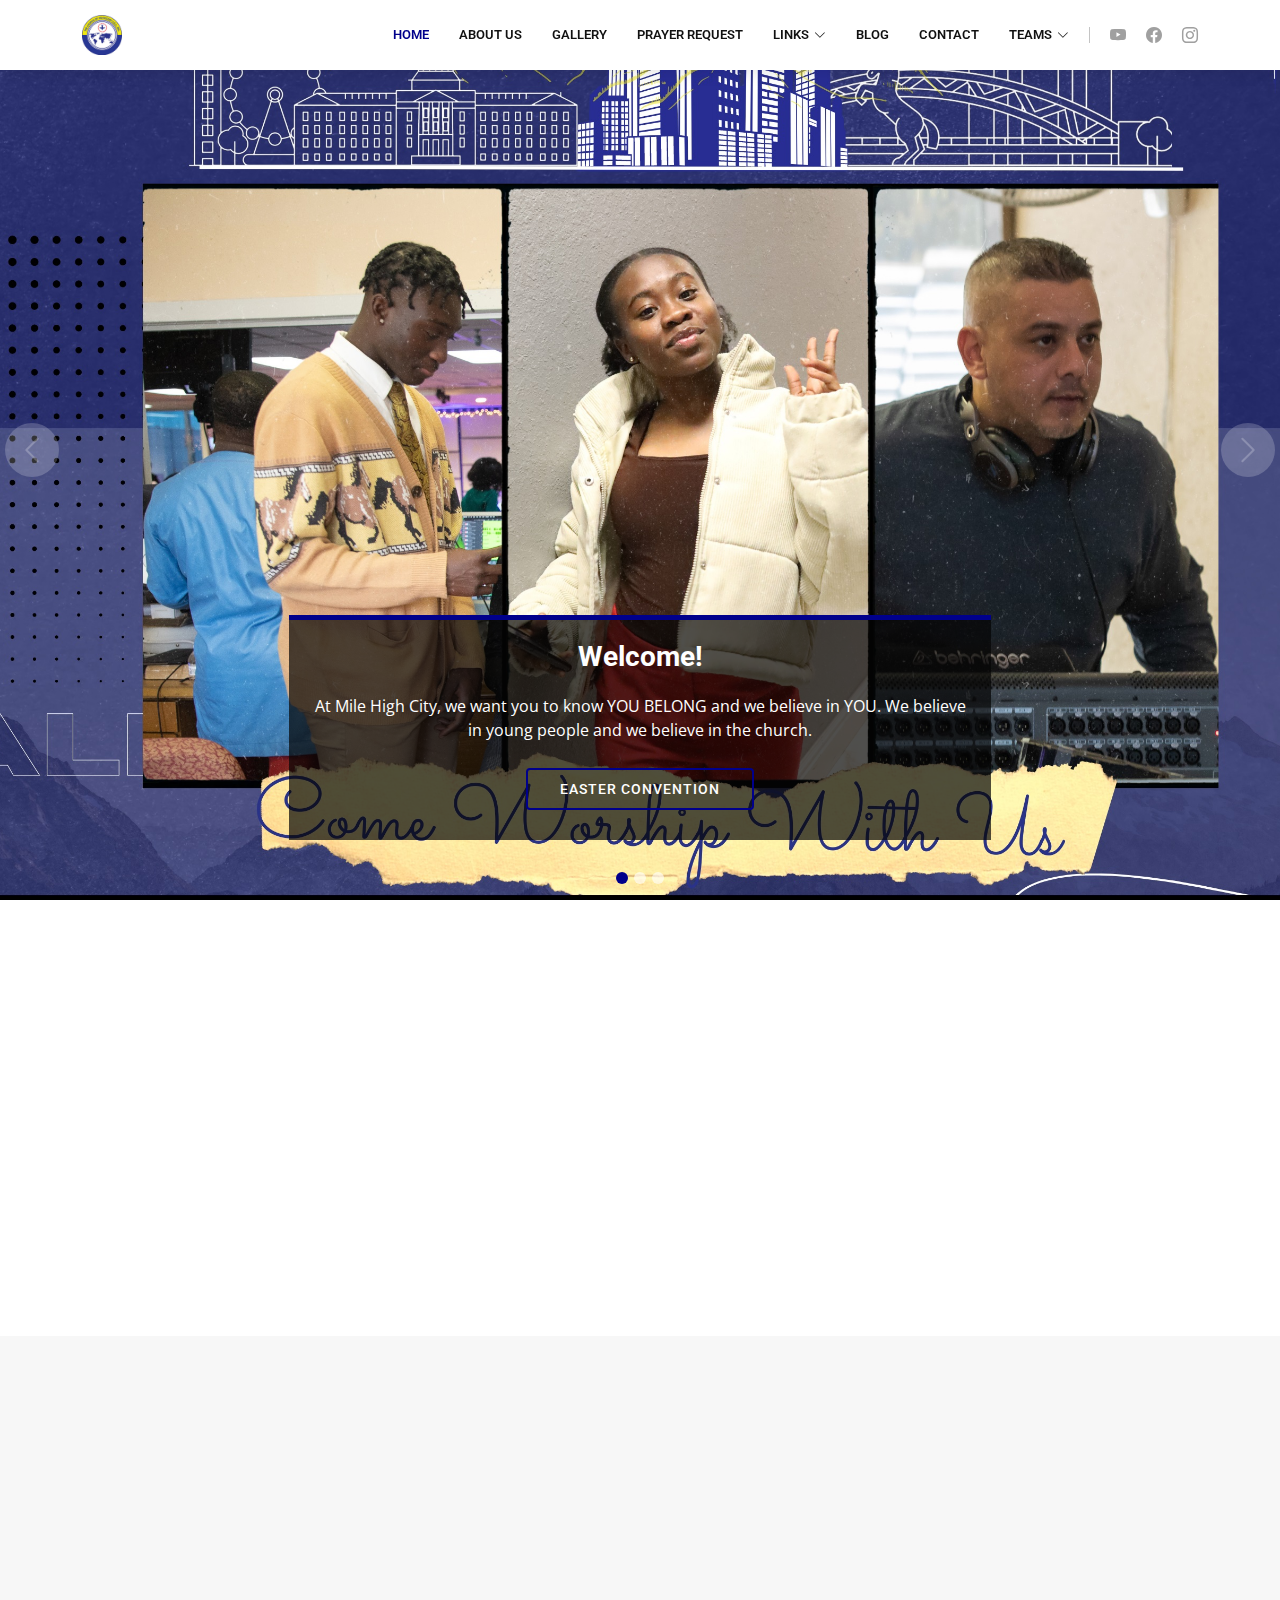
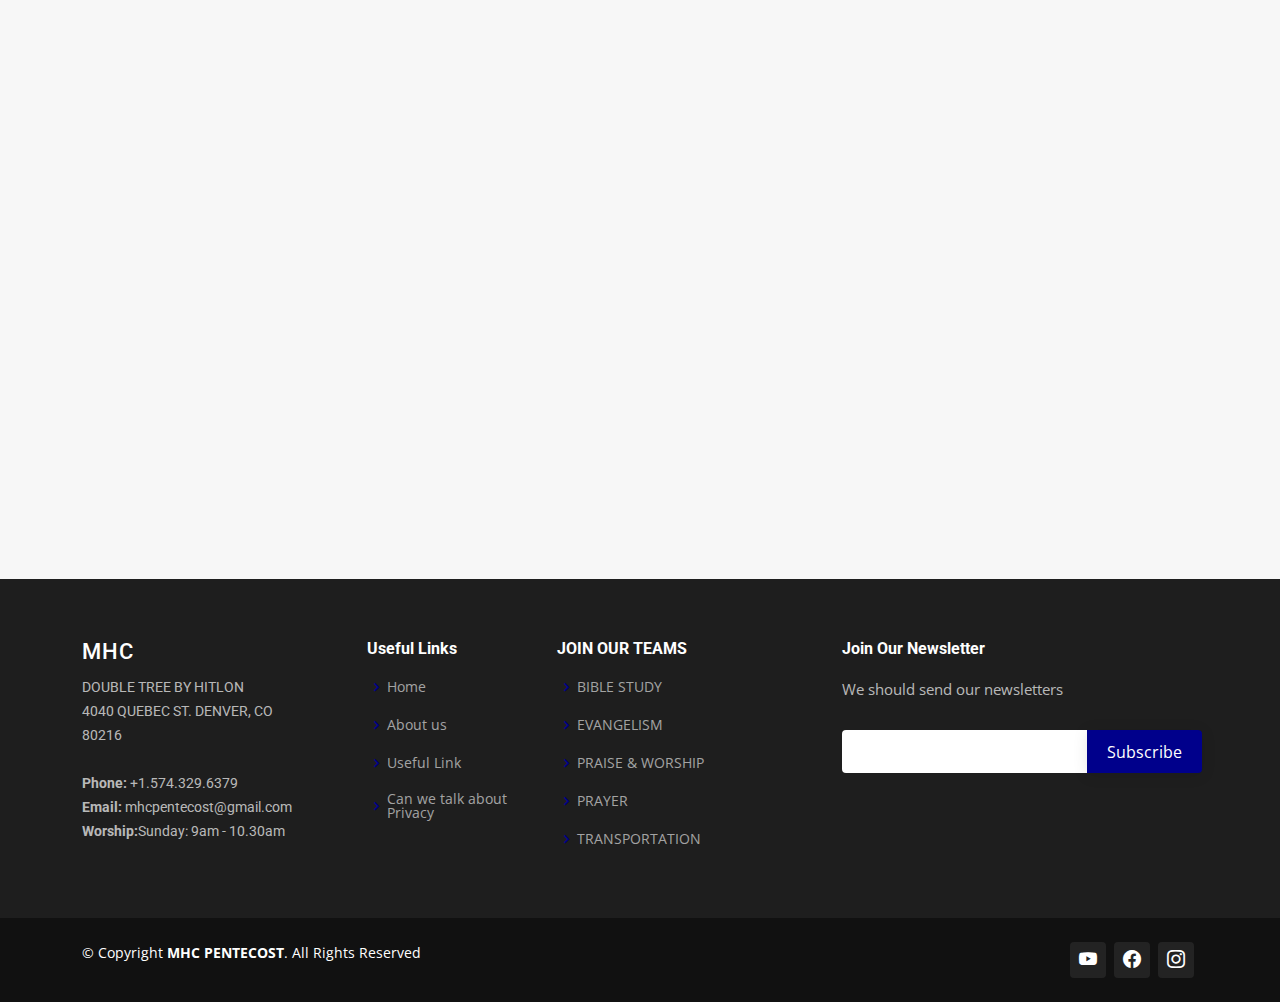
<file: index.html>
<!DOCTYPE html>
<html lang="en">

<head>
  <meta charset="utf-8">
  <meta content="width=device-width, initial-scale=1.0" name="viewport">

  <title>MHC.PENTECOST</title>
  <meta content="" name="description">
  <meta content="" name="keywords">

  <!-- Favicons -->
  <link href="assets/img/logo.png" rel="icon">
  <link href="assets/img/logo.png" rel="apple-touch-icon">

  <!-- Google Fonts -->
  <link href="https://fonts.googleapis.com/css?family=Open+Sans:300,300i,400,400i,600,600i,700,700i|Roboto:300,300i,400,400i,500,500i,600,600i,700,700i|Poppins:300,300i,400,400i,500,500i,600,600i,700,700i" rel="stylesheet">

  <!-- Vendor CSS Files -->
  <link href="assets/vendor/animate.css/animate.min.css" rel="stylesheet">
  <link href="assets/vendor/aos/aos.css" rel="stylesheet">
  <link href="assets/vendor/bootstrap/css/bootstrap.min.css" rel="stylesheet">
  <link href="assets/vendor/bootstrap-icons/bootstrap-icons.css" rel="stylesheet">
  <link href="assets/vendor/boxicons/css/boxicons.min.css" rel="stylesheet">
  <link href="assets/vendor/glightbox/css/glightbox.min.css" rel="stylesheet">
  <link href="assets/vendor/remixicon/remixicon.css" rel="stylesheet">
  <link href="assets/vendor/swiper/swiper-bundle.min.css" rel="stylesheet">

  <!-- Template Main CSS File -->
  <link href="assets/css/style.css" rel="stylesheet">

 
</head>

<body>

  <!-- ======= Header ======= -->
  <header id="header" class="fixed-top">
    <div class="container d-flex align-items-center">

      <h1 class="logo me-auto"><a href="index.html"><img src="assets/img/logo.png" alt="" class="img-fluid"></a></h1>
      <!-- Uncomment below if you prefer to use an image logo -->
      <!-- <a href="index.html" class="logo me-auto me-lg-0"><img src="assets/img/logo.png" alt="" class="img-fluid"></a>-->

      <nav id="navbar" class="navbar order-last order-lg-0">
        <ul>
          <li><a href="index.html" class="active">Home</a></li>

          
          <li><a href="about.html">ABOUT US</a></li>
          <li><a href="gallery.html">GALLERY</a></li>
          <li><a href="prayer.html">PRAYER REQUEST</a></li>
          <li class="dropdown"><a href="#"><span>LINKS</span> <i class="bi bi-chevron-down"></i></a>
            <ul>
              <li><a href="https://d1fdloi71mui9q.cloudfront.net/hXHL0EWHRMClNfEmG1xZ_KINDLY%20PAY%20YOUR%20TITHES%20AND%20OFFERING%20VIA%20ZELLE.pdf">TITHES AND OFFERING</a></li>
              <li><a href="https://docs.google.com/forms/d/e/1FAIpQLSdQizbCByrumXSGmxD3w73KKs8t3ctXB4lgPnqcuIXI6YXq2w/viewform">WELCOME FORM</a></li>
              <li><a href="team.html">ZELLE</a></li>
              <li><a href="https://linktr.ee/mhc.pentecost">LINK TREE</a></li>
            </ul>
          </li>
          <li><a href="blog.html">BLOG</a></li>
          <li><a href="contact.html">CONTACT</a></li>
          <li class="dropdown"><a href="#"><span>TEAMS</span> <i class="bi bi-chevron-down"></i></a>
            <ul>
              <li><a href="team.html">AUDIO-VISUAL TEAM</a></li>
              <li><a href="team.html">BIBLE STUDY TEAM</a></li>
              <li><a href="team.html">CARRER TEAM</a></li>
              <li><a href="team.html">CHILDREN’S TEAM</a></li>
              <li><a href="team.html">COUNSELING TEAM</a></li>
              <li><a href="team.html">EVANGELISM/FOLLOW-UP TEAM</a></li>
              <li><a href="team.html">FINANCE TEAM</a></li>
              <li><a href="team.html">HOSPITALITY TEAM</a></li>
              <li><a href="team.html">MARRIAGE TEAM</a></li>
              <li><a href="team.html">PLANNING TEAM</a></li>
              <li><a href="team.html">PRAISE & WORSHIP TEAM</a></li>
              <li><a href="team.html">PRAYER TEAM</a></li>
              <li><a href="team.html">PROGRAMMING TEAM</a></li>
              <li><a href="team.html">PROTOCOL TEAM</a></li>
              <li><a href="team.html">PUBLICITY TEAM</a></li>
              <li><a href="team.html">PULPIT TEAM</a></li>
              <li><a href="team.html">TRANSPORTATION TEAM</a></li>
            </ul>
          </li>
        </ul>
        <i class="bi bi-list mobile-nav-toggle"></i>
      </nav><!-- .navbar -->

      <div class="header-social-links d-flex">
        <a href="https://www.youtube.com/@MHC.PENTECOST" class="youtube"><i class="bu bi-youtube"></i></a>
        <a href="https://www.facebook.com/MHC.PENTECOST" class="facebook"><i class="bu bi-facebook"></i></a>
        <a href="https://www.instagram.com/milehighcity.cop/" class="instagram"><i class="bu bi-instagram"></i></a>
      </div>

    </div>
  </header><!-- End Header -->

  <!-- ======= Hero Section ======= -->
  <section id="hero">
    <div id="heroCarousel" data-bs-interval="5000" class="carousel slide carousel-fade" data-bs-ride="carousel">

      <div class="carousel-inner" role="listbox">

        <!-- Slide 1 -->
        <div class="carousel-item active" style="background-image: url(assets/img/slide/slide-1.jpg);">
          <div class="carousel-container">
            <div class="carousel-content animate__animated animate__fadeInUp">
              <h2 class="text-center">Welcome!</h2>
              <p class="text-center"> At Mile High City, we want you to know YOU BELONG and we believe in YOU. We believe in young
                people and we believe in the church.</p>
              <div class="text-center"><a href="https://forms.gle/KxH71z4wxvtKR9UX8" class="btn-get-started">EASTER CONVENTION</a></div>
            </div>
          </div>
        </div>

        <!-- Slide 2 -->
        <div class="carousel-item" style="background-image: url(assets/img/slide/slide-2.jpg);">
          <div class="carousel-container">
            <div class="carousel-content animate__animated animate__fadeInUp">
              <h2 class="text-center">What we’re about</h2>
              <p class="text-center">YOU ARE SPECIAL TO JESUS, and we want to JOURNEY WITH YOU!
                We believe church should be a warm, inclusive, and friendly environment for people of all backgrounds
                to encounter God and experience His love, compassion, and grace, which has the power to transform
                our schools, our workplaces, and ultimately our lives. </p>
              <div class="text-center"><a href="https://forms.gle/KxH71z4wxvtKR9UX8" class="btn-get-started">EASTER CONVENTION</a></div>
            </div>
          </div>
        </div>

        <!-- Slide 3 -->
        <div class="carousel-item" style="background-image: url(assets/img/slide/slide-3.jpg);">
          <div class="carousel-container">
            <div class="carousel-content animate__animated animate__fadeInUp">
              <h2 class="text-center">About Our Community</h2>
              <p class="text-center">Our inclusive community is here to make you feel
                welcome, while providing an opportunity for you to serve and engage in passionate, energetic
                worship/praises, and Biblical preaching</p>
              <div class="text-center"><a href="https://forms.gle/KxH71z4wxvtKR9UX8" class="btn-get-started">REASTER CONVENTION</a></div>
            </div>
          </div>
        </div>

      </div>

      <a class="carousel-control-prev" href="#heroCarousel" role="button" data-bs-slide="prev">
        <span class="carousel-control-prev-icon bi bi-chevron-left" aria-hidden="true"></span>
      </a>

      <a class="carousel-control-next" href="#heroCarousel" role="button" data-bs-slide="next">
        <span class="carousel-control-next-icon bi bi-chevron-right" aria-hidden="true"></span>
      </a>

      <ol class="carousel-indicators" id="hero-carousel-indicators"></ol>

    </div>
  </section><!-- End Hero -->

  <main id="main">

    <!-- ======= About Us Section ======= -->
    <section id="about-us" class="about-us">
      <div class="container" data-aos="fade-up">

        <div class="row content">
          <div class="col-lg-6" data-aos="fade-right">
            <!-- <h2>THEME OF THE MONTH</h2>
            <h3>Cultivating the fire and the fear of God </h3>
            <h3>Acts 2:1-4 <br> Ecclesiastes 12:13 </h3> -->
            <iframe src="https://calendar.google.com/calendar/embed?height=300&wkst=1&bgcolor=%23ffffff&ctz=America%2FDenver&mode=AGENDA&showTz=0&showTabs=0&showPrint=0&showDate=0&showNav=0&src=bWhjcGVudEBnbWFpbC5jb20&color=%23039BE5" 
            style="border:solid 1px #777" width="400" height="250" frameborder="0" scrolling="no"></iframe>
          </div>
          <div class="col-lg-6 pt-4 pt-lg-0" data-aos="fade-left">
            <p>Readings:</p>
            <ul>
              <li><i class="ri-check-double-line"></i> Acts 2:1-4(NIV) <p class="fst-italic">When the day of Pentecost came, 
                they were all together in one place. (2) Suddenly a sound like the blowing of a violent 
                wind came from heaven and filled the whole house where they were sitting. (3) They saw what 
                seemed to be tongues of fire that separated and came to rest on each of them. 
                (4) All of them were filled with the Holy Spirit and began to speak in other tongues[a] as the Spirit enabled them.</p> </li>
              <li><i class="ri-check-double-line"></i>Ecclesiastes 12:13(NIV) <p class="fst-italic">Now all has been heard;
                here is the conclusion of the matter: Fear God and keep his commandments,
                for this is the duty of all mankind.</p></li>
            </ul>
            <!-- <p class="fst-italic">
              You want to summarize something here
            </p> -->
          </div>
        </div>

      </div>
    </section><!-- End About Us Section -->

    <!-- ======= Services Section ======= -->
    <section id="services" class="services section-bg">
      <div class="container" data-aos="fade-up">

        <div class="row">
          <div class="col-lg-4 col-md-6 d-flex align-items-stretch" data-aos="zoom-in" data-aos-delay="100">
            <a href="prayer.html">
            <div class="icon-box iconbox-blue">
              <div class="icon">
                <svg width="100" height="100" viewBox="0 0 600 600" xmlns="http://www.w3.org/2000/svg">
                  <path stroke="none" stroke-width="0" fill="#f5f5f5" d="M300,521.0016835830174C376.1290562159157,517.8887921683347,466.0731472004068,529.7835943286574,510.70327084640275,468.03025145048787C554.3714126377745,407.6079735673963,508.03601936045806,328.9844924480964,491.2728898941984,256.3432110539036C474.5976632858925,184.082847569629,479.9380746630129,96.60480741107993,416.23090153303,58.64404602377083C348.86323505073057,18.502131276798302,261.93793281208167,40.57373210992963,193.5410806939664,78.93577620505333C130.42746243093433,114.334589627462,98.30271207620316,179.96522072025542,76.75703585869454,249.04625023123273C51.97151888228291,328.5150500222984,13.704378332031375,421.85034740162234,66.52175969318436,486.19268352777647C119.04800174914682,550.1803526380478,217.28368757567262,524.383925680826,300,521.0016835830174"></path>
                </svg>
                <i class="bx bxl-dribbble"></i>
              </div>
              <h4><a href="prayer.html">PRAYER REQUEST</a></h4></a>
              <p>Welcome to our community! We're glad you're interested in joining us.</p>
            </div>
          </div>

          <div class="col-lg-4 col-md-6 d-flex align-items-stretch mt-4 mt-md-0" data-aos="zoom-in" data-aos-delay="200">
            <div class="icon-box iconbox-orange ">
              <div class="icon">
                <svg width="100" height="100" viewBox="0 0 600 600" xmlns="http://www.w3.org/2000/svg">
                  <path stroke="none" stroke-width="0" fill="#f5f5f5" d="M300,582.0697525312426C382.5290701553225,586.8405444964366,449.9789794690241,525.3245884688669,502.5850820975895,461.55621195738473C556.606425686781,396.0723002908107,615.8543463187945,314.28637112970534,586.6730223649479,234.56875336149918C558.9533121215079,158.8439757836574,454.9685369536778,164.00468322053177,381.49747125262974,130.76875717737553C312.15926192815925,99.40240125094834,248.97055460311594,18.661163978235184,179.8680185752513,50.54337015887873C110.5421016452524,82.52863877960104,119.82277516462835,180.83849132639028,109.12597500060166,256.43424936330496C100.08760227029461,320.3096726198365,92.17705696193138,384.0621239912766,124.79988738764834,439.7174275375508C164.83382741302287,508.01625554203684,220.96474134820875,577.5009287672846,300,582.0697525312426"></path>
                </svg>
                <i class="bx bx-file"></i>
              </div>
              <h4><a href="">DONATE</a></h4>
              <p>Welcome to our community! We're glad you're interested in joining us.</p>
            </div>
          </div>

          <div class="col-lg-4 col-md-6 d-flex align-items-stretch mt-4 mt-lg-0" data-aos="zoom-in" data-aos-delay="300">
            <a href="https://docs.google.com/forms/d/e/1FAIpQLSdQizbCByrumXSGmxD3w73KKs8t3ctXB4lgPnqcuIXI6YXq2w/viewform">
            <div class="icon-box iconbox-pink">
              <div class="icon">
                <svg width="100" height="100" viewBox="0 0 600 600" xmlns="http://www.w3.org/2000/svg">
                  <path stroke="none" stroke-width="0" fill="#f5f5f5" d="M300,541.5067337569781C382.14930387511276,545.0595476570109,479.8736841581634,548.3450877840088,526.4010558755058,480.5488172755941C571.5218469581645,414.80211281144784,517.5187510058486,332.0715597781072,496.52539010469104,255.14436215662573C477.37192572678356,184.95920475031193,473.57363656557914,105.61284051026155,413.0603344069578,65.22779650032875C343.27470386102294,18.654635553484475,251.2091493199835,5.337323636656869,175.0934190732945,40.62881213300186C97.87086631185822,76.43348514350839,51.98124368387456,156.15599469081315,36.44837278890362,239.84606092416172C21.716077023791087,319.22268207091537,43.775223500013084,401.1760424656574,96.891909868211,461.97329694683043C147.22146801428983,519.5804099606455,223.5754009179313,538.201503339737,300,541.5067337569781"></path>
                </svg>
                <i class="bx bx-tachometer"></i>
              </div>
              <h4><a href="https://docs.google.com/forms/d/e/1FAIpQLSdQizbCByrumXSGmxD3w73KKs8t3ctXB4lgPnqcuIXI6YXq2w/viewform">JOIN OUR TEAMS</a></h4></a>
              <p>Welcome to our community! We're glad you're interested in joining us.</p>
            </div>
          </div>

          <div class="col-lg-4 col-md-6 d-flex align-items-stretch mt-4" data-aos="zoom-in" data-aos-delay="100">
            <a href="https://linktr.ee/mhc.pentecost">
            <div class="icon-box iconbox-yellow">
              <div class="icon">
                <svg width="100" height="100" viewBox="0 0 600 600" xmlns="http://www.w3.org/2000/svg">
                  <path stroke="none" stroke-width="0" fill="#f5f5f5" d="M300,503.46388370962813C374.79870501325706,506.71871716319447,464.8034551963731,527.1746412648533,510.4981551193396,467.86667711651364C555.9287308511215,408.9015244558933,512.6030010748507,327.5744911775523,490.211057578863,256.5855673507754C471.097692560561,195.9906835881958,447.69079081568157,138.11976852964426,395.19560036434837,102.3242989838813C329.3053358748298,57.3949838291264,248.02791733380457,8.279543830951368,175.87071277845988,42.242879143198664C103.41431057327972,76.34704239035025,93.79494320519305,170.9812938413882,81.28167332365135,250.07896920659033C70.17666984294237,320.27484674793965,64.84698225790005,396.69656628748305,111.28512138212992,450.4950937839243C156.20124167950087,502.5303643271138,231.32542653798444,500.4755392045468,300,503.46388370962813"></path>
                </svg>
                <i class="bx bx-layer"></i>
              </div>
              <h4><a href="https://linktr.ee/mhc.pentecost">LINK TREE</a></h4></a>
              <p>Welcome to our community! We're glad you're interested in joining us.</p>
            </div>
          </div>

          <div class="col-lg-4 col-md-6 d-flex align-items-stretch mt-4" data-aos="zoom-in" data-aos-delay="200">
            <a href="https://www.youtube.com/@MHC.PENTECOST">
            <div class="icon-box iconbox-red">
              <div class="icon">
                <svg width="100" height="100" viewBox="0 0 600 600" xmlns="http://www.w3.org/2000/svg">
                  <path stroke="none" stroke-width="0" fill="#f5f5f5" d="M300,532.3542879108572C369.38199826031484,532.3153073249985,429.10787420159085,491.63046689027357,474.5244479745417,439.17860296908856C522.8885846962883,383.3225815378663,569.1668002868075,314.3205725914397,550.7432151929288,242.7694973846089C532.6665558377875,172.5657663291529,456.2379748765914,142.6223662098291,390.3689995646985,112.34683881706744C326.66090330228417,83.06452184765237,258.84405631176094,53.51806209861945,193.32584062364296,78.48882559362697C121.61183558270385,105.82097193414197,62.805066853699245,167.19869350419734,48.57481801355237,242.6138429142374C34.843463184063346,315.3850353017275,76.69343916112496,383.4422959591041,125.22947124332185,439.3748458443577C170.7312796277747,491.8107796887764,230.57421082200815,532.3932930995766,300,532.3542879108572"></path>
                </svg>
                <i class="bx bx-slideshow"></i>
              </div>
              <h4><a href="https://www.youtube.com/@MHC.PENTECOST">LIVE STREAM</a></h4></a>
              <p>Welcome to our community! We're glad you're interested in joining us.</p></div>
          </div>

          <div class="col-lg-4 col-md-6 d-flex align-items-stretch mt-4" data-aos="zoom-in" data-aos-delay="300">
            <div class="icon-box iconbox-teal">
              <div class="icon">
                <svg width="100" height="100" viewBox="0 0 600 600" xmlns="http://www.w3.org/2000/svg">
                  <path stroke="none" stroke-width="0" fill="#f5f5f5" d="M300,566.797414625762C385.7384707136149,576.1784315230908,478.7894351017131,552.8928747891023,531.9192734346935,484.94944893311C584.6109503024035,417.5663521118492,582.489472248146,322.67544863468447,553.9536738515405,242.03673114598146C529.1557734026468,171.96086150256528,465.24506316201064,127.66468636344209,395.9583748389544,100.7403814666027C334.2173773831606,76.7482773500951,269.4350130405921,84.62216499799875,207.1952322260088,107.2889140133804C132.92018162631612,134.33871894543012,41.79353780512637,160.00259165414826,22.644507872594943,236.69541883565114C3.319112789854554,314.0945973066697,72.72355303640163,379.243833228382,124.04198916343866,440.3218312028393C172.9286146004772,498.5055451809895,224.45579914871206,558.5317968840102,300,566.797414625762"></path>
                </svg>
                <i class="bx bx-arch"></i>
              </div>
              <h4><a href="">PAST SERMONS</a></h4>
              <p>Welcome to our community! We're glad you're interested in joining us.</p>
            </div>
          </div>

        </div>

      </div>
    </section><!-- End Services Section -->

   

   
  </main><!-- End #main -->

  <!-- ======= Footer ======= -->
  <footer id="footer">

    <div class="footer-top">
      <div class="container">
        <div class="row">

          <div class="col-lg-3 col-md-6 footer-contact">
            <h3>MHC</h3>
            <p>
              DOUBLE TREE BY HITLON<br>
              4040 QUEBEC ST. DENVER, CO<br>
              80216 <br><br>
              <strong>Phone:</strong> +1.574.329.6379<br>
              <strong>Email:</strong> mhcpentecost@gmail.com<br>
              <strong>Worship:</strong>Sunday: 9am - 10.30am<br>
            </p>
          </div>

          <div class="col-lg-2 col-md-6 footer-links">
            <h4>Useful Links</h4>
            <ul>
              <li><i class="bx bx-chevron-right"></i> <a href="index.html">Home</a></li>
              <li><i class="bx bx-chevron-right"></i> <a href="About.html">About us</a></li>
              <li><i class="bx bx-chevron-right"></i> <a href="https://linktr.ee/mhc.pentecost">Useful Link</a></li>
              <li><i class="bx bx-chevron-right"></i> <a href="index.html">Can we talk about Privacy</a></li>
            </ul>
          </div>

          <div class="col-lg-3 col-md-6 footer-links">
            <h4>JOIN OUR TEAMS</h4>
            <ul>
              <li><i class="bx bx-chevron-right"></i> <a href="#">BIBLE STUDY</a></li>
              <li><i class="bx bx-chevron-right"></i> <a href="#">EVANGELISM</a></li>
              <li><i class="bx bx-chevron-right"></i> <a href="#">PRAISE & WORSHIP</a></li>
              <li><i class="bx bx-chevron-right"></i> <a href="#">PRAYER</a></li>
              <li><i class="bx bx-chevron-right"></i> <a href="#">TRANSPORTATION</a></li>
            </ul>
          </div>

          <div class="col-lg-4 col-md-6 footer-newsletter">
            <h4>Join Our Newsletter</h4>
            <p>We should send our newsletters</p>
            <form action="" method="post">
              <input type="email" name="email"><input type="submit" value="Subscribe">
            </form>
          </div>

        </div>
      </div>
    </div>

    <div class="container d-md-flex py-4">

      <div class="me-md-auto text-center text-md-start">
        <div class="copyright">
          &copy; Copyright <strong><span>MHC PENTECOST</span></strong>. All Rights Reserved
        </div>
        
      </div>
      <div class="social-links text-center text-md-right pt-3 pt-md-0">
        <a href="https://www.youtube.com/@MHC.PENTECOST" class="youtube"><i class="bu bi-youtube"></i></a>
        <a href="https://www.facebook.com/MHC.PENTECOST" class="facebook"><i class="bu bi-facebook"></i></a>
        <a href="https://www.instagram.com/milehighcity.cop/" class="instagram"><i class="bu bi-instagram"></i></a>
      </div>
    </div>
  </footer><!-- End Footer -->

  <a href="#" class="back-to-top d-flex align-items-center justify-content-center"><i class="bi bi-arrow-up-short"></i></a>

  <!-- Vendor JS Files -->
  <script src="assets/vendor/aos/aos.js"></script>
  <script src="assets/vendor/bootstrap/js/bootstrap.bundle.min.js"></script>
  <script src="assets/vendor/glightbox/js/glightbox.min.js"></script>
  <script src="assets/vendor/isotope-layout/isotope.pkgd.min.js"></script>
  <script src="assets/vendor/swiper/swiper-bundle.min.js"></script>
  <script src="assets/vendor/waypoints/noframework.waypoints.js"></script>
  <script src="assets/vendor/php-email-form/validate.js"></script>

  <!-- Template Main JS File -->
  <script src="assets/js/main.js"></script>

</body>

</html>
</file>
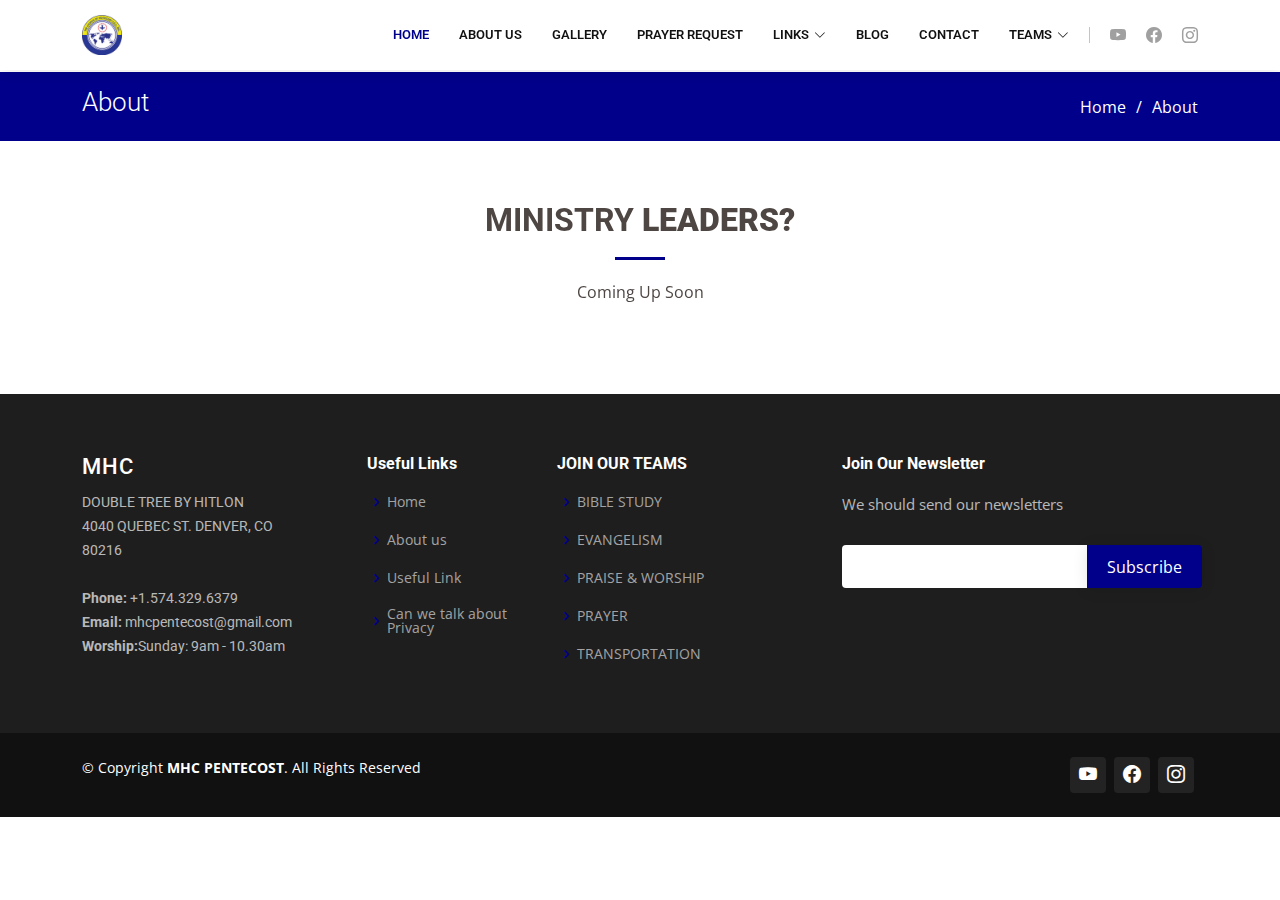
<file: about.html>
<!DOCTYPE html>
<html lang="en">

<head>
  <meta charset="utf-8">
  <meta content="width=device-width, initial-scale=1.0" name="viewport">

  <title>About - Company Bootstrap Template</title>
  <meta content="" name="description">
  <meta content="" name="keywords">

  <!-- Favicons -->
  <link href="assets/img/logo.png" rel="icon">
  <link href="assets/img/logo.png" rel="apple-touch-icon">

  <!-- Google Fonts -->
  <link href="https://fonts.googleapis.com/css?family=Open+Sans:300,300i,400,400i,600,600i,700,700i|Roboto:300,300i,400,400i,500,500i,600,600i,700,700i|Poppins:300,300i,400,400i,500,500i,600,600i,700,700i" rel="stylesheet">

  <!-- Vendor CSS Files -->
  <link href="assets/vendor/animate.css/animate.min.css" rel="stylesheet">
  <link href="assets/vendor/aos/aos.css" rel="stylesheet">
  <link href="assets/vendor/bootstrap/css/bootstrap.min.css" rel="stylesheet">
  <link href="assets/vendor/bootstrap-icons/bootstrap-icons.css" rel="stylesheet">
  <link href="assets/vendor/boxicons/css/boxicons.min.css" rel="stylesheet">
  <link href="assets/vendor/glightbox/css/glightbox.min.css" rel="stylesheet">
  <link href="assets/vendor/remixicon/remixicon.css" rel="stylesheet">
  <link href="assets/vendor/swiper/swiper-bundle.min.css" rel="stylesheet">

  <!-- Template Main CSS File -->
  <link href="assets/css/style.css" rel="stylesheet">

  <!-- =======================================================
  * Template Name: Company - v4.10.0
  * Template URL: https://bootstrapmade.com/company-free-html-bootstrap-template/
  * Author: BootstrapMade.com
  * License: https://bootstrapmade.com/license/
  ======================================================== -->
</head>

<body>

<!-- ======= Header ======= -->
<header id="header" class="fixed-top">
  <div class="container d-flex align-items-center">

    <h1 class="logo me-auto"><a href="index.html"><img src="assets/img/logo.png" alt="" class="img-fluid"></a></h1>
    <!-- Uncomment below if you prefer to use an image logo -->
    <!-- <a href="index.html" class="logo me-auto me-lg-0"><img src="assets/img/logo.png" alt="" class="img-fluid"></a>-->

    <nav id="navbar" class="navbar order-last order-lg-0">
      <ul>
        <li><a href="index.html" class="active">Home</a></li>

        
        <li><a href="about.html">ABOUT US</a></li>
        <li><a href="gallery.html">GALLERY</a></li>
        <li><a href="prayer.html">PRAYER REQUEST</a></li>
        <li class="dropdown"><a href="#"><span>LINKS</span> <i class="bi bi-chevron-down"></i></a>
          <ul>
            <li><a href="https://d1fdloi71mui9q.cloudfront.net/hXHL0EWHRMClNfEmG1xZ_KINDLY%20PAY%20YOUR%20TITHES%20AND%20OFFERING%20VIA%20ZELLE.pdf">TITHES AND OFFERING</a></li>
            <li><a href="https://docs.google.com/forms/d/e/1FAIpQLSdQizbCByrumXSGmxD3w73KKs8t3ctXB4lgPnqcuIXI6YXq2w/viewform">WELCOME FORM</a></li>
            <li><a href="team.html">ZELLE</a></li>
            <li><a href="https://linktr.ee/mhc.pentecost">LINK TREE</a></li>
          </ul>
        </li>
        <li><a href="blog.html">BLOG</a></li>
        <li><a href="contact.html">CONTACT</a></li>
        <li class="dropdown"><a href="#"><span>TEAMS</span> <i class="bi bi-chevron-down"></i></a>
          <ul>
            <li><a href="team.html">AUDIO-VISUAL TEAM</a></li>
            <li><a href="team.html">BIBLE STUDY TEAM</a></li>
            <li><a href="team.html">CARRER TEAM</a></li>
            <li><a href="team.html">CHILDREN’S TEAM</a></li>
            <li><a href="team.html">COUNSELING TEAM</a></li>
            <li><a href="team.html">EVANGELISM/FOLLOW-UP TEAM</a></li>
            <li><a href="team.html">FINANCE TEAM</a></li>
            <li><a href="team.html">HOSPITALITY TEAM</a></li>
            <li><a href="team.html">MARRIAGE TEAM</a></li>
            <li><a href="team.html">PLANNING TEAM</a></li>
            <li><a href="team.html">PRAISE & WORSHIP TEAM</a></li>
            <li><a href="team.html">PRAYER TEAM</a></li>
            <li><a href="team.html">PROGRAMMING TEAM</a></li>
            <li><a href="team.html">PROTOCOL TEAM</a></li>
            <li><a href="team.html">PUBLICITY TEAM</a></li>
            <li><a href="team.html">PULPIT TEAM</a></li>
            <li><a href="team.html">TRANSPORTATION TEAM</a></li>
          </ul>
        </li>
      </ul>
      <i class="bi bi-list mobile-nav-toggle"></i>
    </nav><!-- .navbar -->

        <div class="header-social-links d-flex">
          <a href="https://www.youtube.com/@MHC.PENTECOST" class="youtube"><i class="bu bi-youtube"></i></a>
          <a href="https://www.facebook.com/MHC.PENTECOST" class="facebook"><i class="bu bi-facebook"></i></a>
          <a href="https://www.instagram.com/milehighcity.cop/" class="instagram"><i class="bu bi-instagram"></i></a>
        </div>
  
      </div>
    </header><!-- End Header -->

  <main id="main">

    <!-- ======= Breadcrumbs ======= -->
    <section id="breadcrumbs" class="breadcrumbs">
      <div class="container">

        <div class="d-flex justify-content-between align-items-center">
          <h2>About</h2>
          <ol>
            <li><a href="index.html">Home</a></li>
            <li>About</li>
          </ol>
        </div>

      </div>
    </section><!-- End Breadcrumbs -->

    <!-- ======= About Us Section ======= -->
    <!-- <section id="about-us" class="about-us">
      <div class="container" data-aos="fade-up">

        <div class="row content">
          <div class="col-lg-6" data-aos="fade-right">
            <h2>MHC PENT</h2>
            <h3>BROTHER KINGSLEY IS ......</h3>
          </div>
          <div class="col-lg-6 pt-4 pt-lg-0" data-aos="fade-left">
            <p>
             Any scripture note here for us?
            </p>
            <ul>
              <li><i class="ri-check-double-line"></i> First Reading</li>
              <li><i class="ri-check-double-line"></i> First Reading</li>
              <li><i class="ri-check-double-line"></i> First Reading</li>
            </ul>
            <p class="fst-italic">
              Can we summarize
            </p>
          </div>
        </div>

      </div>
    </section>End About Us Section -->

    <!-- ======= Our Team Section ======= -->
    <!-- <section id="team" class="team section-bg">
      <div class="container">

        <div class="section-title" data-aos="fade-up">
          <h2>Our <strong>leaders</strong></h2>
          <p>Bio of leaders</p>
        </div>

        <div class="row">

          <div class="col-lg-3 col-md-6 d-flex align-items-stretch">
            <div class="member" data-aos="fade-up">
              <div class="member-img">
                <img src="assets/img/team/team-1.jpg" class="img-fluid" alt="">
                <div class="social">
                  <a href=""><i class="bi bi-twitter"></i></a>
                  <a href=""><i class="bi bi-facebook"></i></a>
                  <a href=""><i class="bi bi-instagram"></i></a>
                  <a href=""><i class="bi bi-linkedin"></i></a>
                </div>
              </div>
              <div class="member-info">
                <h4>Dr. Ken Riverson</h4>
                <span></span>
              </div>
            </div>
          </div>

          <div class="col-lg-3 col-md-6 d-flex align-items-stretch">
            <div class="member" data-aos="fade-up" data-aos-delay="100">
              <div class="member-img">
                <img src="assets/img/team/team-2.jpg" class="img-fluid" alt="">
                <div class="social">
                  <a href=""><i class="bi bi-twitter"></i></a>
                  <a href=""><i class="bi bi-facebook"></i></a>
                  <a href=""><i class="bi bi-instagram"></i></a>
                  <a href=""><i class="bi bi-linkedin"></i></a>
                </div>
              </div>
              <div class="member-info">
                <h4>Brother Kingsley Benefo</h4>
                <span></span>
              </div>
            </div>
          </div>

          <div class="col-lg-3 col-md-6 d-flex align-items-stretch">
            <div class="member" data-aos="fade-up" data-aos-delay="200">
              <div class="member-img">
                <img src="assets/img/team/team-3.jpg" class="img-fluid" alt="">
                <div class="social">
                  <a href=""><i class="bi bi-twitter"></i></a>
                  <a href=""><i class="bi bi-facebook"></i></a>
                  <a href=""><i class="bi bi-instagram"></i></a>
                  <a href=""><i class="bi bi-linkedin"></i></a>
                </div>
              </div>
              <div class="member-info">
                <h4>Apostle Dr Mhango</h4>
                <span></span>
              </div>
            </div>
          </div>

          <div class="col-lg-3 col-md-6 d-flex align-items-stretch">
            <div class="member" data-aos="fade-up" data-aos-delay="300">
              <div class="member-img">
                <img src="assets/img/team/team-4.jpg" class="img-fluid" alt="">
                <div class="social">
                  <a href=""><i class="bi bi-twitter"></i></a>
                  <a href=""><i class="bi bi-facebook"></i></a>
                  <a href=""><i class="bi bi-instagram"></i></a>
                  <a href=""><i class="bi bi-linkedin"></i></a>
                </div>
              </div>
              <div class="member-info">
                <h4>Mrs Mhango</h4>
                <span></span>
              </div>
            </div>
          </div>

        </div>

      </div>
    </section>End Our Team Section -->

    <!-- ======= Our Skills Section ======= -->
    <section id="skills" class="skills">
      <div class="container">

        <div class="section-title" data-aos="fade-up">
          <h2>MINISTRY <strong>LEADERS?</strong></h2>
          <p>Coming Up Soon</p>
        </div>


      </div>
    </section><!-- End Our Skills Section -->

    

  </main><!-- End #main -->

   <!-- ======= Footer ======= -->
   <footer id="footer">

    <div class="footer-top">
      <div class="container">
        <div class="row">

          <div class="col-lg-3 col-md-6 footer-contact">
            <h3>MHC</h3>
            <p>
              DOUBLE TREE BY HITLON<br>
              4040 QUEBEC ST. DENVER, CO<br>
              80216 <br><br>
              <strong>Phone:</strong> +1.574.329.6379<br>
              <strong>Email:</strong> mhcpentecost@gmail.com<br>
              <strong>Worship:</strong>Sunday: 9am - 10.30am<br>
            </p>
          </div>

          <div class="col-lg-2 col-md-6 footer-links">
            <h4>Useful Links</h4>
            <ul>
              <li><i class="bx bx-chevron-right"></i> <a href="index.html">Home</a></li>
              <li><i class="bx bx-chevron-right"></i> <a href="About.html">About us</a></li>
              <li><i class="bx bx-chevron-right"></i> <a href="https://linktr.ee/mhc.pentecost">Useful Link</a></li>
              <li><i class="bx bx-chevron-right"></i> <a href="index.html">Can we talk about Privacy</a></li>
            </ul>
          </div>

          <div class="col-lg-3 col-md-6 footer-links">
            <h4>JOIN OUR TEAMS</h4>
            <ul>
              <li><i class="bx bx-chevron-right"></i> <a href="#">BIBLE STUDY</a></li>
              <li><i class="bx bx-chevron-right"></i> <a href="#">EVANGELISM</a></li>
              <li><i class="bx bx-chevron-right"></i> <a href="#">PRAISE & WORSHIP</a></li>
              <li><i class="bx bx-chevron-right"></i> <a href="#">PRAYER</a></li>
              <li><i class="bx bx-chevron-right"></i> <a href="#">TRANSPORTATION</a></li>
            </ul>
          </div>

          <div class="col-lg-4 col-md-6 footer-newsletter">
            <h4>Join Our Newsletter</h4>
            <p>We should send our newsletters</p>
            <form action="" method="post">
              <input type="email" name="email"><input type="submit" value="Subscribe">
            </form>
          </div>

        </div>
      </div>
    </div>

    <div class="container d-md-flex py-4">

      <div class="me-md-auto text-center text-md-start">
        <div class="copyright">
          &copy; Copyright <strong><span>MHC PENTECOST</span></strong>. All Rights Reserved
        </div>
        
      </div>
      <div class="social-links text-center text-md-right pt-3 pt-md-0">
        <a href="https://www.youtube.com/@MHC.PENTECOST" class="youtube"><i class="bu bi-youtube"></i></a>
        <a href="https://www.facebook.com/MHC.PENTECOST" class="facebook"><i class="bu bi-facebook"></i></a>
        <a href="https://www.instagram.com/milehighcity.cop/" class="instagram"><i class="bu bi-instagram"></i></a>
        </div>
    </div>
  </footer><!-- End Footer -->

  <a href="#" class="back-to-top d-flex align-items-center justify-content-center"><i class="bi bi-arrow-up-short"></i></a>

  <!-- Vendor JS Files -->
  <script src="assets/vendor/aos/aos.js"></script>
  <script src="assets/vendor/bootstrap/js/bootstrap.bundle.min.js"></script>
  <script src="assets/vendor/glightbox/js/glightbox.min.js"></script>
  <script src="assets/vendor/isotope-layout/isotope.pkgd.min.js"></script>
  <script src="assets/vendor/swiper/swiper-bundle.min.js"></script>
  <script src="assets/vendor/waypoints/noframework.waypoints.js"></script>
  <script src="assets/vendor/php-email-form/validate.js"></script>

  <!-- Template Main JS File -->
  <script src="assets/js/main.js"></script>

</body>

</html>
</file>
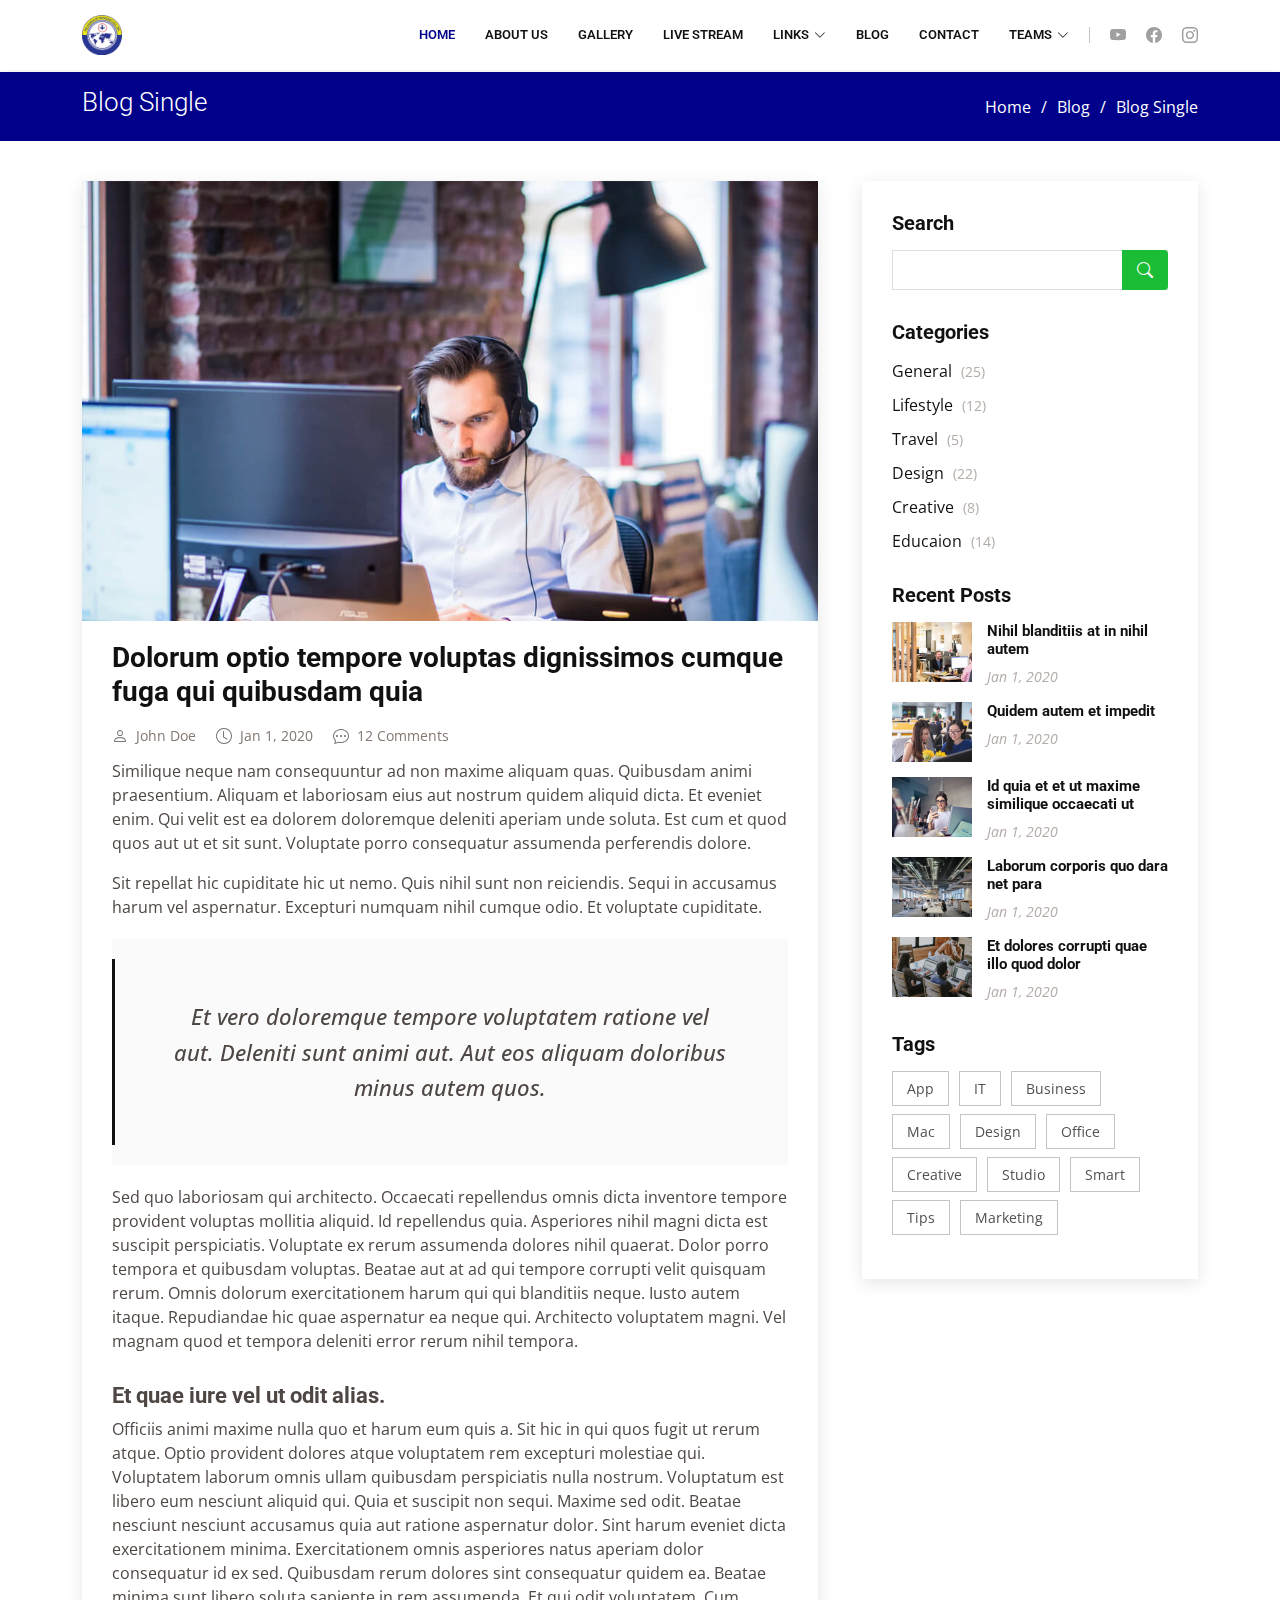
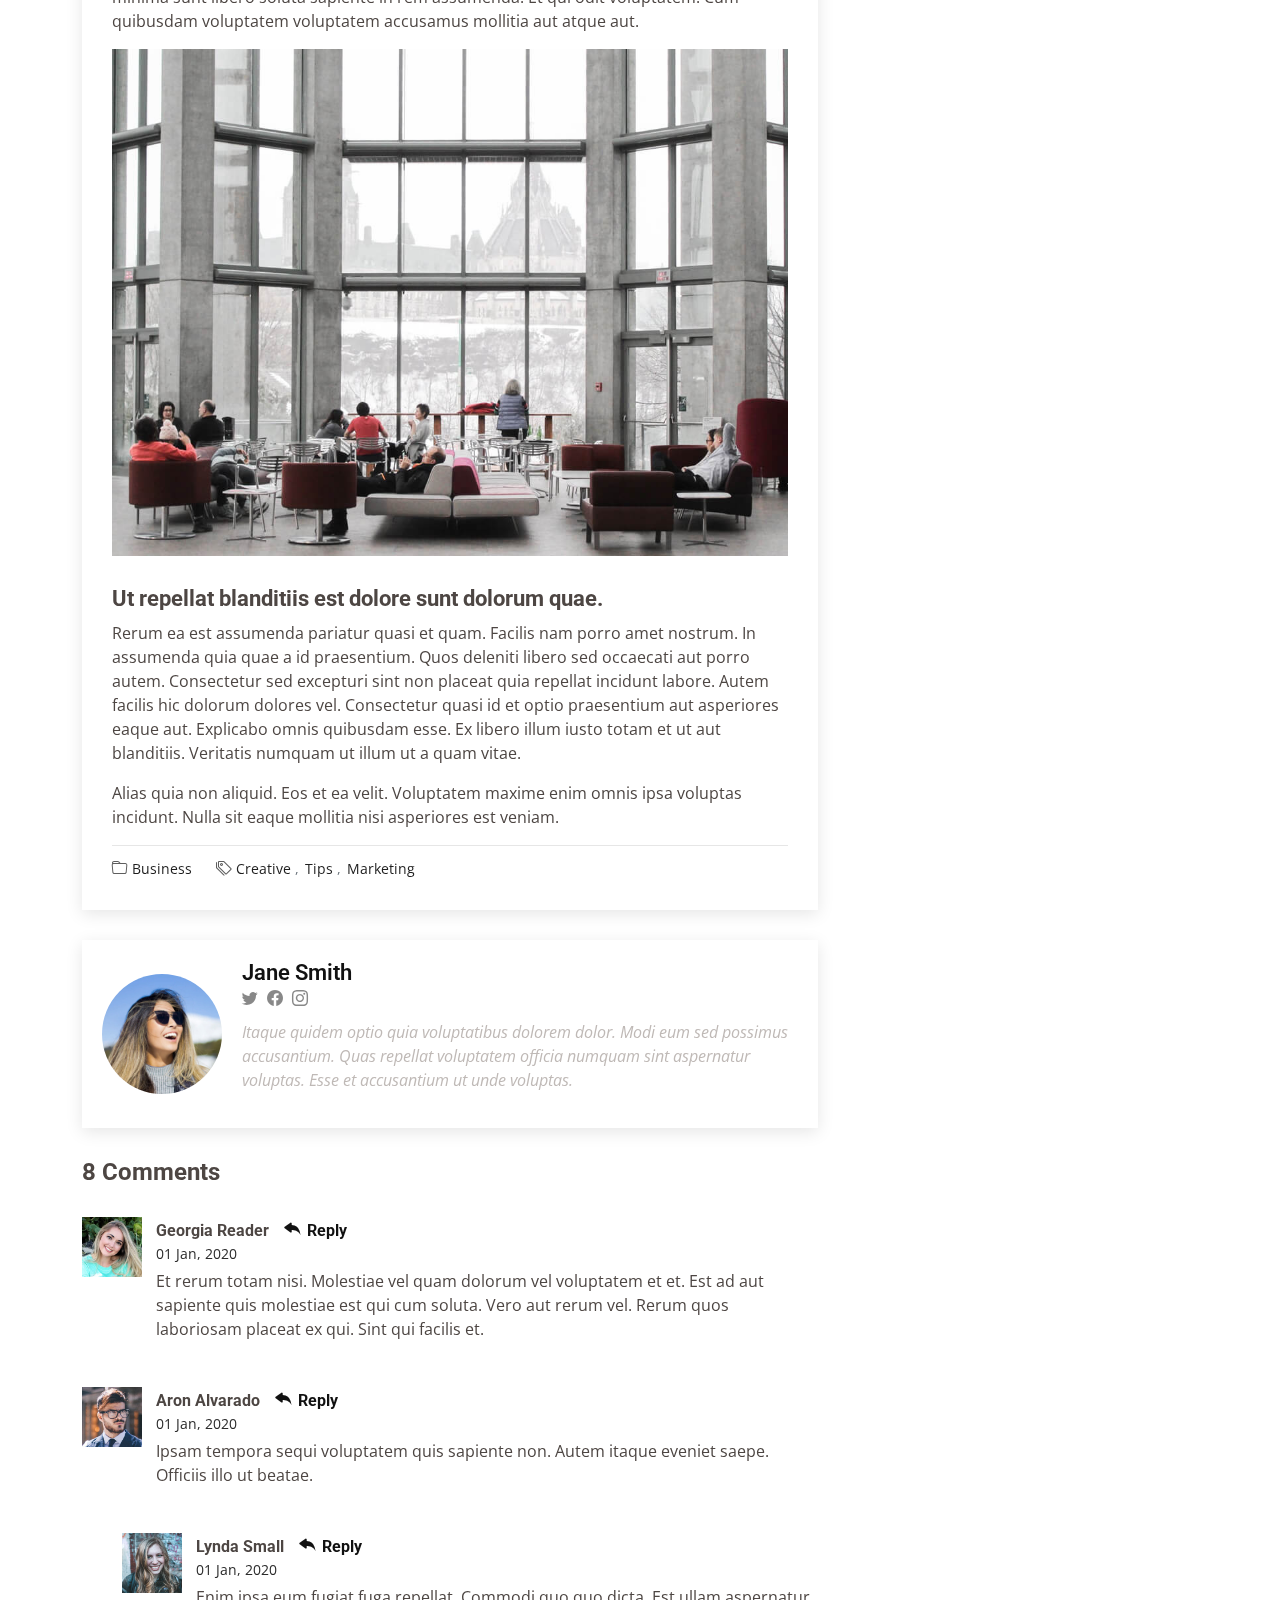
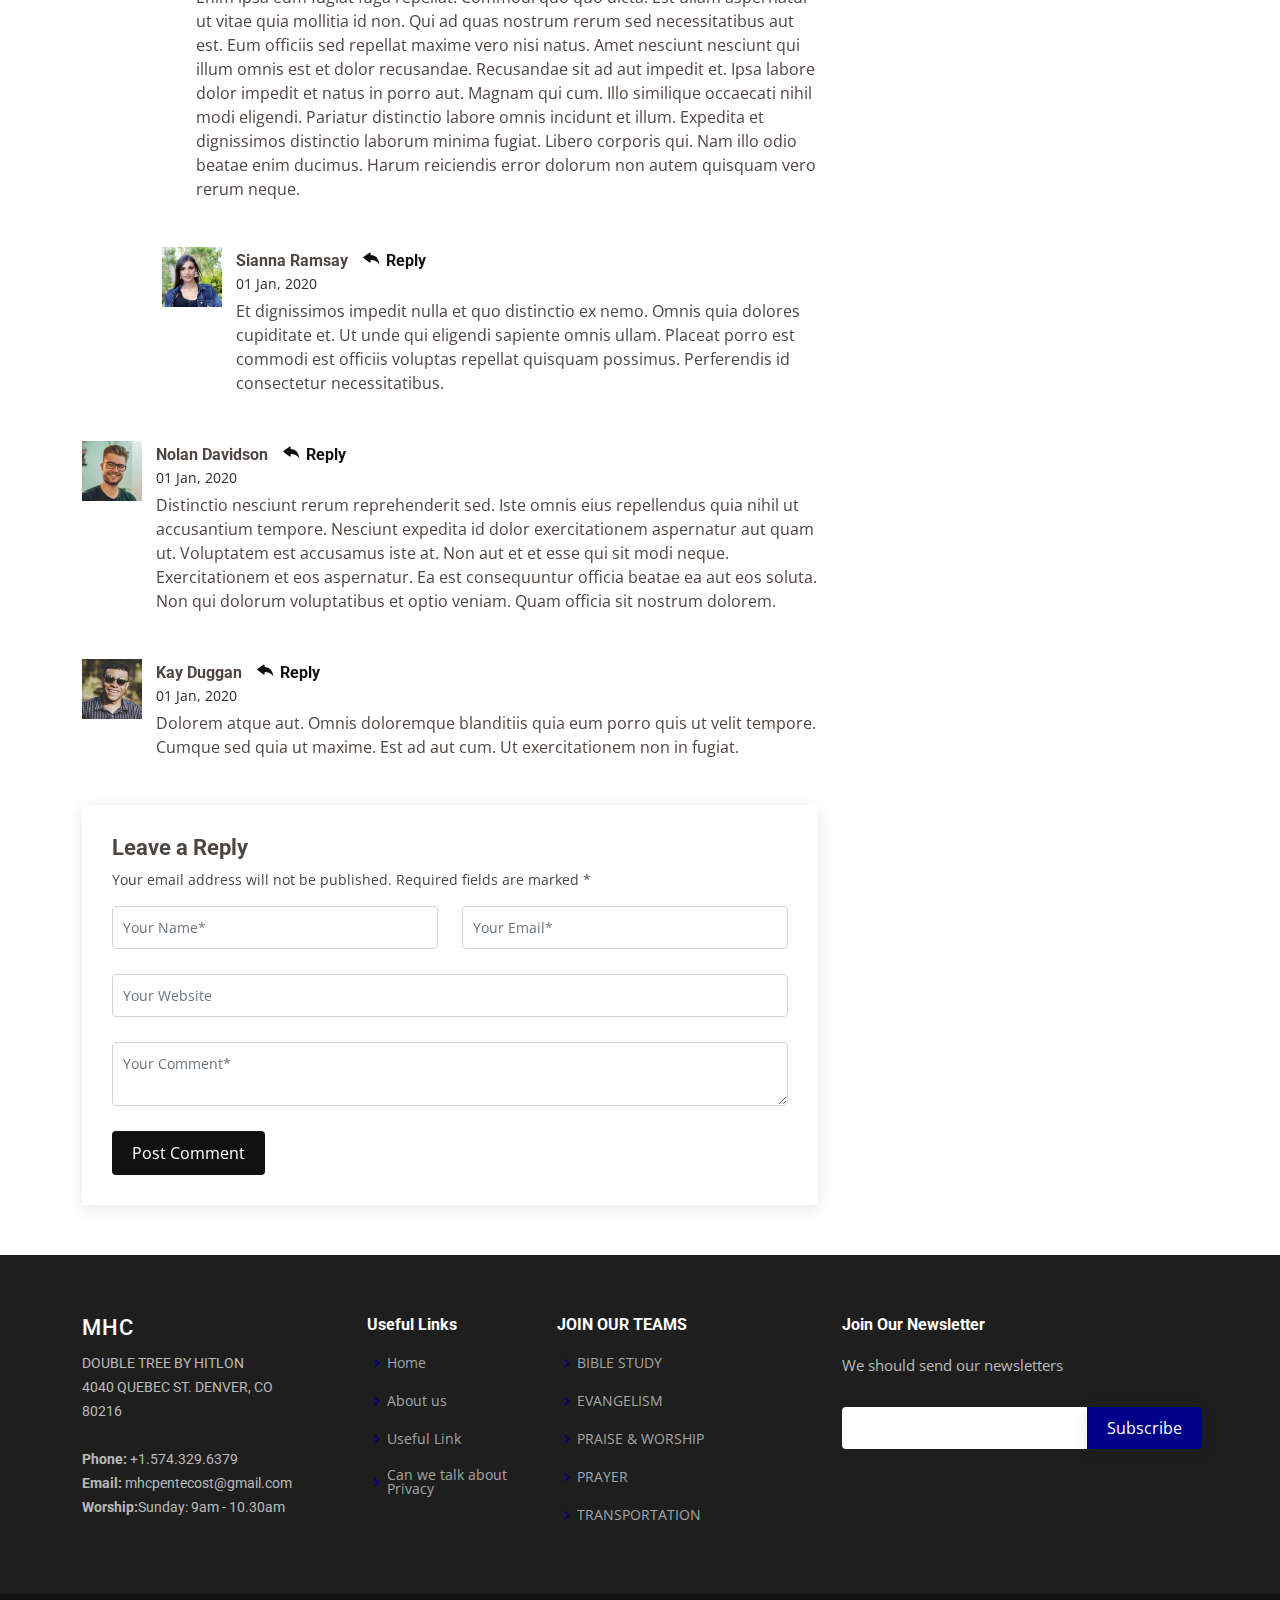
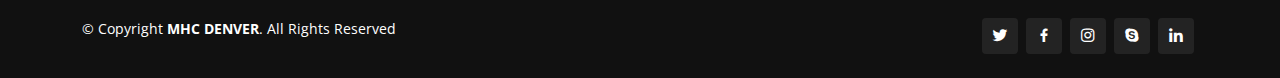
<file: blog-single.html>
<!DOCTYPE html>
<html lang="en">

<head>
  <meta charset="utf-8">
  <meta content="width=device-width, initial-scale=1.0" name="viewport">

  <title>Blog Single - Company Bootstrap Template</title>
  <meta content="" name="description">
  <meta content="" name="keywords">

  <!-- Favicons -->
  <link href="assets/img/favicon.png" rel="icon">
  <link href="assets/img/apple-touch-icon.png" rel="apple-touch-icon">

  <!-- Google Fonts -->
  <link href="https://fonts.googleapis.com/css?family=Open+Sans:300,300i,400,400i,600,600i,700,700i|Roboto:300,300i,400,400i,500,500i,600,600i,700,700i|Poppins:300,300i,400,400i,500,500i,600,600i,700,700i" rel="stylesheet">

  <!-- Vendor CSS Files -->
  <link href="assets/vendor/animate.css/animate.min.css" rel="stylesheet">
  <link href="assets/vendor/aos/aos.css" rel="stylesheet">
  <link href="assets/vendor/bootstrap/css/bootstrap.min.css" rel="stylesheet">
  <link href="assets/vendor/bootstrap-icons/bootstrap-icons.css" rel="stylesheet">
  <link href="assets/vendor/boxicons/css/boxicons.min.css" rel="stylesheet">
  <link href="assets/vendor/glightbox/css/glightbox.min.css" rel="stylesheet">
  <link href="assets/vendor/remixicon/remixicon.css" rel="stylesheet">
  <link href="assets/vendor/swiper/swiper-bundle.min.css" rel="stylesheet">

  <!-- Template Main CSS File -->
  <link href="assets/css/style.css" rel="stylesheet">

  <!-- =======================================================
  * Template Name: Company - v4.10.0
  * Template URL: https://bootstrapmade.com/company-free-html-bootstrap-template/
  * Author: BootstrapMade.com
  * License: https://bootstrapmade.com/license/
  ======================================================== -->
</head>

<body>

    <!-- ======= Header ======= -->
    <header id="header" class="fixed-top">
      <div class="container d-flex align-items-center">
  
        <h1 class="logo me-auto"><a href="index.html"><img src="assets/img/logo.png" alt="" class="img-fluid"></a></h1>
        <!-- Uncomment below if you prefer to use an image logo -->
        <!-- <a href="index.html" class="logo me-auto me-lg-0"><img src="assets/img/logo.png" alt="" class="img-fluid"></a>-->
  
        <nav id="navbar" class="navbar order-last order-lg-0">
          <ul>
            <li><a href="index.html" class="active">Home</a></li>
  
            
            <li><a href="about.html">ABOUT US</a></li>
            <li><a href="gallery.html">GALLERY</a></li>
            <li><a href="livestream.html">LIVE STREAM</a></li>
            <li class="dropdown"><a href="#"><span>LINKS</span> <i class="bi bi-chevron-down"></i></a>
              <ul>
                <li><a href="https://d1fdloi71mui9q.cloudfront.net/hXHL0EWHRMClNfEmG1xZ_KINDLY%20PAY%20YOUR%20TITHES%20AND%20OFFERING%20VIA%20ZELLE.pdf">TITHES AND OFFERING</a></li>
                <li><a href="https://docs.google.com/forms/d/e/1FAIpQLSdQizbCByrumXSGmxD3w73KKs8t3ctXB4lgPnqcuIXI6YXq2w/viewform">WELCOME FORM</a></li>
                <li><a href="team.html">ZELLE</a></li>
                <li><a href="https://linktr.ee/mhc.pentecost">LINK TREE</a></li>
              </ul>
            </li>
            <li><a href="blog.html">BLOG</a></li>
            <li><a href="contact.html">CONTACT</a></li>
            <li class="dropdown"><a href="#"><span>TEAMS</span> <i class="bi bi-chevron-down"></i></a>
              <ul>
                <li><a href="team.html">AUDIO-VISUAL TEAM</a></li>
                <li><a href="team.html">BIBLE STUDY TEAM</a></li>
                <li><a href="team.html">CARRER TEAM</a></li>
                <li><a href="team.html">CHILDREN’S TEAM</a></li>
                <li><a href="team.html">COUNSELING TEAM</a></li>
                <li><a href="team.html">EVANGELISM/FOLLOW-UP TEAM</a></li>
                <li><a href="team.html">FINANCE TEAM</a></li>
                <li><a href="team.html">HOSPITALITY TEAM</a></li>
                <li><a href="team.html">MARRIAGE TEAM</a></li>
                <li><a href="team.html">PLANNING TEAM</a></li>
                <li><a href="team.html">PRAISE & WORSHIP TEAM</a></li>
                <li><a href="team.html">PRAYER TEAM</a></li>
                <li><a href="team.html">PROGRAMMING TEAM</a></li>
                <li><a href="team.html">PROTOCOL TEAM</a></li>
                <li><a href="team.html">PUBLICITY TEAM</a></li>
                <li><a href="team.html">PULPIT TEAM</a></li>
                <li><a href="team.html">TRANSPORTATION TEAM</a></li>
              </ul>
            </li>
          </ul>
          <i class="bi bi-list mobile-nav-toggle"></i>
        </nav><!-- .navbar -->
  
        <div class="header-social-links d-flex">
          <a href="https://www.youtube.com/@MHC.PENTECOST" class="youtube"><i class="bu bi-youtube"></i></a>
          <a href="https://www.facebook.com/MHC.PENTECOST" class="facebook"><i class="bu bi-facebook"></i></a>
          <a href="https://www.instagram.com/milehighcity.cop/" class="instagram"><i class="bu bi-instagram"></i></a>
        </div>
  
      </div>
    </header><!-- End Header -->


  <main id="main">

    <!-- ======= Breadcrumbs ======= -->
    <section id="breadcrumbs" class="breadcrumbs">
      <div class="container">

        <div class="d-flex justify-content-between align-items-center">
          <h2>Blog Single</h2>
          <ol>
            <li><a href="index.html">Home</a></li>
            <li><a href="blog.html">Blog</a></li>
            <li>Blog Single</li>
          </ol>
        </div>

      </div>
    </section><!-- End Breadcrumbs -->

    <!-- ======= Blog Single Section ======= -->
    <section id="blog" class="blog">
      <div class="container" data-aos="fade-up">

        <div class="row">

          <div class="col-lg-8 entries">

            <article class="entry entry-single">

              <div class="entry-img">
                <img src="assets/img/blog/blog-1.jpg" alt="" class="img-fluid">
              </div>

              <h2 class="entry-title">
                <a href="blog-single.html">Dolorum optio tempore voluptas dignissimos cumque fuga qui quibusdam quia</a>
              </h2>

              <div class="entry-meta">
                <ul>
                  <li class="d-flex align-items-center"><i class="bi bi-person"></i> <a href="blog-single.html">John Doe</a></li>
                  <li class="d-flex align-items-center"><i class="bi bi-clock"></i> <a href="blog-single.html"><time datetime="2020-01-01">Jan 1, 2020</time></a></li>
                  <li class="d-flex align-items-center"><i class="bi bi-chat-dots"></i> <a href="blog-single.html">12 Comments</a></li>
                </ul>
              </div>

              <div class="entry-content">
                <p>
                  Similique neque nam consequuntur ad non maxime aliquam quas. Quibusdam animi praesentium. Aliquam et laboriosam eius aut nostrum quidem aliquid dicta.
                  Et eveniet enim. Qui velit est ea dolorem doloremque deleniti aperiam unde soluta. Est cum et quod quos aut ut et sit sunt. Voluptate porro consequatur assumenda perferendis dolore.
                </p>

                <p>
                  Sit repellat hic cupiditate hic ut nemo. Quis nihil sunt non reiciendis. Sequi in accusamus harum vel aspernatur. Excepturi numquam nihil cumque odio. Et voluptate cupiditate.
                </p>

                <blockquote>
                  <p>
                    Et vero doloremque tempore voluptatem ratione vel aut. Deleniti sunt animi aut. Aut eos aliquam doloribus minus autem quos.
                  </p>
                </blockquote>

                <p>
                  Sed quo laboriosam qui architecto. Occaecati repellendus omnis dicta inventore tempore provident voluptas mollitia aliquid. Id repellendus quia. Asperiores nihil magni dicta est suscipit perspiciatis. Voluptate ex rerum assumenda dolores nihil quaerat.
                  Dolor porro tempora et quibusdam voluptas. Beatae aut at ad qui tempore corrupti velit quisquam rerum. Omnis dolorum exercitationem harum qui qui blanditiis neque.
                  Iusto autem itaque. Repudiandae hic quae aspernatur ea neque qui. Architecto voluptatem magni. Vel magnam quod et tempora deleniti error rerum nihil tempora.
                </p>

                <h3>Et quae iure vel ut odit alias.</h3>
                <p>
                  Officiis animi maxime nulla quo et harum eum quis a. Sit hic in qui quos fugit ut rerum atque. Optio provident dolores atque voluptatem rem excepturi molestiae qui. Voluptatem laborum omnis ullam quibusdam perspiciatis nulla nostrum. Voluptatum est libero eum nesciunt aliquid qui.
                  Quia et suscipit non sequi. Maxime sed odit. Beatae nesciunt nesciunt accusamus quia aut ratione aspernatur dolor. Sint harum eveniet dicta exercitationem minima. Exercitationem omnis asperiores natus aperiam dolor consequatur id ex sed. Quibusdam rerum dolores sint consequatur quidem ea.
                  Beatae minima sunt libero soluta sapiente in rem assumenda. Et qui odit voluptatem. Cum quibusdam voluptatem voluptatem accusamus mollitia aut atque aut.
                </p>
                <img src="assets/img/blog/blog-inside-post.jpg" class="img-fluid" alt="">

                <h3>Ut repellat blanditiis est dolore sunt dolorum quae.</h3>
                <p>
                  Rerum ea est assumenda pariatur quasi et quam. Facilis nam porro amet nostrum. In assumenda quia quae a id praesentium. Quos deleniti libero sed occaecati aut porro autem. Consectetur sed excepturi sint non placeat quia repellat incidunt labore. Autem facilis hic dolorum dolores vel.
                  Consectetur quasi id et optio praesentium aut asperiores eaque aut. Explicabo omnis quibusdam esse. Ex libero illum iusto totam et ut aut blanditiis. Veritatis numquam ut illum ut a quam vitae.
                </p>
                <p>
                  Alias quia non aliquid. Eos et ea velit. Voluptatem maxime enim omnis ipsa voluptas incidunt. Nulla sit eaque mollitia nisi asperiores est veniam.
                </p>

              </div>

              <div class="entry-footer">
                <i class="bi bi-folder"></i>
                <ul class="cats">
                  <li><a href="#">Business</a></li>
                </ul>

                <i class="bi bi-tags"></i>
                <ul class="tags">
                  <li><a href="#">Creative</a></li>
                  <li><a href="#">Tips</a></li>
                  <li><a href="#">Marketing</a></li>
                </ul>
              </div>

            </article><!-- End blog entry -->

            <div class="blog-author d-flex align-items-center">
              <img src="assets/img/blog/blog-author.jpg" class="rounded-circle float-left" alt="">
              <div>
                <h4>Jane Smith</h4>
                <div class="social-links">
                  <a href="https://twitters.com/#"><i class="bi bi-twitter"></i></a>
                  <a href="https://facebook.com/#"><i class="bi bi-facebook"></i></a>
                  <a href="https://instagram.com/#"><i class="biu bi-instagram"></i></a>
                </div>
                <p>
                  Itaque quidem optio quia voluptatibus dolorem dolor. Modi eum sed possimus accusantium. Quas repellat voluptatem officia numquam sint aspernatur voluptas. Esse et accusantium ut unde voluptas.
                </p>
              </div>
            </div><!-- End blog author bio -->

            <div class="blog-comments">

              <h4 class="comments-count">8 Comments</h4>

              <div id="comment-1" class="comment">
                <div class="d-flex">
                  <div class="comment-img"><img src="assets/img/blog/comments-1.jpg" alt=""></div>
                  <div>
                    <h5><a href="">Georgia Reader</a> <a href="#" class="reply"><i class="bi bi-reply-fill"></i> Reply</a></h5>
                    <time datetime="2020-01-01">01 Jan, 2020</time>
                    <p>
                      Et rerum totam nisi. Molestiae vel quam dolorum vel voluptatem et et. Est ad aut sapiente quis molestiae est qui cum soluta.
                      Vero aut rerum vel. Rerum quos laboriosam placeat ex qui. Sint qui facilis et.
                    </p>
                  </div>
                </div>
              </div><!-- End comment #1 -->

              <div id="comment-2" class="comment">
                <div class="d-flex">
                  <div class="comment-img"><img src="assets/img/blog/comments-2.jpg" alt=""></div>
                  <div>
                    <h5><a href="">Aron Alvarado</a> <a href="#" class="reply"><i class="bi bi-reply-fill"></i> Reply</a></h5>
                    <time datetime="2020-01-01">01 Jan, 2020</time>
                    <p>
                      Ipsam tempora sequi voluptatem quis sapiente non. Autem itaque eveniet saepe. Officiis illo ut beatae.
                    </p>
                  </div>
                </div>

                <div id="comment-reply-1" class="comment comment-reply">
                  <div class="d-flex">
                    <div class="comment-img"><img src="assets/img/blog/comments-3.jpg" alt=""></div>
                    <div>
                      <h5><a href="">Lynda Small</a> <a href="#" class="reply"><i class="bi bi-reply-fill"></i> Reply</a></h5>
                      <time datetime="2020-01-01">01 Jan, 2020</time>
                      <p>
                        Enim ipsa eum fugiat fuga repellat. Commodi quo quo dicta. Est ullam aspernatur ut vitae quia mollitia id non. Qui ad quas nostrum rerum sed necessitatibus aut est. Eum officiis sed repellat maxime vero nisi natus. Amet nesciunt nesciunt qui illum omnis est et dolor recusandae.

                        Recusandae sit ad aut impedit et. Ipsa labore dolor impedit et natus in porro aut. Magnam qui cum. Illo similique occaecati nihil modi eligendi. Pariatur distinctio labore omnis incidunt et illum. Expedita et dignissimos distinctio laborum minima fugiat.

                        Libero corporis qui. Nam illo odio beatae enim ducimus. Harum reiciendis error dolorum non autem quisquam vero rerum neque.
                      </p>
                    </div>
                  </div>

                  <div id="comment-reply-2" class="comment comment-reply">
                    <div class="d-flex">
                      <div class="comment-img"><img src="assets/img/blog/comments-4.jpg" alt=""></div>
                      <div>
                        <h5><a href="">Sianna Ramsay</a> <a href="#" class="reply"><i class="bi bi-reply-fill"></i> Reply</a></h5>
                        <time datetime="2020-01-01">01 Jan, 2020</time>
                        <p>
                          Et dignissimos impedit nulla et quo distinctio ex nemo. Omnis quia dolores cupiditate et. Ut unde qui eligendi sapiente omnis ullam. Placeat porro est commodi est officiis voluptas repellat quisquam possimus. Perferendis id consectetur necessitatibus.
                        </p>
                      </div>
                    </div>

                  </div><!-- End comment reply #2-->

                </div><!-- End comment reply #1-->

              </div><!-- End comment #2-->

              <div id="comment-3" class="comment">
                <div class="d-flex">
                  <div class="comment-img"><img src="assets/img/blog/comments-5.jpg" alt=""></div>
                  <div>
                    <h5><a href="">Nolan Davidson</a> <a href="#" class="reply"><i class="bi bi-reply-fill"></i> Reply</a></h5>
                    <time datetime="2020-01-01">01 Jan, 2020</time>
                    <p>
                      Distinctio nesciunt rerum reprehenderit sed. Iste omnis eius repellendus quia nihil ut accusantium tempore. Nesciunt expedita id dolor exercitationem aspernatur aut quam ut. Voluptatem est accusamus iste at.
                      Non aut et et esse qui sit modi neque. Exercitationem et eos aspernatur. Ea est consequuntur officia beatae ea aut eos soluta. Non qui dolorum voluptatibus et optio veniam. Quam officia sit nostrum dolorem.
                    </p>
                  </div>
                </div>

              </div><!-- End comment #3 -->

              <div id="comment-4" class="comment">
                <div class="d-flex">
                  <div class="comment-img"><img src="assets/img/blog/comments-6.jpg" alt=""></div>
                  <div>
                    <h5><a href="">Kay Duggan</a> <a href="#" class="reply"><i class="bi bi-reply-fill"></i> Reply</a></h5>
                    <time datetime="2020-01-01">01 Jan, 2020</time>
                    <p>
                      Dolorem atque aut. Omnis doloremque blanditiis quia eum porro quis ut velit tempore. Cumque sed quia ut maxime. Est ad aut cum. Ut exercitationem non in fugiat.
                    </p>
                  </div>
                </div>

              </div><!-- End comment #4 -->

              <div class="reply-form">
                <h4>Leave a Reply</h4>
                <p>Your email address will not be published. Required fields are marked * </p>
                <form action="">
                  <div class="row">
                    <div class="col-md-6 form-group">
                      <input name="name" type="text" class="form-control" placeholder="Your Name*">
                    </div>
                    <div class="col-md-6 form-group">
                      <input name="email" type="text" class="form-control" placeholder="Your Email*">
                    </div>
                  </div>
                  <div class="row">
                    <div class="col form-group">
                      <input name="website" type="text" class="form-control" placeholder="Your Website">
                    </div>
                  </div>
                  <div class="row">
                    <div class="col form-group">
                      <textarea name="comment" class="form-control" placeholder="Your Comment*"></textarea>
                    </div>
                  </div>
                  <button type="submit" class="btn btn-primary">Post Comment</button>

                </form>

              </div>

            </div><!-- End blog comments -->

          </div><!-- End blog entries list -->

          <div class="col-lg-4">

            <div class="sidebar">

              <h3 class="sidebar-title">Search</h3>
              <div class="sidebar-item search-form">
                <form action="">
                  <input type="text">
                  <button type="submit"><i class="bi bi-search"></i></button>
                </form>
              </div><!-- End sidebar search formn-->

              <h3 class="sidebar-title">Categories</h3>
              <div class="sidebar-item categories">
                <ul>
                  <li><a href="#">General <span>(25)</span></a></li>
                  <li><a href="#">Lifestyle <span>(12)</span></a></li>
                  <li><a href="#">Travel <span>(5)</span></a></li>
                  <li><a href="#">Design <span>(22)</span></a></li>
                  <li><a href="#">Creative <span>(8)</span></a></li>
                  <li><a href="#">Educaion <span>(14)</span></a></li>
                </ul>
              </div><!-- End sidebar categories-->

              <h3 class="sidebar-title">Recent Posts</h3>
              <div class="sidebar-item recent-posts">
                <div class="post-item clearfix">
                  <img src="assets/img/blog/blog-recent-1.jpg" alt="">
                  <h4><a href="blog-single.html">Nihil blanditiis at in nihil autem</a></h4>
                  <time datetime="2020-01-01">Jan 1, 2020</time>
                </div>

                <div class="post-item clearfix">
                  <img src="assets/img/blog/blog-recent-2.jpg" alt="">
                  <h4><a href="blog-single.html">Quidem autem et impedit</a></h4>
                  <time datetime="2020-01-01">Jan 1, 2020</time>
                </div>

                <div class="post-item clearfix">
                  <img src="assets/img/blog/blog-recent-3.jpg" alt="">
                  <h4><a href="blog-single.html">Id quia et et ut maxime similique occaecati ut</a></h4>
                  <time datetime="2020-01-01">Jan 1, 2020</time>
                </div>

                <div class="post-item clearfix">
                  <img src="assets/img/blog/blog-recent-4.jpg" alt="">
                  <h4><a href="blog-single.html">Laborum corporis quo dara net para</a></h4>
                  <time datetime="2020-01-01">Jan 1, 2020</time>
                </div>

                <div class="post-item clearfix">
                  <img src="assets/img/blog/blog-recent-5.jpg" alt="">
                  <h4><a href="blog-single.html">Et dolores corrupti quae illo quod dolor</a></h4>
                  <time datetime="2020-01-01">Jan 1, 2020</time>
                </div>

              </div><!-- End sidebar recent posts-->

              <h3 class="sidebar-title">Tags</h3>
              <div class="sidebar-item tags">
                <ul>
                  <li><a href="#">App</a></li>
                  <li><a href="#">IT</a></li>
                  <li><a href="#">Business</a></li>
                  <li><a href="#">Mac</a></li>
                  <li><a href="#">Design</a></li>
                  <li><a href="#">Office</a></li>
                  <li><a href="#">Creative</a></li>
                  <li><a href="#">Studio</a></li>
                  <li><a href="#">Smart</a></li>
                  <li><a href="#">Tips</a></li>
                  <li><a href="#">Marketing</a></li>
                </ul>
              </div><!-- End sidebar tags-->

            </div><!-- End sidebar -->

          </div><!-- End blog sidebar -->

        </div>

      </div>
    </section><!-- End Blog Single Section -->

  </main><!-- End #main -->

   <!-- ======= Footer ======= -->
   <footer id="footer">

    <div class="footer-top">
      <div class="container">
        <div class="row">

          <div class="col-lg-3 col-md-6 footer-contact">
            <h3>MHC</h3>
            <p>
              DOUBLE TREE BY HITLON<br>
              4040 QUEBEC ST. DENVER, CO<br>
              80216 <br><br>
              <strong>Phone:</strong> +1.574.329.6379<br>
              <strong>Email:</strong> mhcpentecost@gmail.com<br>
              <strong>Worship:</strong>Sunday: 9am - 10.30am<br>
            </p>
          </div>

          <div class="col-lg-2 col-md-6 footer-links">
            <h4>Useful Links</h4>
            <ul>
              <li><i class="bx bx-chevron-right"></i> <a href="index.html">Home</a></li>
              <li><i class="bx bx-chevron-right"></i> <a href="About.html">About us</a></li>
              <li><i class="bx bx-chevron-right"></i> <a href="https://linktr.ee/mhc.pentecost">Useful Link</a></li>
              <li><i class="bx bx-chevron-right"></i> <a href="index.html">Can we talk about Privacy</a></li>
            </ul>
          </div>

          <div class="col-lg-3 col-md-6 footer-links">
            <h4>JOIN OUR TEAMS</h4>
            <ul>
              <li><i class="bx bx-chevron-right"></i> <a href="#">BIBLE STUDY</a></li>
              <li><i class="bx bx-chevron-right"></i> <a href="#">EVANGELISM</a></li>
              <li><i class="bx bx-chevron-right"></i> <a href="#">PRAISE & WORSHIP</a></li>
              <li><i class="bx bx-chevron-right"></i> <a href="#">PRAYER</a></li>
              <li><i class="bx bx-chevron-right"></i> <a href="#">TRANSPORTATION</a></li>
            </ul>
          </div>

          <div class="col-lg-4 col-md-6 footer-newsletter">
            <h4>Join Our Newsletter</h4>
            <p>We should send our newsletters</p>
            <form action="" method="post">
              <input type="email" name="email"><input type="submit" value="Subscribe">
            </form>
          </div>

        </div>
      </div>
    </div>

    <div class="container d-md-flex py-4">

      <div class="me-md-auto text-center text-md-start">
        <div class="copyright">
          &copy; Copyright <strong><span>MHC DENVER</span></strong>. All Rights Reserved
        </div>
        
      </div>
      <div class="social-links text-center text-md-right pt-3 pt-md-0">
        <a href="#" class="twitter"><i class="bx bxl-twitter"></i></a>
        <a href="#" class="facebook"><i class="bx bxl-facebook"></i></a>
        <a href="#" class="instagram"><i class="bx bxl-instagram"></i></a>
        <a href="#" class="google-plus"><i class="bx bxl-skype"></i></a>
        <a href="#" class="linkedin"><i class="bx bxl-linkedin"></i></a>
      </div>
    </div>
  </footer><!-- End Footer -->

  <a href="#" class="back-to-top d-flex align-items-center justify-content-center"><i class="bi bi-arrow-up-short"></i></a>

  <!-- Vendor JS Files -->
  <script src="assets/vendor/aos/aos.js"></script>
  <script src="assets/vendor/bootstrap/js/bootstrap.bundle.min.js"></script>
  <script src="assets/vendor/glightbox/js/glightbox.min.js"></script>
  <script src="assets/vendor/isotope-layout/isotope.pkgd.min.js"></script>
  <script src="assets/vendor/swiper/swiper-bundle.min.js"></script>
  <script src="assets/vendor/waypoints/noframework.waypoints.js"></script>
  <script src="assets/vendor/php-email-form/validate.js"></script>

  <!-- Template Main JS File -->
  <script src="assets/js/main.js"></script>

</body>

</html>
</file>
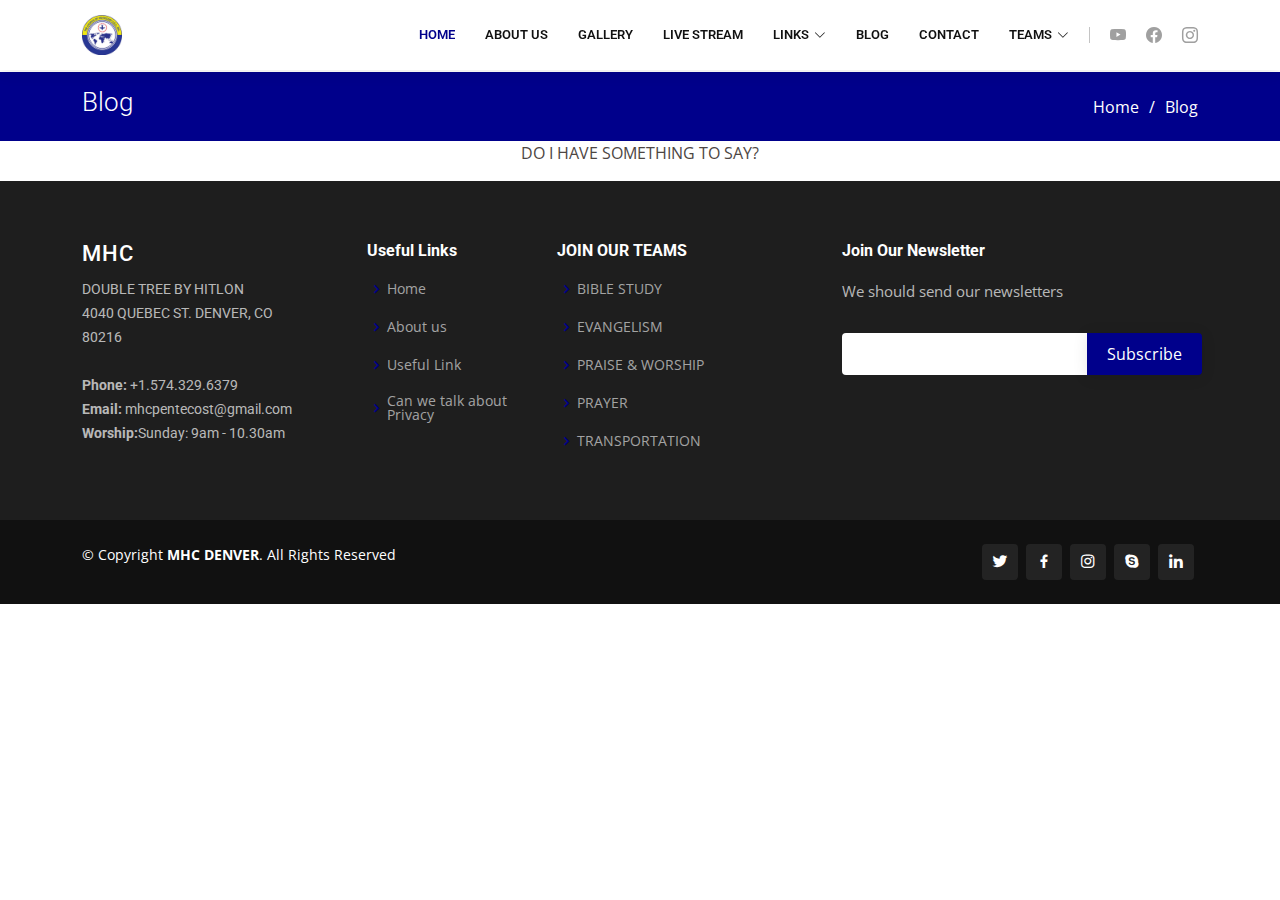
<file: blog.html>
<!DOCTYPE html>
<html lang="en">

<head>
  <meta charset="utf-8">
  <meta content="width=device-width, initial-scale=1.0" name="viewport">

  <title>Blog - MHC</title>
  <meta content="" name="description">
  <meta content="" name="keywords">

  <!-- Favicons -->
  <link href="assets/img/favicon.png" rel="icon">
  <link href="assets/img/apple-touch-icon.png" rel="apple-touch-icon">

  <!-- Google Fonts -->
  <link href="https://fonts.googleapis.com/css?family=Open+Sans:300,300i,400,400i,600,600i,700,700i|Roboto:300,300i,400,400i,500,500i,600,600i,700,700i|Poppins:300,300i,400,400i,500,500i,600,600i,700,700i" rel="stylesheet">

  <!-- Vendor CSS Files -->
  <link href="assets/vendor/animate.css/animate.min.css" rel="stylesheet">
  <link href="assets/vendor/aos/aos.css" rel="stylesheet">
  <link href="assets/vendor/bootstrap/css/bootstrap.min.css" rel="stylesheet">
  <link href="assets/vendor/bootstrap-icons/bootstrap-icons.css" rel="stylesheet">
  <link href="assets/vendor/boxicons/css/boxicons.min.css" rel="stylesheet">
  <link href="assets/vendor/glightbox/css/glightbox.min.css" rel="stylesheet">
  <link href="assets/vendor/remixicon/remixicon.css" rel="stylesheet">
  <link href="assets/vendor/swiper/swiper-bundle.min.css" rel="stylesheet">

  <!-- Template Main CSS File -->
  <link href="assets/css/style.css" rel="stylesheet">

  <!-- =======================================================
  * Template Name: Company - v4.10.0
  * Template URL: https://bootstrapmade.com/company-free-html-bootstrap-template/
  * Author: BootstrapMade.com
  * License: https://bootstrapmade.com/license/
  ======================================================== -->
</head>

<body>

      <!-- ======= Header ======= -->
  <header id="header" class="fixed-top">
    <div class="container d-flex align-items-center">

      <h1 class="logo me-auto"><a href="index.html"><img src="assets/img/logo.png" alt="" class="img-fluid"></a></h1>
      <!-- Uncomment below if you prefer to use an image logo -->
      <!-- <a href="index.html" class="logo me-auto me-lg-0"><img src="assets/img/logo.png" alt="" class="img-fluid"></a>-->

      <nav id="navbar" class="navbar order-last order-lg-0">
        <ul>
          <li><a href="index.html" class="active">Home</a></li>

          
          <li><a href="about.html">ABOUT US</a></li>
          <li><a href="gallery.html">GALLERY</a></li>
          <li><a href="livestream.html">LIVE STREAM</a></li>
          <li class="dropdown"><a href="#"><span>LINKS</span> <i class="bi bi-chevron-down"></i></a>
            <ul>
              <li><a href="https://d1fdloi71mui9q.cloudfront.net/hXHL0EWHRMClNfEmG1xZ_KINDLY%20PAY%20YOUR%20TITHES%20AND%20OFFERING%20VIA%20ZELLE.pdf">TITHES AND OFFERING</a></li>
              <li><a href="https://docs.google.com/forms/d/e/1FAIpQLSdQizbCByrumXSGmxD3w73KKs8t3ctXB4lgPnqcuIXI6YXq2w/viewform">WELCOME FORM</a></li>
              <li><a href="team.html">ZELLE</a></li>
              <li><a href="https://linktr.ee/mhc.pentecost">LINK TREE</a></li>
            </ul>
          </li>
          <li><a href="blog.html">BLOG</a></li>
          <li><a href="contact.html">CONTACT</a></li>
          <li class="dropdown"><a href="#"><span>TEAMS</span> <i class="bi bi-chevron-down"></i></a>
            <ul>
              <li><a href="team.html">AUDIO-VISUAL TEAM</a></li>
              <li><a href="team.html">BIBLE STUDY TEAM</a></li>
              <li><a href="team.html">CARRER TEAM</a></li>
              <li><a href="team.html">CHILDREN’S TEAM</a></li>
              <li><a href="team.html">COUNSELING TEAM</a></li>
              <li><a href="team.html">EVANGELISM/FOLLOW-UP TEAM</a></li>
              <li><a href="team.html">FINANCE TEAM</a></li>
              <li><a href="team.html">HOSPITALITY TEAM</a></li>
              <li><a href="team.html">MARRIAGE TEAM</a></li>
              <li><a href="team.html">PLANNING TEAM</a></li>
              <li><a href="team.html">PRAISE & WORSHIP TEAM</a></li>
              <li><a href="team.html">PRAYER TEAM</a></li>
              <li><a href="team.html">PROGRAMMING TEAM</a></li>
              <li><a href="team.html">PROTOCOL TEAM</a></li>
              <li><a href="team.html">PUBLICITY TEAM</a></li>
              <li><a href="team.html">PULPIT TEAM</a></li>
              <li><a href="team.html">TRANSPORTATION TEAM</a></li>
            </ul>
          </li>
        </ul>
        <i class="bi bi-list mobile-nav-toggle"></i>
      </nav><!-- .navbar -->

      <div class="header-social-links d-flex">
        <a href="https://www.youtube.com/@MHC.PENTECOST" class="youtube"><i class="bu bi-youtube"></i></a>
        <a href="https://www.facebook.com/MHC.PENTECOST" class="facebook"><i class="bu bi-facebook"></i></a>
        <a href="https://www.instagram.com/milehighcity.cop/" class="instagram"><i class="bu bi-instagram"></i></a>
      </div>

    </div>
  </header><!-- End Header -->
  
  <main id="main">

    <!-- ======= Breadcrumbs ======= -->
    <section id="breadcrumbs" class="breadcrumbs">
      <div class="container">

        <div class="d-flex justify-content-between align-items-center">
          <h2>Blog</h2>
          <ol>
            <li><a href="index.html">Home</a></li>
            <li>Blog</li>
          </ol>
        </div>

      </div>
    </section><!-- End Breadcrumbs -->

    <!-- ======= Blog Section ======= -->
    <p class="text-center"> DO I HAVE SOMETHING TO SAY?</p>

  </main><!-- End #main -->

   <!-- ======= Footer ======= -->
   <footer id="footer">

    <div class="footer-top">
      <div class="container">
        <div class="row">

          <div class="col-lg-3 col-md-6 footer-contact">
            <h3>MHC</h3>
            <p>
              DOUBLE TREE BY HITLON<br>
              4040 QUEBEC ST. DENVER, CO<br>
              80216 <br><br>
              <strong>Phone:</strong> +1.574.329.6379<br>
              <strong>Email:</strong> mhcpentecost@gmail.com<br>
              <strong>Worship:</strong>Sunday: 9am - 10.30am<br>
            </p>
          </div>

          <div class="col-lg-2 col-md-6 footer-links">
            <h4>Useful Links</h4>
            <ul>
              <li><i class="bx bx-chevron-right"></i> <a href="index.html">Home</a></li>
              <li><i class="bx bx-chevron-right"></i> <a href="About.html">About us</a></li>
              <li><i class="bx bx-chevron-right"></i> <a href="https://linktr.ee/mhc.pentecost">Useful Link</a></li>
              <li><i class="bx bx-chevron-right"></i> <a href="index.html">Can we talk about Privacy</a></li>
            </ul>
          </div>

          <div class="col-lg-3 col-md-6 footer-links">
            <h4>JOIN OUR TEAMS</h4>
            <ul>
              <li><i class="bx bx-chevron-right"></i> <a href="#">BIBLE STUDY</a></li>
              <li><i class="bx bx-chevron-right"></i> <a href="#">EVANGELISM</a></li>
              <li><i class="bx bx-chevron-right"></i> <a href="#">PRAISE & WORSHIP</a></li>
              <li><i class="bx bx-chevron-right"></i> <a href="#">PRAYER</a></li>
              <li><i class="bx bx-chevron-right"></i> <a href="#">TRANSPORTATION</a></li>
            </ul>
          </div>

          <div class="col-lg-4 col-md-6 footer-newsletter">
            <h4>Join Our Newsletter</h4>
            <p>We should send our newsletters</p>
            <form action="" method="post">
              <input type="email" name="email"><input type="submit" value="Subscribe">
            </form>
          </div>

        </div>
      </div>
    </div>

    <div class="container d-md-flex py-4">

      <div class="me-md-auto text-center text-md-start">
        <div class="copyright">
          &copy; Copyright <strong><span>MHC DENVER</span></strong>. All Rights Reserved
        </div>
        
      </div>
      <div class="social-links text-center text-md-right pt-3 pt-md-0">
        <a href="#" class="twitter"><i class="bx bxl-twitter"></i></a>
        <a href="#" class="facebook"><i class="bx bxl-facebook"></i></a>
        <a href="#" class="instagram"><i class="bx bxl-instagram"></i></a>
        <a href="#" class="google-plus"><i class="bx bxl-skype"></i></a>
        <a href="#" class="linkedin"><i class="bx bxl-linkedin"></i></a>
      </div>
    </div>
  </footer><!-- End Footer -->

  <a href="#" class="back-to-top d-flex align-items-center justify-content-center"><i class="bi bi-arrow-up-short"></i></a>

  <!-- Vendor JS Files -->
  <script src="assets/vendor/aos/aos.js"></script>
  <script src="assets/vendor/bootstrap/js/bootstrap.bundle.min.js"></script>
  <script src="assets/vendor/glightbox/js/glightbox.min.js"></script>
  <script src="assets/vendor/isotope-layout/isotope.pkgd.min.js"></script>
  <script src="assets/vendor/swiper/swiper-bundle.min.js"></script>
  <script src="assets/vendor/waypoints/noframework.waypoints.js"></script>
  <script src="assets/vendor/php-email-form/validate.js"></script>

  <!-- Template Main JS File -->
  <script src="assets/js/main.js"></script>

</body>

</html>
</file>
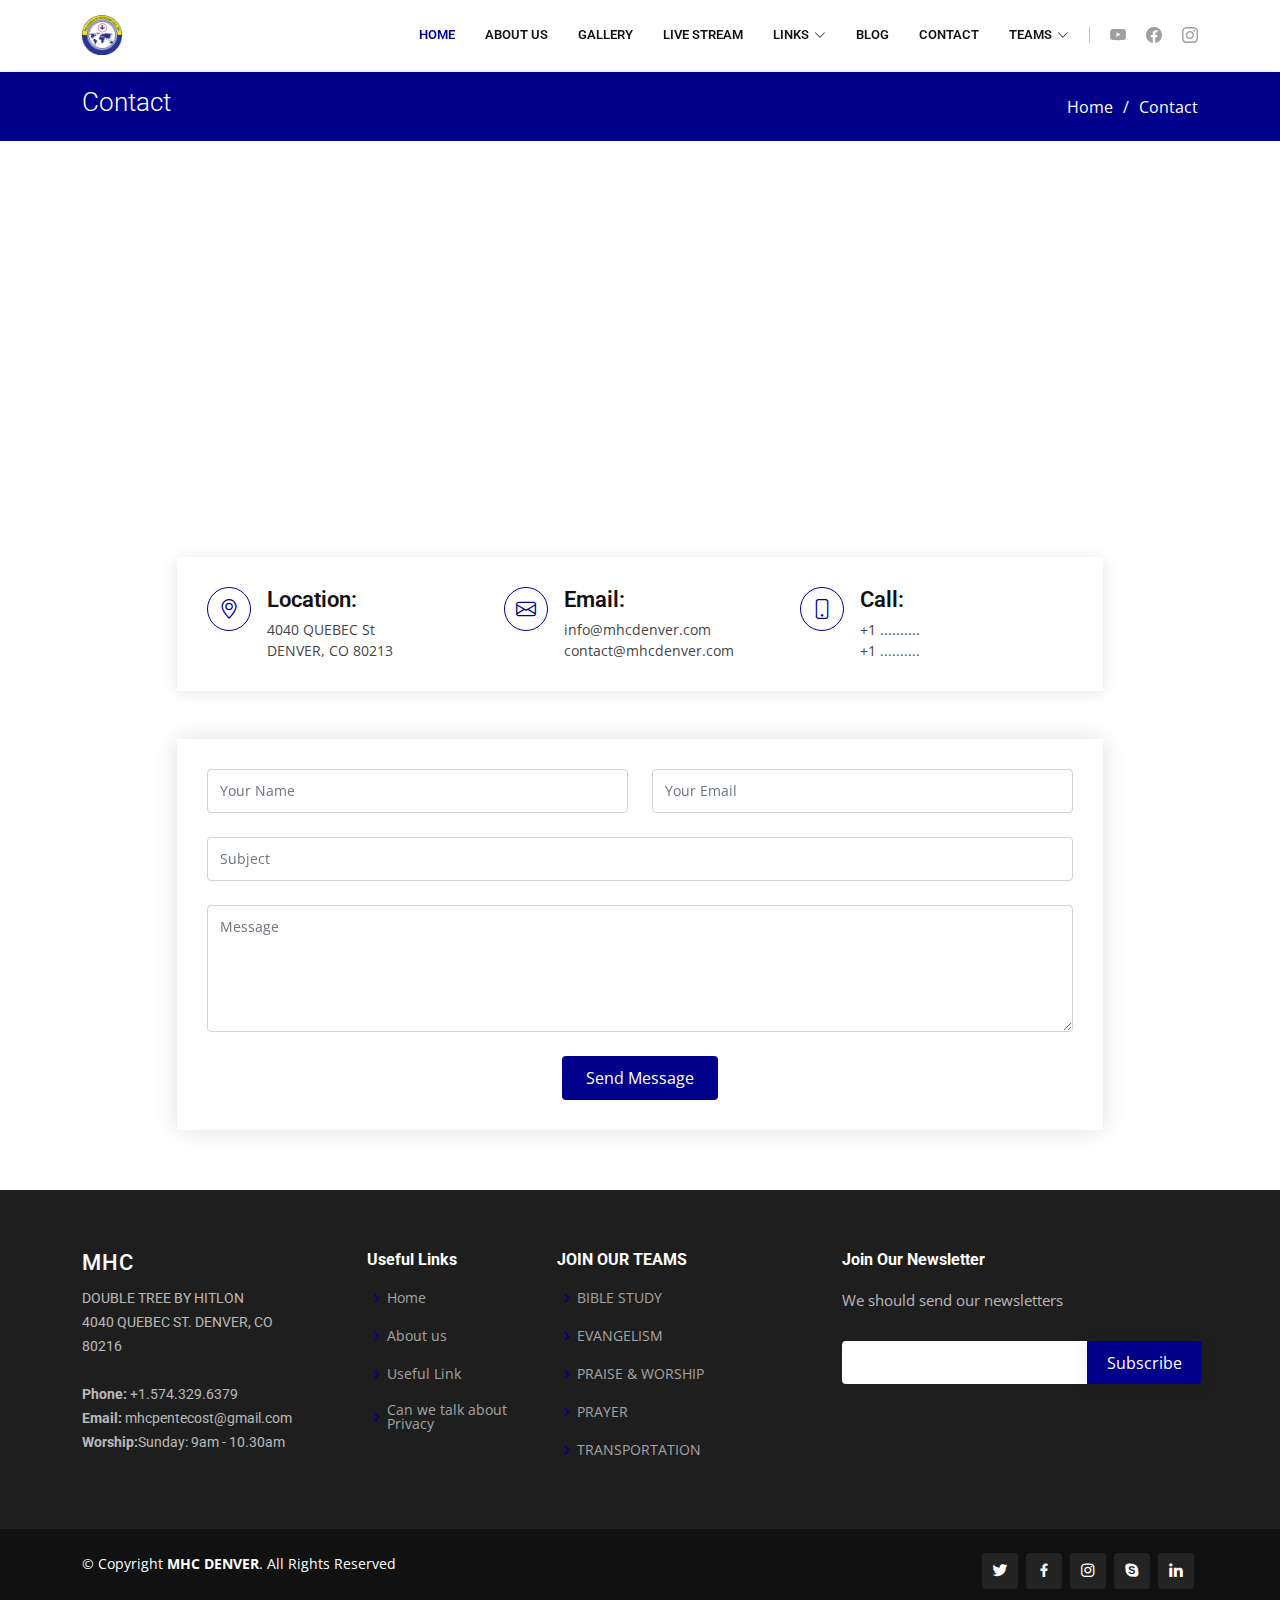
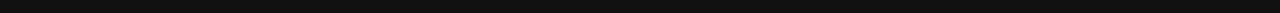
<file: contact.html>
<!DOCTYPE html>
<html lang="en">

<head>
  <meta charset="utf-8">
  <meta content="width=device-width, initial-scale=1.0" name="viewport">

  <title>Contact - Company Bootstrap Template</title>
  <meta content="" name="description">
  <meta content="" name="keywords">

  <!-- Favicons -->
  <link href="assets/img/logo.png" rel="icon">
  <link href="assets/img/logo.png" rel="apple-touch-icon">

  <!-- Google Fonts -->
  <link href="https://fonts.googleapis.com/css?family=Open+Sans:300,300i,400,400i,600,600i,700,700i|Roboto:300,300i,400,400i,500,500i,600,600i,700,700i|Poppins:300,300i,400,400i,500,500i,600,600i,700,700i" rel="stylesheet">

  <!-- Vendor CSS Files -->
  <link href="assets/vendor/animate.css/animate.min.css" rel="stylesheet">
  <link href="assets/vendor/aos/aos.css" rel="stylesheet">
  <link href="assets/vendor/bootstrap/css/bootstrap.min.css" rel="stylesheet">
  <link href="assets/vendor/bootstrap-icons/bootstrap-icons.css" rel="stylesheet">
  <link href="assets/vendor/boxicons/css/boxicons.min.css" rel="stylesheet">
  <link href="assets/vendor/glightbox/css/glightbox.min.css" rel="stylesheet">
  <link href="assets/vendor/remixicon/remixicon.css" rel="stylesheet">
  <link href="assets/vendor/swiper/swiper-bundle.min.css" rel="stylesheet">

  <!-- Template Main CSS File -->
  <link href="assets/css/style.css" rel="stylesheet">

  <!-- =======================================================
  * Template Name: Company - v4.10.0
  * Template URL: https://bootstrapmade.com/company-free-html-bootstrap-template/
  * Author: BootstrapMade.com
  * License: https://bootstrapmade.com/license/
  ======================================================== -->
</head>

<body>

   <!-- ======= Header ======= -->
   <header id="header" class="fixed-top">
    <div class="container d-flex align-items-center">

      <h1 class="logo me-auto"><a href="index.html"><img src="assets/img/logo.png" alt="" class="img-fluid"></a></h1>
      <!-- Uncomment below if you prefer to use an image logo -->
      <!-- <a href="index.html" class="logo me-auto me-lg-0"><img src="assets/img/logo.png" alt="" class="img-fluid"></a>-->

      <nav id="navbar" class="navbar order-last order-lg-0">
        <ul>
          <li><a href="index.html" class="active">Home</a></li>

          
          <li><a href="about.html">ABOUT US</a></li>
          <li><a href="gallery.html">GALLERY</a></li>
          <li><a href="livestream.html">LIVE STREAM</a></li>
          <li class="dropdown"><a href="#"><span>LINKS</span> <i class="bi bi-chevron-down"></i></a>
            <ul>
              <li><a href="https://d1fdloi71mui9q.cloudfront.net/hXHL0EWHRMClNfEmG1xZ_KINDLY%20PAY%20YOUR%20TITHES%20AND%20OFFERING%20VIA%20ZELLE.pdf">TITHES AND OFFERING</a></li>
              <li><a href="https://docs.google.com/forms/d/e/1FAIpQLSdQizbCByrumXSGmxD3w73KKs8t3ctXB4lgPnqcuIXI6YXq2w/viewform">WELCOME FORM</a></li>
              <li><a href="team.html">ZELLE</a></li>
              <li><a href="https://linktr.ee/mhc.pentecost">LINK TREE</a></li>
            </ul>
          </li>
          <li><a href="blog.html">BLOG</a></li>
          <li><a href="contact.html">CONTACT</a></li>
          <li class="dropdown"><a href="#"><span>TEAMS</span> <i class="bi bi-chevron-down"></i></a>
            <ul>
              <li><a href="team.html">AUDIO-VISUAL TEAM</a></li>
              <li><a href="team.html">BIBLE STUDY TEAM</a></li>
              <li><a href="team.html">CARRER TEAM</a></li>
              <li><a href="team.html">CHILDREN’S TEAM</a></li>
              <li><a href="team.html">COUNSELING TEAM</a></li>
              <li><a href="team.html">EVANGELISM/FOLLOW-UP TEAM</a></li>
              <li><a href="team.html">FINANCE TEAM</a></li>
              <li><a href="team.html">HOSPITALITY TEAM</a></li>
              <li><a href="team.html">MARRIAGE TEAM</a></li>
              <li><a href="team.html">PLANNING TEAM</a></li>
              <li><a href="team.html">PRAISE & WORSHIP TEAM</a></li>
              <li><a href="team.html">PRAYER TEAM</a></li>
              <li><a href="team.html">PROGRAMMING TEAM</a></li>
              <li><a href="team.html">PROTOCOL TEAM</a></li>
              <li><a href="team.html">PUBLICITY TEAM</a></li>
              <li><a href="team.html">PULPIT TEAM</a></li>
              <li><a href="team.html">TRANSPORTATION TEAM</a></li>
            </ul>
          </li>
        </ul>
        <i class="bi bi-list mobile-nav-toggle"></i>
      </nav><!-- .navbar -->

      <div class="header-social-links d-flex">
        <a href="https://www.youtube.com/@MHC.PENTECOST" class="youtube"><i class="bu bi-youtube"></i></a>
        <a href="https://www.facebook.com/MHC.PENTECOST" class="facebook"><i class="bu bi-facebook"></i></a>
        <a href="https://www.instagram.com/milehighcity.cop/" class="instagram"><i class="bu bi-instagram"></i></a>
      </div>

    </div>
  </header><!-- End Header -->

  <main id="main">

    <!-- ======= Breadcrumbs ======= -->
    <section id="breadcrumbs" class="breadcrumbs">
      <div class="container">

        <div class="d-flex justify-content-between align-items-center">
          <h2>Contact</h2>
          <ol>
            <li><a href="index.html">Home</a></li>
            <li>Contact</li>
          </ol>
        </div>

      </div>
    </section><!-- End Breadcrumbs -->

    <!-- ======= Contact Section ======= -->
    <div class="map-section">
      <iframe style="border:0; width: 100%; height: 350px;" src="https://www.google.com/maps/embed?pb=!1m18!1m12!1m3!1d3066.4851129890058!2d-104.90428578437381!3d39.77366737944504!2m3!1f0!2f0!3f0!3m2!1i1024!2i768!4f13.1!3m3!1m2!1s0x876c7b1e34a32bd9%3A0xe829d49181b485f!2s4040%20Quebec%20St%2C%20Denver%2C%20CO%2080216!5e0!3m2!1sen!2sus!4v1675351447270!5m2!1sen!2sus" frameborder="0" allowfullscreen></iframe>
    </div>

    <section id="contact" class="contact">
      <div class="container">

        <div class="row justify-content-center" data-aos="fade-up">

          <div class="col-lg-10">

            <div class="info-wrap">
              <div class="row">
                <div class="col-lg-4 info">
                  <i class="bi bi-geo-alt"></i>
                  <h4>Location:</h4>
                  <p>4040 QUEBEC St<br>DENVER, CO 80213</p>
                </div>

                <div class="col-lg-4 info mt-4 mt-lg-0">
                  <i class="bi bi-envelope"></i>
                  <h4>Email:</h4>
                  <p>info@mhcdenver.com<br>contact@mhcdenver.com</p>
                </div>

                <div class="col-lg-4 info mt-4 mt-lg-0">
                  <i class="bi bi-phone"></i>
                  <h4>Call:</h4>
                  <p>+1 ..........<br>+1 ..........</p>
                </div>
              </div>
            </div>

          </div>

        </div>

        <div class="row mt-5 justify-content-center" data-aos="fade-up">
          <div class="col-lg-10">
            <form action="forms/contact.php" method="post" role="form" class="php-email-form">
              <div class="row">
                <div class="col-md-6 form-group">
                  <input type="text" name="name" class="form-control" id="name" placeholder="Your Name" required>
                </div>
                <div class="col-md-6 form-group mt-3 mt-md-0">
                  <input type="email" class="form-control" name="email" id="email" placeholder="Your Email" required>
                </div>
              </div>
              <div class="form-group mt-3">
                <input type="text" class="form-control" name="subject" id="subject" placeholder="Subject" required>
              </div>
              <div class="form-group mt-3">
                <textarea class="form-control" name="message" rows="5" placeholder="Message" required></textarea>
              </div>
              <div class="my-3">
                <div class="loading">Loading</div>
                <div class="error-message"></div>
                <div class="sent-message">Your message has been sent. Thank you!</div>
              </div>
              <div class="text-center"><button type="submit">Send Message</button></div>
            </form>
          </div>

        </div>

      </div>
    </section><!-- End Contact Section -->

  </main><!-- End #main -->

   <!-- ======= Footer ======= -->
   <footer id="footer">

    <div class="footer-top">
      <div class="container">
        <div class="row">

          <div class="col-lg-3 col-md-6 footer-contact">
            <h3>MHC</h3>
            <p>
              DOUBLE TREE BY HITLON<br>
              4040 QUEBEC ST. DENVER, CO<br>
              80216 <br><br>
              <strong>Phone:</strong> +1.574.329.6379<br>
              <strong>Email:</strong> mhcpentecost@gmail.com<br>
              <strong>Worship:</strong>Sunday: 9am - 10.30am<br>
            </p>
          </div>

          <div class="col-lg-2 col-md-6 footer-links">
            <h4>Useful Links</h4>
            <ul>
              <li><i class="bx bx-chevron-right"></i> <a href="index.html">Home</a></li>
              <li><i class="bx bx-chevron-right"></i> <a href="About.html">About us</a></li>
              <li><i class="bx bx-chevron-right"></i> <a href="https://linktr.ee/mhc.pentecost">Useful Link</a></li>
              <li><i class="bx bx-chevron-right"></i> <a href="index.html">Can we talk about Privacy</a></li>
            </ul>
          </div>

          <div class="col-lg-3 col-md-6 footer-links">
            <h4>JOIN OUR TEAMS</h4>
            <ul>
              <li><i class="bx bx-chevron-right"></i> <a href="#">BIBLE STUDY</a></li>
              <li><i class="bx bx-chevron-right"></i> <a href="#">EVANGELISM</a></li>
              <li><i class="bx bx-chevron-right"></i> <a href="#">PRAISE & WORSHIP</a></li>
              <li><i class="bx bx-chevron-right"></i> <a href="#">PRAYER</a></li>
              <li><i class="bx bx-chevron-right"></i> <a href="#">TRANSPORTATION</a></li>
            </ul>
          </div>

          <div class="col-lg-4 col-md-6 footer-newsletter">
            <h4>Join Our Newsletter</h4>
            <p>We should send our newsletters</p>
            <form action="" method="post">
              <input type="email" name="email"><input type="submit" value="Subscribe">
            </form>
          </div>

        </div>
      </div>
    </div>

    <div class="container d-md-flex py-4">

      <div class="me-md-auto text-center text-md-start">
        <div class="copyright">
          &copy; Copyright <strong><span>MHC DENVER</span></strong>. All Rights Reserved
        </div>
        
      </div>
      <div class="social-links text-center text-md-right pt-3 pt-md-0">
        <a href="#" class="twitter"><i class="bx bxl-twitter"></i></a>
        <a href="#" class="facebook"><i class="bx bxl-facebook"></i></a>
        <a href="#" class="instagram"><i class="bx bxl-instagram"></i></a>
        <a href="#" class="google-plus"><i class="bx bxl-skype"></i></a>
        <a href="#" class="linkedin"><i class="bx bxl-linkedin"></i></a>
      </div>
    </div>
  </footer><!-- End Footer -->

  <a href="#" class="back-to-top d-flex align-items-center justify-content-center"><i class="bi bi-arrow-up-short"></i></a>

  <!-- Vendor JS Files -->
  <script src="assets/vendor/aos/aos.js"></script>
  <script src="assets/vendor/bootstrap/js/bootstrap.bundle.min.js"></script>
  <script src="assets/vendor/glightbox/js/glightbox.min.js"></script>
  <script src="assets/vendor/isotope-layout/isotope.pkgd.min.js"></script>
  <script src="assets/vendor/swiper/swiper-bundle.min.js"></script>
  <script src="assets/vendor/waypoints/noframework.waypoints.js"></script>
  <script src="assets/vendor/php-email-form/validate.js"></script>

  <!-- Template Main JS File -->
  <script src="assets/js/main.js"></script>

</body>

</html>
</file>
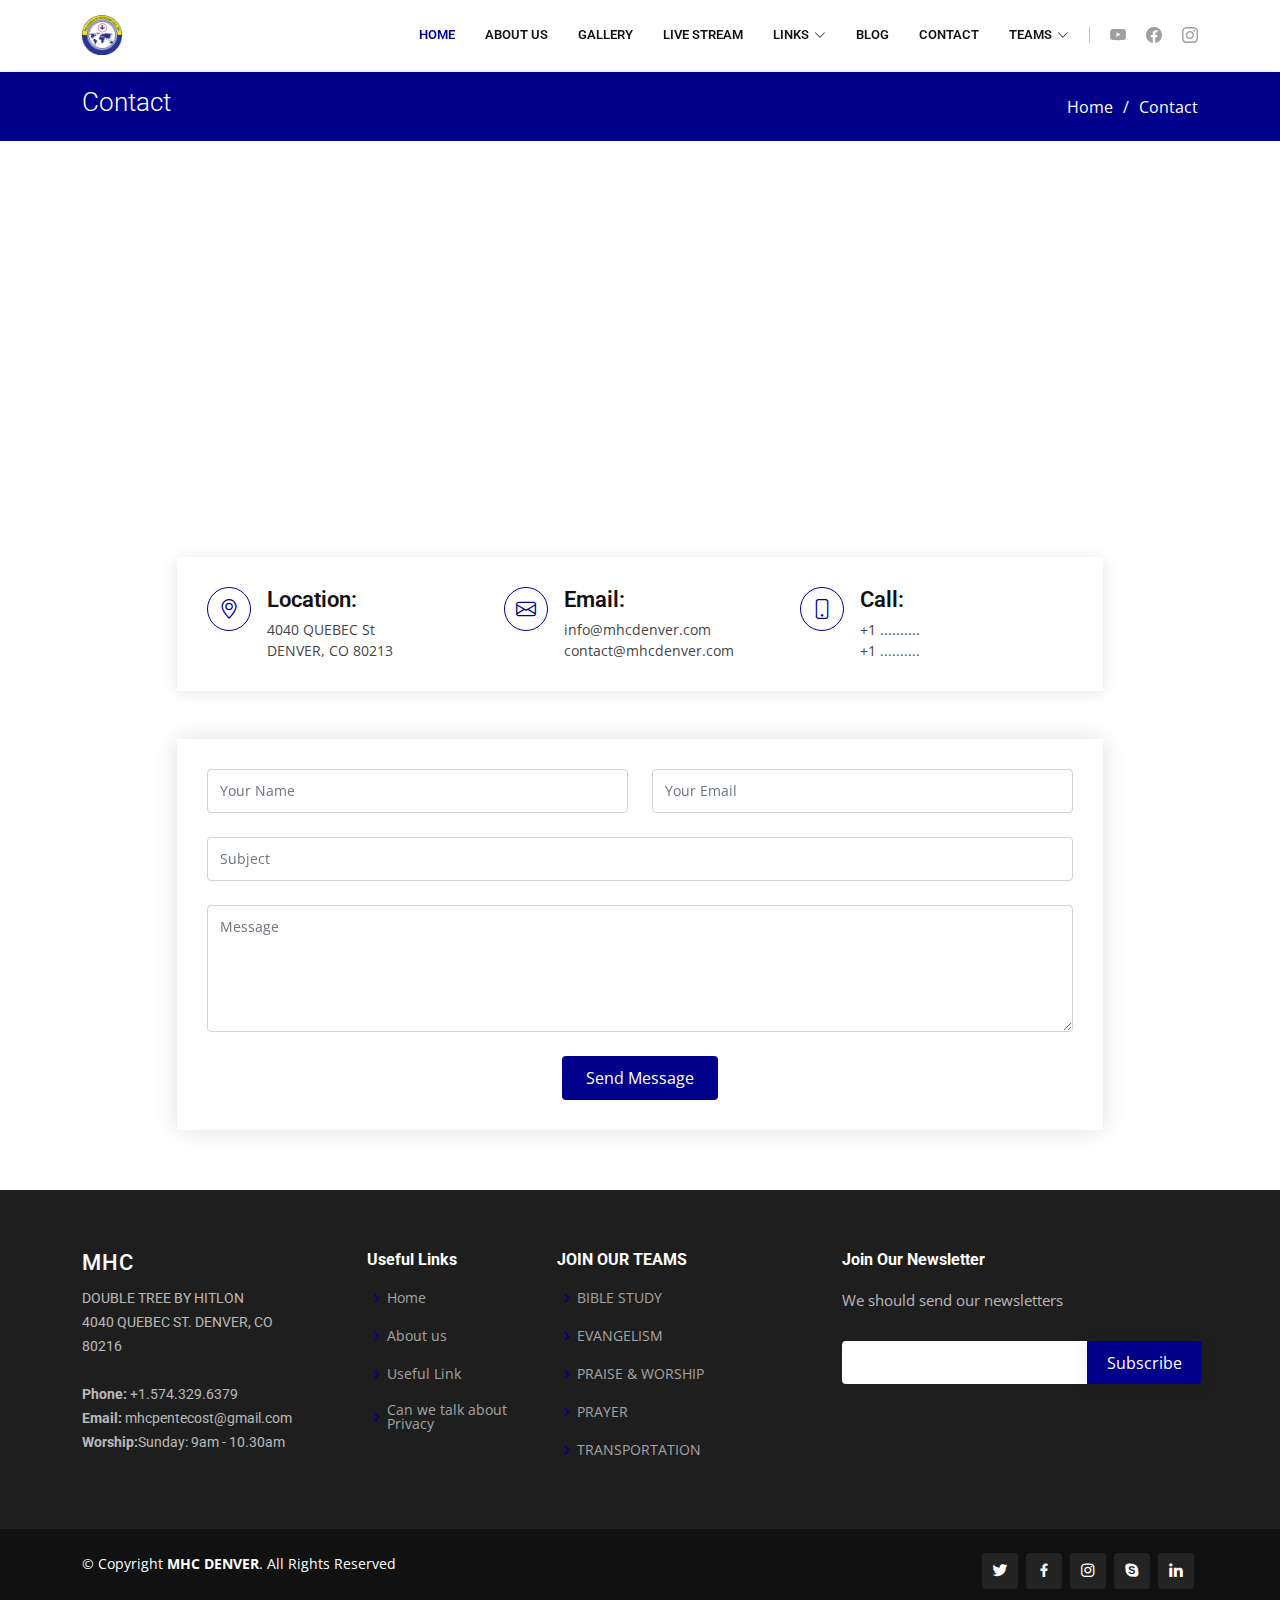
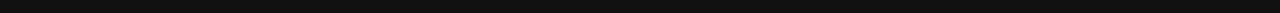
<file: Contact.html>
<!DOCTYPE html>
<html lang="en">

<head>
  <meta charset="utf-8">
  <meta content="width=device-width, initial-scale=1.0" name="viewport">

  <title>Contact - Company Bootstrap Template</title>
  <meta content="" name="description">
  <meta content="" name="keywords">

  <!-- Favicons -->
  <link href="assets/img/favicon.png" rel="icon">
  <link href="assets/img/apple-touch-icon.png" rel="apple-touch-icon">

  <!-- Google Fonts -->
  <link href="https://fonts.googleapis.com/css?family=Open+Sans:300,300i,400,400i,600,600i,700,700i|Roboto:300,300i,400,400i,500,500i,600,600i,700,700i|Poppins:300,300i,400,400i,500,500i,600,600i,700,700i" rel="stylesheet">

  <!-- Vendor CSS Files -->
  <link href="assets/vendor/animate.css/animate.min.css" rel="stylesheet">
  <link href="assets/vendor/aos/aos.css" rel="stylesheet">
  <link href="assets/vendor/bootstrap/css/bootstrap.min.css" rel="stylesheet">
  <link href="assets/vendor/bootstrap-icons/bootstrap-icons.css" rel="stylesheet">
  <link href="assets/vendor/boxicons/css/boxicons.min.css" rel="stylesheet">
  <link href="assets/vendor/glightbox/css/glightbox.min.css" rel="stylesheet">
  <link href="assets/vendor/remixicon/remixicon.css" rel="stylesheet">
  <link href="assets/vendor/swiper/swiper-bundle.min.css" rel="stylesheet">

  <!-- Template Main CSS File -->
  <link href="assets/css/style.css" rel="stylesheet">

  <!-- =======================================================
  * Template Name: Company - v4.10.0
  * Template URL: https://bootstrapmade.com/company-free-html-bootstrap-template/
  * Author: BootstrapMade.com
  * License: https://bootstrapmade.com/license/
  ======================================================== -->
</head>

<body>

   <!-- ======= Header ======= -->
   <header id="header" class="fixed-top">
    <div class="container d-flex align-items-center">

      <h1 class="logo me-auto"><a href="index.html"><img src="assets/img/logo.png" alt="" class="img-fluid"></a></h1>
      <!-- Uncomment below if you prefer to use an image logo -->
      <!-- <a href="index.html" class="logo me-auto me-lg-0"><img src="assets/img/logo.png" alt="" class="img-fluid"></a>-->

      <nav id="navbar" class="navbar order-last order-lg-0">
        <ul>
          <li><a href="index.html" class="active">Home</a></li>

          
          <li><a href="about.html">ABOUT US</a></li>
          <li><a href="gallery.html">GALLERY</a></li>
          <li><a href="livestream.html">LIVE STREAM</a></li>
          <li class="dropdown"><a href="#"><span>LINKS</span> <i class="bi bi-chevron-down"></i></a>
            <ul>
              <li><a href="https://d1fdloi71mui9q.cloudfront.net/hXHL0EWHRMClNfEmG1xZ_KINDLY%20PAY%20YOUR%20TITHES%20AND%20OFFERING%20VIA%20ZELLE.pdf">TITHES AND OFFERING</a></li>
              <li><a href="https://docs.google.com/forms/d/e/1FAIpQLSdQizbCByrumXSGmxD3w73KKs8t3ctXB4lgPnqcuIXI6YXq2w/viewform">WELCOME FORM</a></li>
              <li><a href="team.html">ZELLE</a></li>
              <li><a href="https://linktr.ee/mhc.pentecost">LINK TREE</a></li>
            </ul>
          </li>
          <li><a href="blog.html">BLOG</a></li>
          <li><a href="contact.html">CONTACT</a></li>
          <li class="dropdown"><a href="#"><span>TEAMS</span> <i class="bi bi-chevron-down"></i></a>
            <ul>
              <li><a href="team.html">AUDIO-VISUAL TEAM</a></li>
              <li><a href="team.html">BIBLE STUDY TEAM</a></li>
              <li><a href="team.html">CARRER TEAM</a></li>
              <li><a href="team.html">CHILDREN’S TEAM</a></li>
              <li><a href="team.html">COUNSELING TEAM</a></li>
              <li><a href="team.html">EVANGELISM/FOLLOW-UP TEAM</a></li>
              <li><a href="team.html">FINANCE TEAM</a></li>
              <li><a href="team.html">HOSPITALITY TEAM</a></li>
              <li><a href="team.html">MARRIAGE TEAM</a></li>
              <li><a href="team.html">PLANNING TEAM</a></li>
              <li><a href="team.html">PRAISE & WORSHIP TEAM</a></li>
              <li><a href="team.html">PRAYER TEAM</a></li>
              <li><a href="team.html">PROGRAMMING TEAM</a></li>
              <li><a href="team.html">PROTOCOL TEAM</a></li>
              <li><a href="team.html">PUBLICITY TEAM</a></li>
              <li><a href="team.html">PULPIT TEAM</a></li>
              <li><a href="team.html">TRANSPORTATION TEAM</a></li>
            </ul>
          </li>
        </ul>
        <i class="bi bi-list mobile-nav-toggle"></i>
      </nav><!-- .navbar -->

      <div class="header-social-links d-flex">
        <a href="https://www.youtube.com/@MHC.PENTECOST" class="youtube"><i class="bu bi-youtube"></i></a>
        <a href="https://www.facebook.com/MHC.PENTECOST" class="facebook"><i class="bu bi-facebook"></i></a>
        <a href="https://www.instagram.com/milehighcity.cop/" class="instagram"><i class="bu bi-instagram"></i></a>
      </div>

    </div>
  </header><!-- End Header -->

  <main id="main">

    <!-- ======= Breadcrumbs ======= -->
    <section id="breadcrumbs" class="breadcrumbs">
      <div class="container">

        <div class="d-flex justify-content-between align-items-center">
          <h2>Contact</h2>
          <ol>
            <li><a href="index.html">Home</a></li>
            <li>Contact</li>
          </ol>
        </div>

      </div>
    </section><!-- End Breadcrumbs -->

    <!-- ======= Contact Section ======= -->
    <div class="map-section">
      <iframe style="border:0; width: 100%; height: 350px;" src="https://www.google.com/maps/embed?pb=!1m18!1m12!1m3!1d3066.4851129890058!2d-104.90428578437381!3d39.77366737944504!2m3!1f0!2f0!3f0!3m2!1i1024!2i768!4f13.1!3m3!1m2!1s0x876c7b1e34a32bd9%3A0xe829d49181b485f!2s4040%20Quebec%20St%2C%20Denver%2C%20CO%2080216!5e0!3m2!1sen!2sus!4v1675351447270!5m2!1sen!2sus" frameborder="0" allowfullscreen></iframe>
    </div>

    <section id="contact" class="contact">
      <div class="container">

        <div class="row justify-content-center" data-aos="fade-up">

          <div class="col-lg-10">

            <div class="info-wrap">
              <div class="row">
                <div class="col-lg-4 info">
                  <i class="bi bi-geo-alt"></i>
                  <h4>Location:</h4>
                  <p>4040 QUEBEC St<br>DENVER, CO 80213</p>
                </div>

                <div class="col-lg-4 info mt-4 mt-lg-0">
                  <i class="bi bi-envelope"></i>
                  <h4>Email:</h4>
                  <p>info@mhcdenver.com<br>contact@mhcdenver.com</p>
                </div>

                <div class="col-lg-4 info mt-4 mt-lg-0">
                  <i class="bi bi-phone"></i>
                  <h4>Call:</h4>
                  <p>+1 ..........<br>+1 ..........</p>
                </div>
              </div>
            </div>

          </div>

        </div>

        <div class="row mt-5 justify-content-center" data-aos="fade-up">
          <div class="col-lg-10">
            <form action="forms/contact.php" method="post" role="form" class="php-email-form">
              <div class="row">
                <div class="col-md-6 form-group">
                  <input type="text" name="name" class="form-control" id="name" placeholder="Your Name" required>
                </div>
                <div class="col-md-6 form-group mt-3 mt-md-0">
                  <input type="email" class="form-control" name="email" id="email" placeholder="Your Email" required>
                </div>
              </div>
              <div class="form-group mt-3">
                <input type="text" class="form-control" name="subject" id="subject" placeholder="Subject" required>
              </div>
              <div class="form-group mt-3">
                <textarea class="form-control" name="message" rows="5" placeholder="Message" required></textarea>
              </div>
              <div class="my-3">
                <div class="loading">Loading</div>
                <div class="error-message"></div>
                <div class="sent-message">Your message has been sent. Thank you!</div>
              </div>
              <div class="text-center"><button type="submit">Send Message</button></div>
            </form>
          </div>

        </div>

      </div>
    </section><!-- End Contact Section -->

  </main><!-- End #main -->

   <!-- ======= Footer ======= -->
   <footer id="footer">

    <div class="footer-top">
      <div class="container">
        <div class="row">

          <div class="col-lg-3 col-md-6 footer-contact">
            <h3>MHC</h3>
            <p>
              DOUBLE TREE BY HITLON<br>
              4040 QUEBEC ST. DENVER, CO<br>
              80216 <br><br>
              <strong>Phone:</strong> +1.574.329.6379<br>
              <strong>Email:</strong> mhcpentecost@gmail.com<br>
              <strong>Worship:</strong>Sunday: 9am - 10.30am<br>
            </p>
          </div>

          <div class="col-lg-2 col-md-6 footer-links">
            <h4>Useful Links</h4>
            <ul>
              <li><i class="bx bx-chevron-right"></i> <a href="index.html">Home</a></li>
              <li><i class="bx bx-chevron-right"></i> <a href="About.html">About us</a></li>
              <li><i class="bx bx-chevron-right"></i> <a href="https://linktr.ee/mhc.pentecost">Useful Link</a></li>
              <li><i class="bx bx-chevron-right"></i> <a href="index.html">Can we talk about Privacy</a></li>
            </ul>
          </div>

          <div class="col-lg-3 col-md-6 footer-links">
            <h4>JOIN OUR TEAMS</h4>
            <ul>
              <li><i class="bx bx-chevron-right"></i> <a href="#">BIBLE STUDY</a></li>
              <li><i class="bx bx-chevron-right"></i> <a href="#">EVANGELISM</a></li>
              <li><i class="bx bx-chevron-right"></i> <a href="#">PRAISE & WORSHIP</a></li>
              <li><i class="bx bx-chevron-right"></i> <a href="#">PRAYER</a></li>
              <li><i class="bx bx-chevron-right"></i> <a href="#">TRANSPORTATION</a></li>
            </ul>
          </div>

          <div class="col-lg-4 col-md-6 footer-newsletter">
            <h4>Join Our Newsletter</h4>
            <p>We should send our newsletters</p>
            <form action="" method="post">
              <input type="email" name="email"><input type="submit" value="Subscribe">
            </form>
          </div>

        </div>
      </div>
    </div>

    <div class="container d-md-flex py-4">

      <div class="me-md-auto text-center text-md-start">
        <div class="copyright">
          &copy; Copyright <strong><span>MHC DENVER</span></strong>. All Rights Reserved
        </div>
        
      </div>
      <div class="social-links text-center text-md-right pt-3 pt-md-0">
        <a href="#" class="twitter"><i class="bx bxl-twitter"></i></a>
        <a href="#" class="facebook"><i class="bx bxl-facebook"></i></a>
        <a href="#" class="instagram"><i class="bx bxl-instagram"></i></a>
        <a href="#" class="google-plus"><i class="bx bxl-skype"></i></a>
        <a href="#" class="linkedin"><i class="bx bxl-linkedin"></i></a>
      </div>
    </div>
  </footer><!-- End Footer -->

  <a href="#" class="back-to-top d-flex align-items-center justify-content-center"><i class="bi bi-arrow-up-short"></i></a>

  <!-- Vendor JS Files -->
  <script src="assets/vendor/aos/aos.js"></script>
  <script src="assets/vendor/bootstrap/js/bootstrap.bundle.min.js"></script>
  <script src="assets/vendor/glightbox/js/glightbox.min.js"></script>
  <script src="assets/vendor/isotope-layout/isotope.pkgd.min.js"></script>
  <script src="assets/vendor/swiper/swiper-bundle.min.js"></script>
  <script src="assets/vendor/waypoints/noframework.waypoints.js"></script>
  <script src="assets/vendor/php-email-form/validate.js"></script>

  <!-- Template Main JS File -->
  <script src="assets/js/main.js"></script>

</body>

</html>
</file>
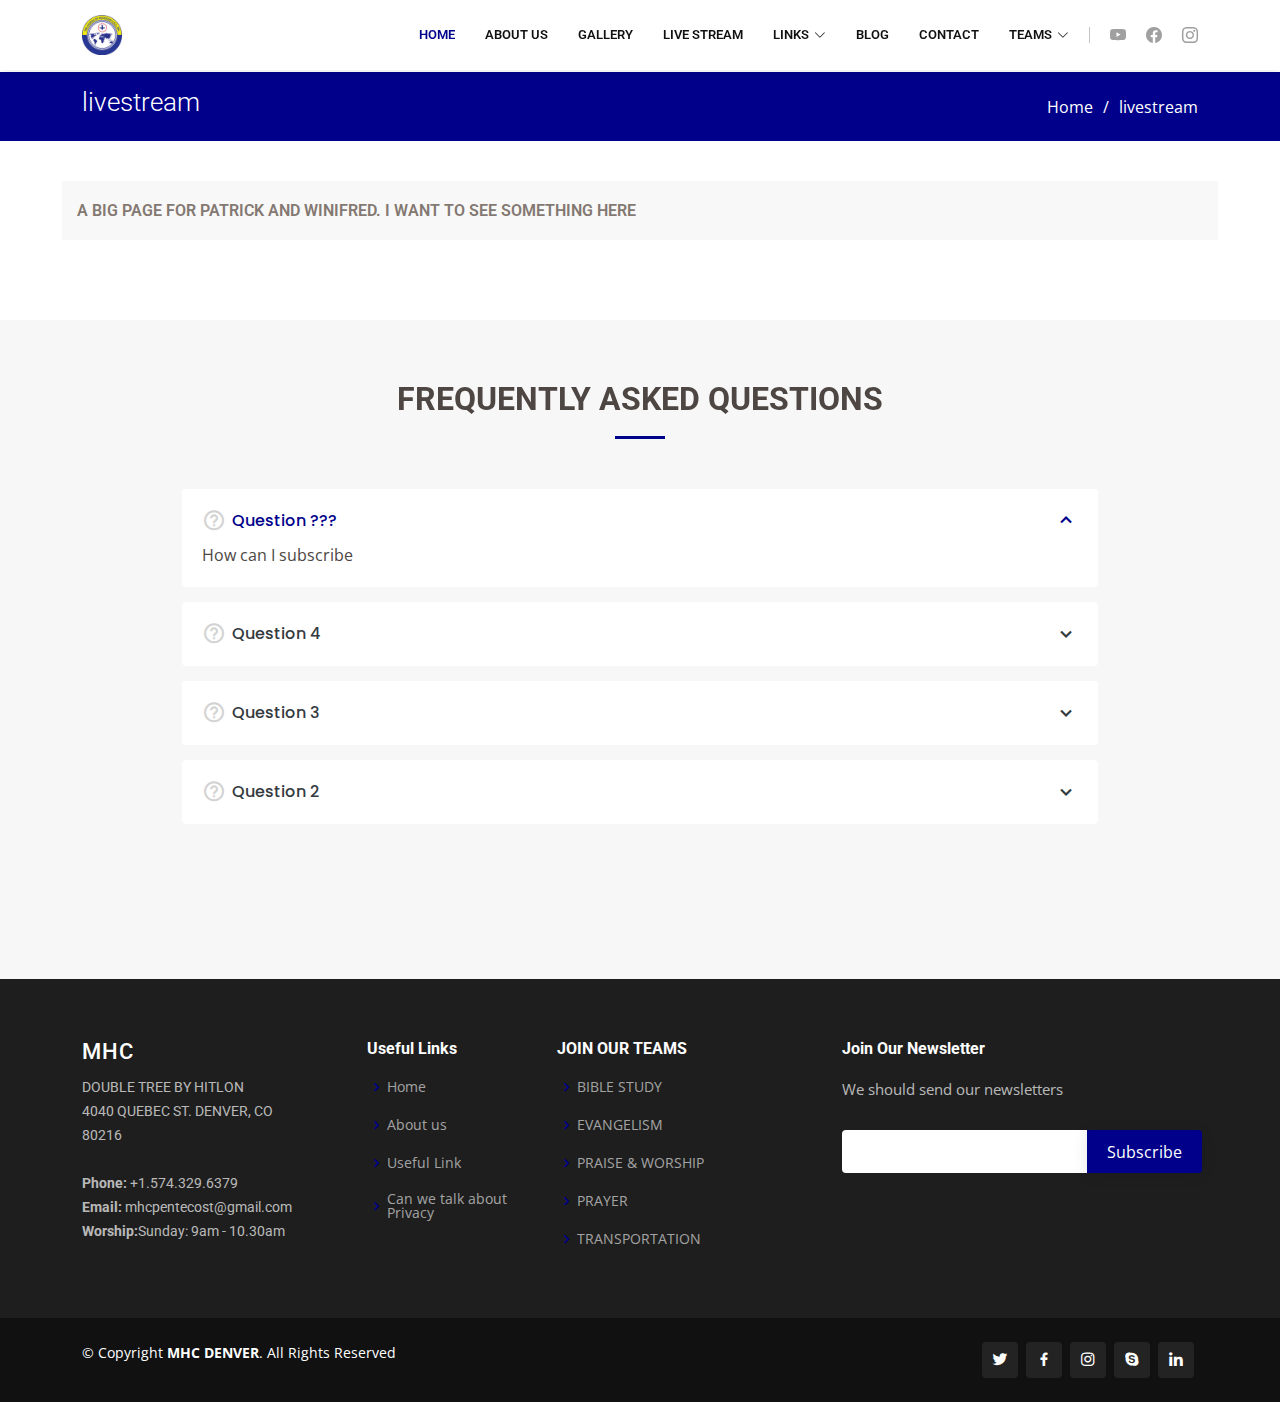
<file: livestream.html>
<!DOCTYPE html>
<html lang="en">

<head>
  <meta charset="utf-8">
  <meta content="width=device-width, initial-scale=1.0" name="viewport">

  <title>livestream</title>
  <meta content="" name="description">
  <meta content="" name="keywords">

  <!-- Favicons -->
  <link href="assets/img/favicon.png" rel="icon">
  <link href="assets/img/apple-touch-icon.png" rel="apple-touch-icon">

  <!-- Google Fonts -->
  <link href="https://fonts.googleapis.com/css?family=Open+Sans:300,300i,400,400i,600,600i,700,700i|Roboto:300,300i,400,400i,500,500i,600,600i,700,700i|Poppins:300,300i,400,400i,500,500i,600,600i,700,700i" rel="stylesheet">

  <!-- Vendor CSS Files -->
  <link href="assets/vendor/animate.css/animate.min.css" rel="stylesheet">
  <link href="assets/vendor/aos/aos.css" rel="stylesheet">
  <link href="assets/vendor/bootstrap/css/bootstrap.min.css" rel="stylesheet">
  <link href="assets/vendor/bootstrap-icons/bootstrap-icons.css" rel="stylesheet">
  <link href="assets/vendor/boxicons/css/boxicons.min.css" rel="stylesheet">
  <link href="assets/vendor/glightbox/css/glightbox.min.css" rel="stylesheet">
  <link href="assets/vendor/remixicon/remixicon.css" rel="stylesheet">
  <link href="assets/vendor/swiper/swiper-bundle.min.css" rel="stylesheet">

  <!-- Template Main CSS File -->
  <link href="assets/css/style.css" rel="stylesheet">

  <!-- =======================================================
  * Template Name: Company - v4.10.0
  * Template URL: https://bootstrapmade.com/company-free-html-bootstrap-template/
  * Author: BootstrapMade.com
  * License: https://bootstrapmade.com/license/
  ======================================================== -->
</head>

<body>

    <!-- ======= Header ======= -->
    <header id="header" class="fixed-top">
      <div class="container d-flex align-items-center">
  
        <h1 class="logo me-auto"><a href="index.html"><img src="assets/img/logo.png" alt="" class="img-fluid"></a></h1>
        <!-- Uncomment below if you prefer to use an image logo -->
        <!-- <a href="index.html" class="logo me-auto me-lg-0"><img src="assets/img/logo.png" alt="" class="img-fluid"></a>-->
  
        <nav id="navbar" class="navbar order-last order-lg-0">
          <ul>
            <li><a href="index.html" class="active">Home</a></li>
  
            
            <li><a href="about.html">ABOUT US</a></li>
            <li><a href="gallery.html">GALLERY</a></li>
            <li><a href="livestream.html">LIVE STREAM</a></li>
            <li class="dropdown"><a href="#"><span>LINKS</span> <i class="bi bi-chevron-down"></i></a>
              <ul>
                <li><a href="https://d1fdloi71mui9q.cloudfront.net/hXHL0EWHRMClNfEmG1xZ_KINDLY%20PAY%20YOUR%20TITHES%20AND%20OFFERING%20VIA%20ZELLE.pdf">TITHES AND OFFERING</a></li>
                <li><a href="https://docs.google.com/forms/d/e/1FAIpQLSdQizbCByrumXSGmxD3w73KKs8t3ctXB4lgPnqcuIXI6YXq2w/viewform">WELCOME FORM</a></li>
                <li><a href="team.html">ZELLE</a></li>
                <li><a href="https://linktr.ee/mhc.pentecost">LINK TREE</a></li>
              </ul>
            </li>
            <li><a href="blog.html">BLOG</a></li>
            <li><a href="contact.html">CONTACT</a></li>
            <li class="dropdown"><a href="#"><span>TEAMS</span> <i class="bi bi-chevron-down"></i></a>
              <ul>
                <li><a href="team.html">AUDIO-VISUAL TEAM</a></li>
                <li><a href="team.html">BIBLE STUDY TEAM</a></li>
                <li><a href="team.html">CARRER TEAM</a></li>
                <li><a href="team.html">CHILDREN’S TEAM</a></li>
                <li><a href="team.html">COUNSELING TEAM</a></li>
                <li><a href="team.html">EVANGELISM/FOLLOW-UP TEAM</a></li>
                <li><a href="team.html">FINANCE TEAM</a></li>
                <li><a href="team.html">HOSPITALITY TEAM</a></li>
                <li><a href="team.html">MARRIAGE TEAM</a></li>
                <li><a href="team.html">PLANNING TEAM</a></li>
                <li><a href="team.html">PRAISE & WORSHIP TEAM</a></li>
                <li><a href="team.html">PRAYER TEAM</a></li>
                <li><a href="team.html">PROGRAMMING TEAM</a></li>
                <li><a href="team.html">PROTOCOL TEAM</a></li>
                <li><a href="team.html">PUBLICITY TEAM</a></li>
                <li><a href="team.html">PULPIT TEAM</a></li>
                <li><a href="team.html">TRANSPORTATION TEAM</a></li>
              </ul>
            </li>
          </ul>
          <i class="bi bi-list mobile-nav-toggle"></i>
        </nav><!-- .navbar -->
  
        <div class="header-social-links d-flex">
          <a href="https://www.youtube.com/@MHC.PENTECOST" class="youtube"><i class="bu bi-youtube"></i></a>
          <a href="https://www.facebook.com/MHC.PENTECOST" class="facebook"><i class="bu bi-facebook"></i></a>
          <a href="https://www.instagram.com/milehighcity.cop/" class="instagram"><i class="bu bi-instagram"></i></a>
        </div>
  
      </div>
    </header><!-- End Header -->

  <main id="main">

    <!-- ======= Breadcrumbs ======= -->
    <section id="breadcrumbs" class="breadcrumbs">
      <div class="container">

        <div class="d-flex justify-content-between align-items-center">
          <h2>livestream</h2>
          <ol>
            <li><a href="index.html">Home</a></li>
            <li>livestream</li>
          </ol>
        </div>

      </div>
    </section><!-- End Breadcrumbs -->

    <!-- ======= Pricing Section ======= -->
    <section id="pricing" class="pricing">
      <div class="container" data-aos="fade-up">

       <h3> A BIG PAGE FOR PATRICK AND WINIFRED. I WANT TO SEE SOMETHING HERE</h3>

      </div>
    </section><!-- End Pricing Section -->

    <!-- ======= Frequently Asked Questions Section ======= -->
    <section id="faq" class="faq section-bg">
      <div class="container" data-aos="fade-up">

        <div class="section-title">
          <h2>Frequently Asked Questions</h2>
        </div>

        <div class="faq-list">
          <ul>
            <li data-aos="fade-up">
              <i class="bx bx-help-circle icon-help"></i> <a data-bs-toggle="collapse" class="collapse" data-bs-target="#faq-list-1">Question ???<i class="bx bx-chevron-down icon-show"></i><i class="bx bx-chevron-up icon-close"></i></a>
              <div id="faq-list-1" class="collapse show" data-bs-parent=".faq-list">
                <p>
                  How can I subscribe
                </p>
              </div>
            </li>

            <li data-aos="fade-up" data-aos-delay="100">
              <i class="bx bx-help-circle icon-help"></i> <a data-bs-toggle="collapse" data-bs-target="#faq-list-2" class="collapsed">Question 4<i class="bx bx-chevron-down icon-show"></i><i class="bx bx-chevron-up icon-close"></i></a>
              <div id="faq-list-2" class="collapse" data-bs-parent=".faq-list">
                <p>
                  Can i join the media team
                </p>
              </div>
            </li>

            <li data-aos="fade-up" data-aos-delay="200">
              <i class="bx bx-help-circle icon-help"></i> <a data-bs-toggle="collapse" data-bs-target="#faq-list-3" class="collapsed">Question 3 <i class="bx bx-chevron-down icon-show"></i><i class="bx bx-chevron-up icon-close"></i></a>
              <div id="faq-list-3" class="collapse" data-bs-parent=".faq-list">
                <p>
                  What question do you want to answer
                </p>
              </div>
            </li>

            <li data-aos="fade-up" data-aos-delay="300">
              <i class="bx bx-help-circle icon-help"></i> <a data-bs-toggle="collapse" data-bs-target="#faq-list-4" class="collapsed">Question 2 <i class="bx bx-chevron-down icon-show"></i><i class="bx bx-chevron-up icon-close"></i></a>
              <div id="faq-list-4" class="collapse" data-bs-parent=".faq-list">
                <p>
                  I am here. Where can I find you guys
                </p>
              </div>
            </li>

            <li data-aos="fade-up" data-aos-delay="400">
              <i class="bx bx-help-circle icon-help"></i> <a data-bs-toggle="collapse" data-bs-target="#faq-list-5" class="collapsed">Question 1 <i class="bx bx-chevron-down icon-show"></i><i class="bx bx-chevron-up icon-close"></i></a>
              <div id="faq-list-5" class="collapse" data-bs-parent=".faq-list">
                <p>
                  Do i need to come help you guys?
                </p>
              </div>
            </li>

          </ul>
        </div>

      </div>
    </section><!-- End Frequently Asked Questions Section -->

  </main><!-- End #main -->

   <!-- ======= Footer ======= -->
   <footer id="footer">

    <div class="footer-top">
      <div class="container">
        <div class="row">

          <div class="col-lg-3 col-md-6 footer-contact">
            <h3>MHC</h3>
            <p>
              DOUBLE TREE BY HITLON<br>
              4040 QUEBEC ST. DENVER, CO<br>
              80216 <br><br>
              <strong>Phone:</strong> +1.574.329.6379<br>
              <strong>Email:</strong> mhcpentecost@gmail.com<br>
              <strong>Worship:</strong>Sunday: 9am - 10.30am<br>
            </p>
          </div>

          <div class="col-lg-2 col-md-6 footer-links">
            <h4>Useful Links</h4>
            <ul>
              <li><i class="bx bx-chevron-right"></i> <a href="index.html">Home</a></li>
              <li><i class="bx bx-chevron-right"></i> <a href="About.html">About us</a></li>
              <li><i class="bx bx-chevron-right"></i> <a href="https://linktr.ee/mhc.pentecost">Useful Link</a></li>
              <li><i class="bx bx-chevron-right"></i> <a href="index.html">Can we talk about Privacy</a></li>
            </ul>
          </div>

          <div class="col-lg-3 col-md-6 footer-links">
            <h4>JOIN OUR TEAMS</h4>
            <ul>
              <li><i class="bx bx-chevron-right"></i> <a href="#">BIBLE STUDY</a></li>
              <li><i class="bx bx-chevron-right"></i> <a href="#">EVANGELISM</a></li>
              <li><i class="bx bx-chevron-right"></i> <a href="#">PRAISE & WORSHIP</a></li>
              <li><i class="bx bx-chevron-right"></i> <a href="#">PRAYER</a></li>
              <li><i class="bx bx-chevron-right"></i> <a href="#">TRANSPORTATION</a></li>
            </ul>
          </div>

          <div class="col-lg-4 col-md-6 footer-newsletter">
            <h4>Join Our Newsletter</h4>
            <p>We should send our newsletters</p>
            <form action="" method="post">
              <input type="email" name="email"><input type="submit" value="Subscribe">
            </form>
          </div>

        </div>
      </div>
    </div>

    <div class="container d-md-flex py-4">

      <div class="me-md-auto text-center text-md-start">
        <div class="copyright">
          &copy; Copyright <strong><span>MHC DENVER</span></strong>. All Rights Reserved
        </div>
        
      </div>
      <div class="social-links text-center text-md-right pt-3 pt-md-0">
        <a href="#" class="twitter"><i class="bx bxl-twitter"></i></a>
        <a href="#" class="facebook"><i class="bx bxl-facebook"></i></a>
        <a href="#" class="instagram"><i class="bx bxl-instagram"></i></a>
        <a href="#" class="google-plus"><i class="bx bxl-skype"></i></a>
        <a href="#" class="linkedin"><i class="bx bxl-linkedin"></i></a>
      </div>
    </div>
  </footer><!-- End Footer -->

  <a href="#" class="back-to-top d-flex align-items-center justify-content-center"><i class="bi bi-arrow-up-short"></i></a>

  <!-- Vendor JS Files -->
  <script src="assets/vendor/aos/aos.js"></script>
  <script src="assets/vendor/bootstrap/js/bootstrap.bundle.min.js"></script>
  <script src="assets/vendor/glightbox/js/glightbox.min.js"></script>
  <script src="assets/vendor/isotope-layout/isotope.pkgd.min.js"></script>
  <script src="assets/vendor/swiper/swiper-bundle.min.js"></script>
  <script src="assets/vendor/waypoints/noframework.waypoints.js"></script>
  <script src="assets/vendor/php-email-form/validate.js"></script>

  <!-- Template Main JS File -->
  <script src="assets/js/main.js"></script>

</body>

</html>
</file>
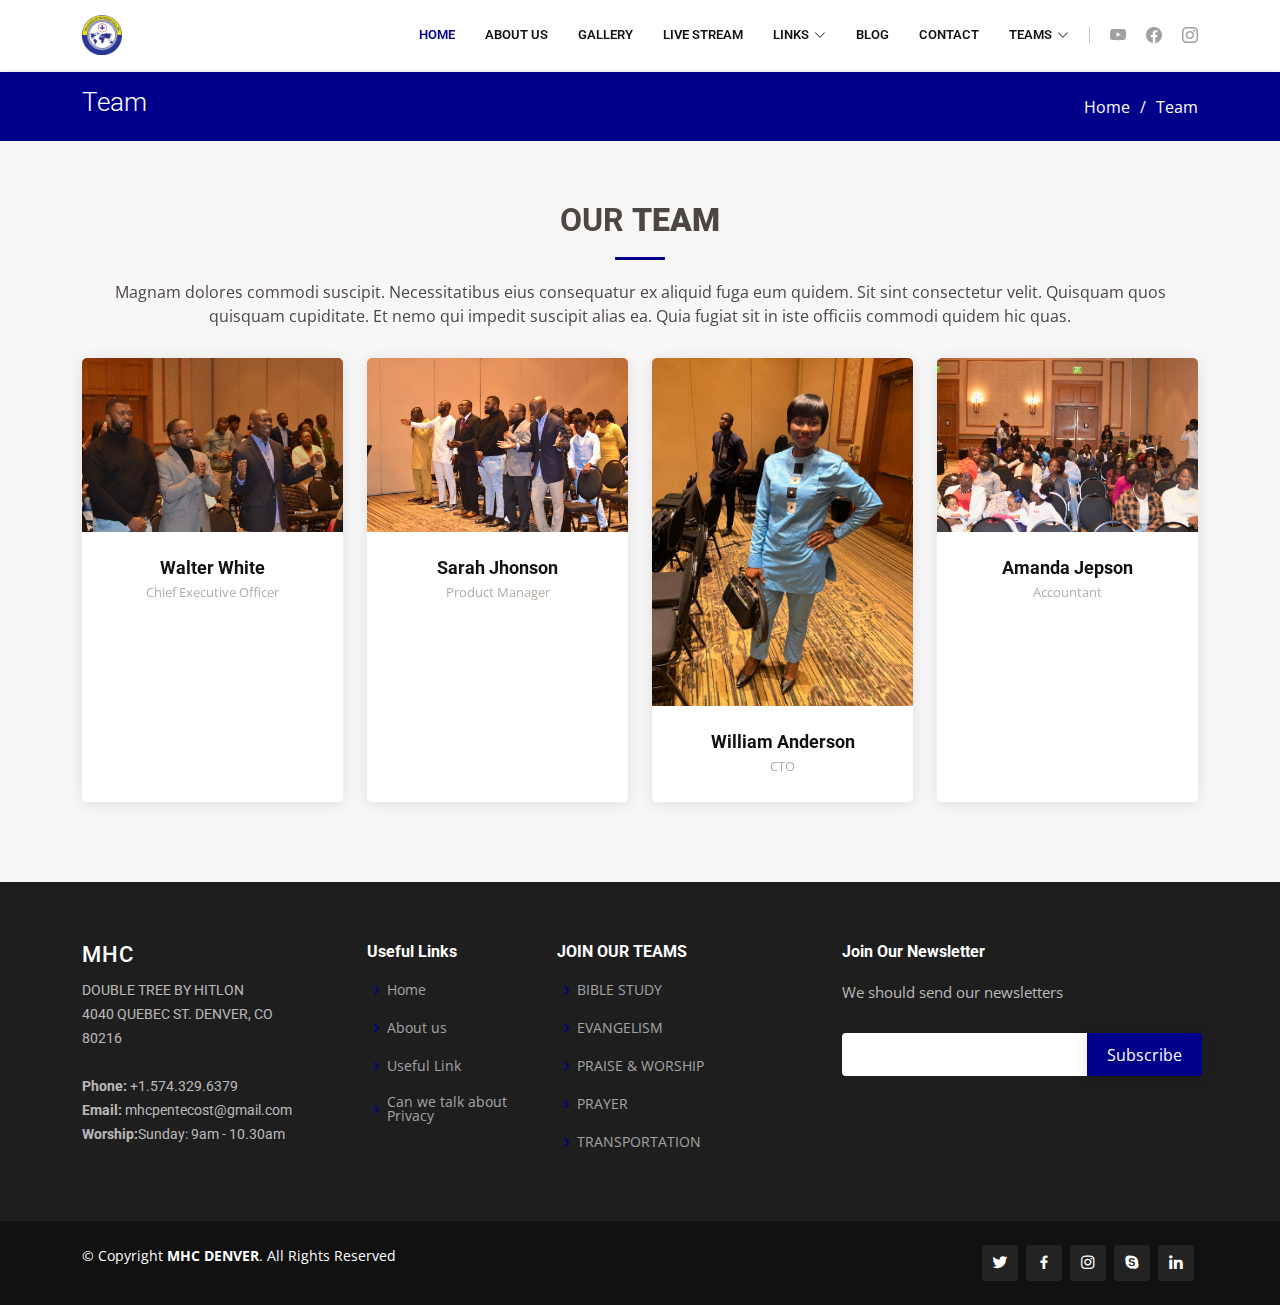
<file: media.html>
<!DOCTYPE html>
<html lang="en">

<head>
  <meta charset="utf-8">
  <meta content="width=device-width, initial-scale=1.0" name="viewport">

  <title>Team - Company Bootstrap Template</title>
  <meta content="" name="description">
  <meta content="" name="keywords">

  <!-- Favicons -->
  <link href="assets/img/favicon.png" rel="icon">
  <link href="assets/img/apple-touch-icon.png" rel="apple-touch-icon">

  <!-- Google Fonts -->
  <link href="https://fonts.googleapis.com/css?family=Open+Sans:300,300i,400,400i,600,600i,700,700i|Roboto:300,300i,400,400i,500,500i,600,600i,700,700i|Poppins:300,300i,400,400i,500,500i,600,600i,700,700i" rel="stylesheet">

  <!-- Vendor CSS Files -->
  <link href="assets/vendor/animate.css/animate.min.css" rel="stylesheet">
  <link href="assets/vendor/aos/aos.css" rel="stylesheet">
  <link href="assets/vendor/bootstrap/css/bootstrap.min.css" rel="stylesheet">
  <link href="assets/vendor/bootstrap-icons/bootstrap-icons.css" rel="stylesheet">
  <link href="assets/vendor/boxicons/css/boxicons.min.css" rel="stylesheet">
  <link href="assets/vendor/glightbox/css/glightbox.min.css" rel="stylesheet">
  <link href="assets/vendor/remixicon/remixicon.css" rel="stylesheet">
  <link href="assets/vendor/swiper/swiper-bundle.min.css" rel="stylesheet">

  <!-- Template Main CSS File -->
  <link href="assets/css/style.css" rel="stylesheet">

  <!-- =======================================================
  * Template Name: Company - v4.10.0
  * Template URL: https://bootstrapmade.com/company-free-html-bootstrap-template/
  * Author: BootstrapMade.com
  * License: https://bootstrapmade.com/license/
  ======================================================== -->
</head>

<body>

    <!-- ======= Header ======= -->
    <header id="header" class="fixed-top">
      <div class="container d-flex align-items-center">
  
        <h1 class="logo me-auto"><a href="index.html"><img src="assets/img/logo.png" alt="" class="img-fluid"></a></h1>
        <!-- Uncomment below if you prefer to use an image logo -->
        <!-- <a href="index.html" class="logo me-auto me-lg-0"><img src="assets/img/logo.png" alt="" class="img-fluid"></a>-->
  
        <nav id="navbar" class="navbar order-last order-lg-0">
          <ul>
            <li><a href="index.html" class="active">Home</a></li>
  
            
            <li><a href="about.html">ABOUT US</a></li>
            <li><a href="gallery.html">GALLERY</a></li>
            <li><a href="livestream.html">LIVE STREAM</a></li>
            <li class="dropdown"><a href="#"><span>LINKS</span> <i class="bi bi-chevron-down"></i></a>
              <ul>
                <li><a href="https://d1fdloi71mui9q.cloudfront.net/hXHL0EWHRMClNfEmG1xZ_KINDLY%20PAY%20YOUR%20TITHES%20AND%20OFFERING%20VIA%20ZELLE.pdf">TITHES AND OFFERING</a></li>
                <li><a href="https://docs.google.com/forms/d/e/1FAIpQLSdQizbCByrumXSGmxD3w73KKs8t3ctXB4lgPnqcuIXI6YXq2w/viewform">WELCOME FORM</a></li>
                <li><a href="team.html">ZELLE</a></li>
                <li><a href="https://linktr.ee/mhc.pentecost">LINK TREE</a></li>
              </ul>
            </li>
            <li><a href="blog.html">BLOG</a></li>
            <li><a href="contact.html">CONTACT</a></li>
            <li class="dropdown"><a href="#"><span>TEAMS</span> <i class="bi bi-chevron-down"></i></a>
              <ul>
                <li><a href="team.html">AUDIO-VISUAL TEAM</a></li>
                <li><a href="team.html">BIBLE STUDY TEAM</a></li>
                <li><a href="team.html">CARRER TEAM</a></li>
                <li><a href="team.html">CHILDREN’S TEAM</a></li>
                <li><a href="team.html">COUNSELING TEAM</a></li>
                <li><a href="team.html">EVANGELISM/FOLLOW-UP TEAM</a></li>
                <li><a href="team.html">FINANCE TEAM</a></li>
                <li><a href="team.html">HOSPITALITY TEAM</a></li>
                <li><a href="team.html">MARRIAGE TEAM</a></li>
                <li><a href="team.html">PLANNING TEAM</a></li>
                <li><a href="team.html">PRAISE & WORSHIP TEAM</a></li>
                <li><a href="team.html">PRAYER TEAM</a></li>
                <li><a href="team.html">PROGRAMMING TEAM</a></li>
                <li><a href="team.html">PROTOCOL TEAM</a></li>
                <li><a href="team.html">PUBLICITY TEAM</a></li>
                <li><a href="team.html">PULPIT TEAM</a></li>
                <li><a href="team.html">TRANSPORTATION TEAM</a></li>
              </ul>
            </li>
          </ul>
          <i class="bi bi-list mobile-nav-toggle"></i>
        </nav><!-- .navbar -->
  
        <div class="header-social-links d-flex">
          <a href="https://www.youtube.com/@MHC.PENTECOST" class="youtube"><i class="bu bi-youtube"></i></a>
          <a href="https://www.facebook.com/MHC.PENTECOST" class="facebook"><i class="bu bi-facebook"></i></a>
          <a href="https://www.instagram.com/milehighcity.cop/" class="instagram"><i class="bu bi-instagram"></i></a>
        </div>
  
      </div>
    </header><!-- End Header -->


  <main id="main">

    <!-- ======= Breadcrumbs ======= -->
    <section id="breadcrumbs" class="breadcrumbs">
      <div class="container">

        <div class="d-flex justify-content-between align-items-center">
          <h2>Team</h2>
          <ol>
            <li><a href="index.html">Home</a></li>
            <li>Team</li>
          </ol>
        </div>

      </div>
    </section><!-- End Breadcrumbs -->

    <!-- ======= Our Team Section ======= -->
    <section id="team" class="team section-bg">
      <div class="container">

        <div class="section-title" data-aos="fade-up">
          <h2>Our <strong>Team</strong></h2>
          <p>Magnam dolores commodi suscipit. Necessitatibus eius consequatur ex aliquid fuga eum quidem. Sit sint consectetur velit. Quisquam quos quisquam cupiditate. Et nemo qui impedit suscipit alias ea. Quia fugiat sit in iste officiis commodi quidem hic quas.</p>
        </div>

        <div class="row">

          <div class="col-lg-3 col-md-6 d-flex align-items-stretch">
            <div class="member" data-aos="fade-up">
              <div class="member-img">
                <img src="assets/img/team/team-1.jpg" class="img-fluid" alt="">
                <div class="social">
                  <a href=""><i class="bi bi-twitter"></i></a>
                  <a href=""><i class="bi bi-facebook"></i></a>
                  <a href=""><i class="bi bi-instagram"></i></a>
                  <a href=""><i class="bi bi-linkedin"></i></a>
                </div>
              </div>
              <div class="member-info">
                <h4>Walter White</h4>
                <span>Chief Executive Officer</span>
              </div>
            </div>
          </div>

          <div class="col-lg-3 col-md-6 d-flex align-items-stretch">
            <div class="member" data-aos="fade-up" data-aos-delay="100">
              <div class="member-img">
                <img src="assets/img/team/team-2.jpg" class="img-fluid" alt="">
                <div class="social">
                  <a href=""><i class="bi bi-twitter"></i></a>
                  <a href=""><i class="bi bi-facebook"></i></a>
                  <a href=""><i class="bi bi-instagram"></i></a>
                  <a href=""><i class="bi bi-linkedin"></i></a>
                </div>
              </div>
              <div class="member-info">
                <h4>Sarah Jhonson</h4>
                <span>Product Manager</span>
              </div>
            </div>
          </div>

          <div class="col-lg-3 col-md-6 d-flex align-items-stretch">
            <div class="member" data-aos="fade-up" data-aos-delay="200">
              <div class="member-img">
                <img src="assets/img/team/team-3.jpg" class="img-fluid" alt="">
                <div class="social">
                  <a href=""><i class="bi bi-twitter"></i></a>
                  <a href=""><i class="bi bi-facebook"></i></a>
                  <a href=""><i class="bi bi-instagram"></i></a>
                  <a href=""><i class="bi bi-linkedin"></i></a>
                </div>
              </div>
              <div class="member-info">
                <h4>William Anderson</h4>
                <span>CTO</span>
              </div>
            </div>
          </div>

          <div class="col-lg-3 col-md-6 d-flex align-items-stretch">
            <div class="member" data-aos="fade-up" data-aos-delay="300">
              <div class="member-img">
                <img src="assets/img/team/team-4.jpg" class="img-fluid" alt="">
                <div class="social">
                  <a href=""><i class="bi bi-twitter"></i></a>
                  <a href=""><i class="bi bi-facebook"></i></a>
                  <a href=""><i class="bi bi-instagram"></i></a>
                  <a href=""><i class="bi bi-linkedin"></i></a>
                </div>
              </div>
              <div class="member-info">
                <h4>Amanda Jepson</h4>
                <span>Accountant</span>
              </div>
            </div>
          </div>

        </div>

      </div>
    </section><!-- End Our Team Section -->

  </main><!-- End #main -->
  <!-- ======= Footer ======= -->
  <footer id="footer">

    <div class="footer-top">
      <div class="container">
        <div class="row">

          <div class="col-lg-3 col-md-6 footer-contact">
            <h3>MHC</h3>
            <p>
              DOUBLE TREE BY HITLON<br>
              4040 QUEBEC ST. DENVER, CO<br>
              80216 <br><br>
              <strong>Phone:</strong> +1.574.329.6379<br>
              <strong>Email:</strong> mhcpentecost@gmail.com<br>
              <strong>Worship:</strong>Sunday: 9am - 10.30am<br>
            </p>
          </div>

          <div class="col-lg-2 col-md-6 footer-links">
            <h4>Useful Links</h4>
            <ul>
              <li><i class="bx bx-chevron-right"></i> <a href="index.html">Home</a></li>
              <li><i class="bx bx-chevron-right"></i> <a href="About.html">About us</a></li>
              <li><i class="bx bx-chevron-right"></i> <a href="https://linktr.ee/mhc.pentecost">Useful Link</a></li>
              <li><i class="bx bx-chevron-right"></i> <a href="index.html">Can we talk about Privacy</a></li>
            </ul>
          </div>

          <div class="col-lg-3 col-md-6 footer-links">
            <h4>JOIN OUR TEAMS</h4>
            <ul>
              <li><i class="bx bx-chevron-right"></i> <a href="#">BIBLE STUDY</a></li>
              <li><i class="bx bx-chevron-right"></i> <a href="#">EVANGELISM</a></li>
              <li><i class="bx bx-chevron-right"></i> <a href="#">PRAISE & WORSHIP</a></li>
              <li><i class="bx bx-chevron-right"></i> <a href="#">PRAYER</a></li>
              <li><i class="bx bx-chevron-right"></i> <a href="#">TRANSPORTATION</a></li>
            </ul>
          </div>

          <div class="col-lg-4 col-md-6 footer-newsletter">
            <h4>Join Our Newsletter</h4>
            <p>We should send our newsletters</p>
            <form action="" method="post">
              <input type="email" name="email"><input type="submit" value="Subscribe">
            </form>
          </div>

        </div>
      </div>
    </div>

    <div class="container d-md-flex py-4">

      <div class="me-md-auto text-center text-md-start">
        <div class="copyright">
          &copy; Copyright <strong><span>MHC DENVER</span></strong>. All Rights Reserved
        </div>
        
      </div>
      <div class="social-links text-center text-md-right pt-3 pt-md-0">
        <a href="#" class="twitter"><i class="bx bxl-twitter"></i></a>
        <a href="#" class="facebook"><i class="bx bxl-facebook"></i></a>
        <a href="#" class="instagram"><i class="bx bxl-instagram"></i></a>
        <a href="#" class="google-plus"><i class="bx bxl-skype"></i></a>
        <a href="#" class="linkedin"><i class="bx bxl-linkedin"></i></a>
      </div>
    </div>
  </footer><!-- End Footer -->

  <a href="#" class="back-to-top d-flex align-items-center justify-content-center"><i class="bi bi-arrow-up-short"></i></a>

  <!-- Vendor JS Files -->
  <script src="assets/vendor/aos/aos.js"></script>
  <script src="assets/vendor/bootstrap/js/bootstrap.bundle.min.js"></script>
  <script src="assets/vendor/glightbox/js/glightbox.min.js"></script>
  <script src="assets/vendor/isotope-layout/isotope.pkgd.min.js"></script>
  <script src="assets/vendor/swiper/swiper-bundle.min.js"></script>
  <script src="assets/vendor/waypoints/noframework.waypoints.js"></script>
  <script src="assets/vendor/php-email-form/validate.js"></script>

  <!-- Template Main JS File -->
  <script src="assets/js/main.js"></script>

</body>

</html>
</file>
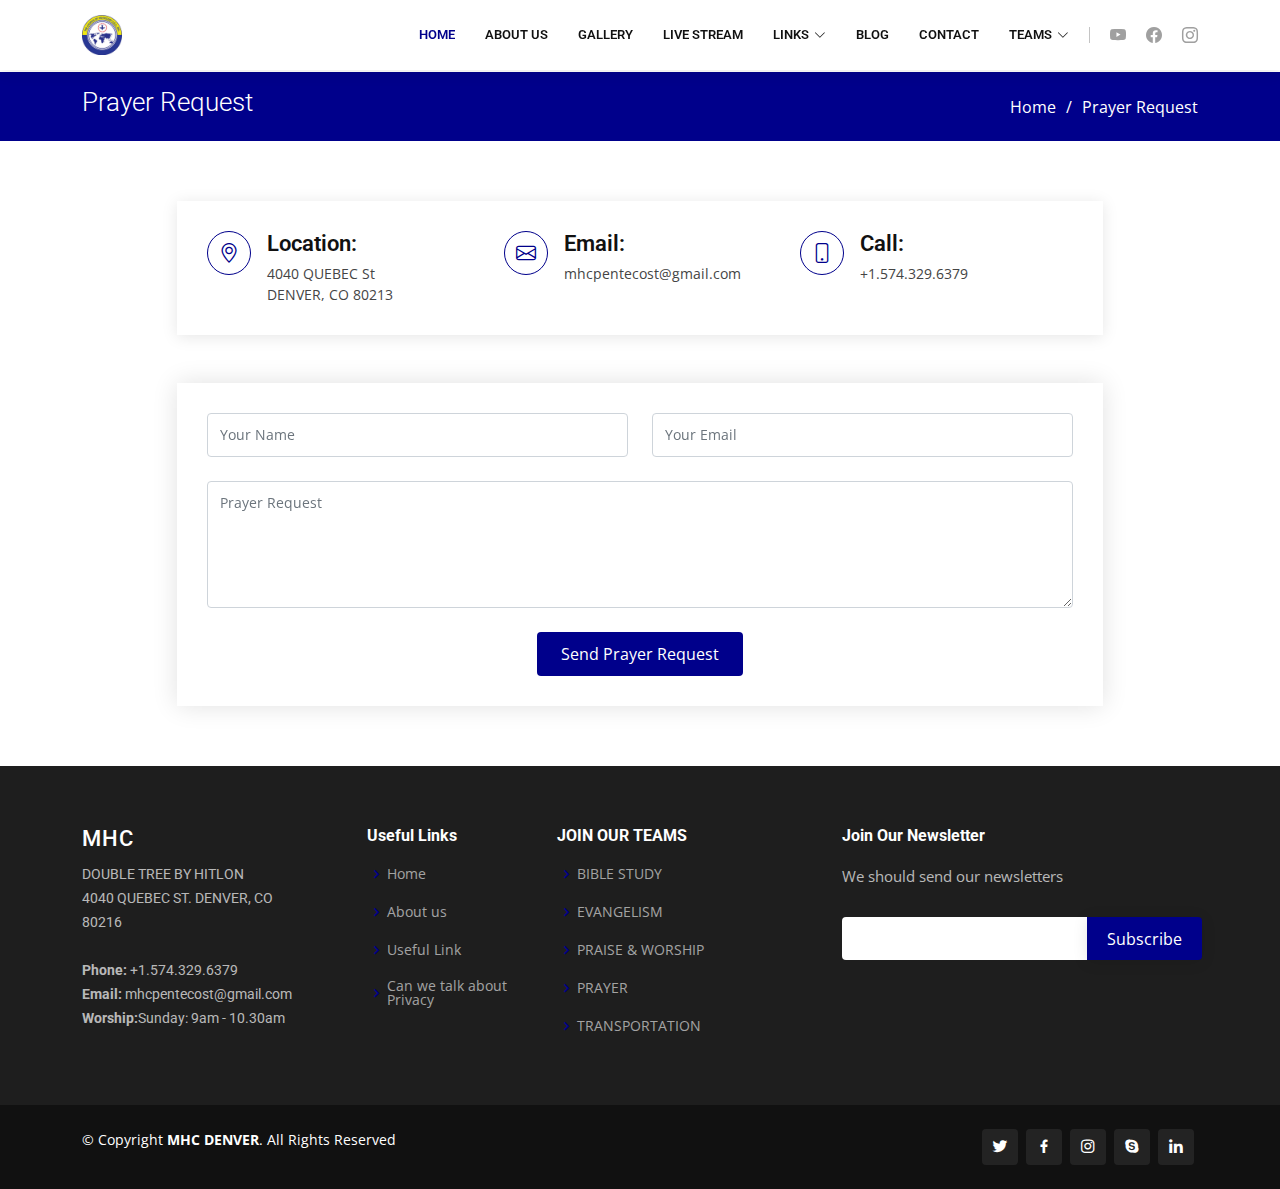
<file: prayer.html>
<!DOCTYPE html>
<html lang="en">

<head>
  <meta charset="utf-8">
  <meta content="width=device-width, initial-scale=1.0" name="viewport">

  <title>MHC-PENTECOST PRAYER</title>
  <meta content="" name="description">
  <meta content="" name="keywords">

  <!-- Favicons -->
  <link href="assets/img/favicon.png" rel="icon">
  <link href="assets/img/apple-touch-icon.png" rel="apple-touch-icon">

  <!-- Google Fonts -->
  <link href="https://fonts.googleapis.com/css?family=Open+Sans:300,300i,400,400i,600,600i,700,700i|Roboto:300,300i,400,400i,500,500i,600,600i,700,700i|Poppins:300,300i,400,400i,500,500i,600,600i,700,700i" rel="stylesheet">

  <!-- Vendor CSS Files -->
  <link href="assets/vendor/animate.css/animate.min.css" rel="stylesheet">
  <link href="assets/vendor/aos/aos.css" rel="stylesheet">
  <link href="assets/vendor/bootstrap/css/bootstrap.min.css" rel="stylesheet">
  <link href="assets/vendor/bootstrap-icons/bootstrap-icons.css" rel="stylesheet">
  <link href="assets/vendor/boxicons/css/boxicons.min.css" rel="stylesheet">
  <link href="assets/vendor/glightbox/css/glightbox.min.css" rel="stylesheet">
  <link href="assets/vendor/remixicon/remixicon.css" rel="stylesheet">
  <link href="assets/vendor/swiper/swiper-bundle.min.css" rel="stylesheet">

  <!-- Template Main CSS File -->
  <link href="assets/css/style.css" rel="stylesheet">

  <!-- =======================================================
  * Template Name: Company - v4.10.0
  * Template URL: https://bootstrapmade.com/company-free-html-bootstrap-template/
  * Author: BootstrapMade.com
  * License: https://bootstrapmade.com/license/
  ======================================================== -->
</head>

<body>

   <!-- ======= Header ======= -->
   <header id="header" class="fixed-top">
    <div class="container d-flex align-items-center">

      <h1 class="logo me-auto"><a href="index.html"><img src="assets/img/logo.png" alt="" class="img-fluid"></a></h1>
      <!-- Uncomment below if you prefer to use an image logo -->
      <!-- <a href="index.html" class="logo me-auto me-lg-0"><img src="assets/img/logo.png" alt="" class="img-fluid"></a>-->

      <nav id="navbar" class="navbar order-last order-lg-0">
        <ul>
          <li><a href="index.html" class="active">Home</a></li>

          
          <li><a href="about.html">ABOUT US</a></li>
          <li><a href="gallery.html">GALLERY</a></li>
          <li><a href="livestream.html">LIVE STREAM</a></li>
          <li class="dropdown"><a href="#"><span>LINKS</span> <i class="bi bi-chevron-down"></i></a>
            <ul>
              <li><a href="https://d1fdloi71mui9q.cloudfront.net/hXHL0EWHRMClNfEmG1xZ_KINDLY%20PAY%20YOUR%20TITHES%20AND%20OFFERING%20VIA%20ZELLE.pdf">TITHES AND OFFERING</a></li>
              <li><a href="https://docs.google.com/forms/d/e/1FAIpQLSdQizbCByrumXSGmxD3w73KKs8t3ctXB4lgPnqcuIXI6YXq2w/viewform">WELCOME FORM</a></li>
              <li><a href="team.html">ZELLE</a></li>
              <li><a href="https://linktr.ee/mhc.pentecost">LINK TREE</a></li>
            </ul>
          </li>
          <li><a href="blog.html">BLOG</a></li>
          <li><a href="contact.html">CONTACT</a></li>
          <li class="dropdown"><a href="#"><span>TEAMS</span> <i class="bi bi-chevron-down"></i></a>
            <ul>
              <li><a href="team.html">AUDIO-VISUAL TEAM</a></li>
              <li><a href="team.html">BIBLE STUDY TEAM</a></li>
              <li><a href="team.html">CARRER TEAM</a></li>
              <li><a href="team.html">CHILDREN’S TEAM</a></li>
              <li><a href="team.html">COUNSELING TEAM</a></li>
              <li><a href="team.html">EVANGELISM/FOLLOW-UP TEAM</a></li>
              <li><a href="team.html">FINANCE TEAM</a></li>
              <li><a href="team.html">HOSPITALITY TEAM</a></li>
              <li><a href="team.html">MARRIAGE TEAM</a></li>
              <li><a href="team.html">PLANNING TEAM</a></li>
              <li><a href="team.html">PRAISE & WORSHIP TEAM</a></li>
              <li><a href="team.html">PRAYER TEAM</a></li>
              <li><a href="team.html">PROGRAMMING TEAM</a></li>
              <li><a href="team.html">PROTOCOL TEAM</a></li>
              <li><a href="team.html">PUBLICITY TEAM</a></li>
              <li><a href="team.html">PULPIT TEAM</a></li>
              <li><a href="team.html">TRANSPORTATION TEAM</a></li>
            </ul>
          </li>
        </ul>
        <i class="bi bi-list mobile-nav-toggle"></i>
      </nav><!-- .navbar -->

      <div class="header-social-links d-flex">
        <a href="https://www.youtube.com/@MHC.PENTECOST" class="youtube"><i class="bu bi-youtube"></i></a>
        <a href="https://www.facebook.com/MHC.PENTECOST" class="facebook"><i class="bu bi-facebook"></i></a>
        <a href="https://www.instagram.com/milehighcity.cop/" class="instagram"><i class="bu bi-instagram"></i></a>
      </div>

    </div>
  </header><!-- End Header -->

  <main id="main">

    <!-- ======= Breadcrumbs ======= -->
    <section id="breadcrumbs" class="breadcrumbs">
      <div class="container">

        <div class="d-flex justify-content-between align-items-center">
          <h2>Prayer Request</h2>
          <ol>
            <li><a href="index.html">Home</a></li>
            <li>Prayer Request</li>
          </ol>
        </div>

      </div>
    </section><!-- End Breadcrumbs -->

    <!-- ======= Contact Section ======= -->
    

    <section id="contact" class="contact">
      <div class="container">

        <div class="row justify-content-center" data-aos="fade-up">

          <div class="col-lg-10">

            <div class="info-wrap">
              <div class="row">
                <div class="col-lg-4 info">
                  <i class="bi bi-geo-alt"></i>
                  <h4>Location:</h4>
                  <p>4040 QUEBEC St<br>DENVER, CO 80213</p>
                </div>

                <div class="col-lg-4 info mt-4 mt-lg-0">
                  <i class="bi bi-envelope"></i>
                  <h4>Email:</h4>
                  <p>mhcpentecost@gmail.com
                    <!-- <br>mhcpentecost@gmail.com -->
                  </p>
                </div>

                <div class="col-lg-4 info mt-4 mt-lg-0">
                  <i class="bi bi-phone"></i>
                  <h4>Call:</h4>
                  <p>+1.574.329.6379
                    <!-- <br>+1.574.329.6379</p> -->
                </div>
              </div>
            </div>

          </div>

        </div>

        <div class="row mt-5 justify-content-center" data-aos="fade-up">
          <div class="col-lg-10">
            <form action="forms/contact.php" method="post" role="form" class="php-email-form">
              <div class="row">
                <div class="col-md-6 form-group">
                  <input type="text" name="name" class="form-control" id="name" placeholder="Your Name" required>
                </div>
                <div class="col-md-6 form-group mt-3 mt-md-0">
                  <input type="email" class="form-control" name="email" id="email" placeholder="Your Email" required>
                </div>
              </div>
            
              <div class="form-group mt-3">
                <textarea class="form-control" name="message" rows="5" placeholder="Prayer Request" required></textarea>
              </div>
              <div class="my-3">
                <div class="loading">Loading</div>
                <div class="error-message"></div>
                <div class="sent-message">Your prayer request has been sent. Thank you!</div>
              </div>
              <div class="text-center"><button type="submit">Send Prayer Request</button></div>
            </form>
          </div>

        </div>

      </div>
    </section><!-- End Contact Section -->

  </main><!-- End #main -->

   <!-- ======= Footer ======= -->
   <footer id="footer">

    <div class="footer-top">
      <div class="container">
        <div class="row">

          <div class="col-lg-3 col-md-6 footer-contact">
            <h3>MHC</h3>
            <p>
              DOUBLE TREE BY HITLON<br>
              4040 QUEBEC ST. DENVER, CO<br>
              80216 <br><br>
              <strong>Phone:</strong> +1.574.329.6379<br>
              <strong>Email:</strong> mhcpentecost@gmail.com<br>
              <strong>Worship:</strong>Sunday: 9am - 10.30am<br>
            </p>
          </div>

          <div class="col-lg-2 col-md-6 footer-links">
            <h4>Useful Links</h4>
            <ul>
              <li><i class="bx bx-chevron-right"></i> <a href="index.html">Home</a></li>
              <li><i class="bx bx-chevron-right"></i> <a href="About.html">About us</a></li>
              <li><i class="bx bx-chevron-right"></i> <a href="https://linktr.ee/mhc.pentecost">Useful Link</a></li>
              <li><i class="bx bx-chevron-right"></i> <a href="index.html">Can we talk about Privacy</a></li>
            </ul>
          </div>

          <div class="col-lg-3 col-md-6 footer-links">
            <h4>JOIN OUR TEAMS</h4>
            <ul>
              <li><i class="bx bx-chevron-right"></i> <a href="#">BIBLE STUDY</a></li>
              <li><i class="bx bx-chevron-right"></i> <a href="#">EVANGELISM</a></li>
              <li><i class="bx bx-chevron-right"></i> <a href="#">PRAISE & WORSHIP</a></li>
              <li><i class="bx bx-chevron-right"></i> <a href="#">PRAYER</a></li>
              <li><i class="bx bx-chevron-right"></i> <a href="#">TRANSPORTATION</a></li>
            </ul>
          </div>

          <div class="col-lg-4 col-md-6 footer-newsletter">
            <h4>Join Our Newsletter</h4>
            <p>We should send our newsletters</p>
            <form action="" method="post">
              <input type="email" name="email"><input type="submit" value="Subscribe">
            </form>
          </div>

        </div>
      </div>
    </div>

    <div class="container d-md-flex py-4">

      <div class="me-md-auto text-center text-md-start">
        <div class="copyright">
          &copy; Copyright <strong><span>MHC DENVER</span></strong>. All Rights Reserved
        </div>
        
      </div>
      <div class="social-links text-center text-md-right pt-3 pt-md-0">
        <a href="#" class="twitter"><i class="bx bxl-twitter"></i></a>
        <a href="#" class="facebook"><i class="bx bxl-facebook"></i></a>
        <a href="#" class="instagram"><i class="bx bxl-instagram"></i></a>
        <a href="#" class="google-plus"><i class="bx bxl-skype"></i></a>
        <a href="#" class="linkedin"><i class="bx bxl-linkedin"></i></a>
      </div>
    </div>
  </footer><!-- End Footer -->

  <a href="#" class="back-to-top d-flex align-items-center justify-content-center"><i class="bi bi-arrow-up-short"></i></a>

  <!-- Vendor JS Files -->
  <script src="assets/vendor/aos/aos.js"></script>
  <script src="assets/vendor/bootstrap/js/bootstrap.bundle.min.js"></script>
  <script src="assets/vendor/glightbox/js/glightbox.min.js"></script>
  <script src="assets/vendor/isotope-layout/isotope.pkgd.min.js"></script>
  <script src="assets/vendor/swiper/swiper-bundle.min.js"></script>
  <script src="assets/vendor/waypoints/noframework.waypoints.js"></script>
  <script src="assets/vendor/php-email-form/validate.js"></script>

  <!-- Template Main JS File -->
  <script src="assets/js/main.js"></script>

</body>

</html>
</file>
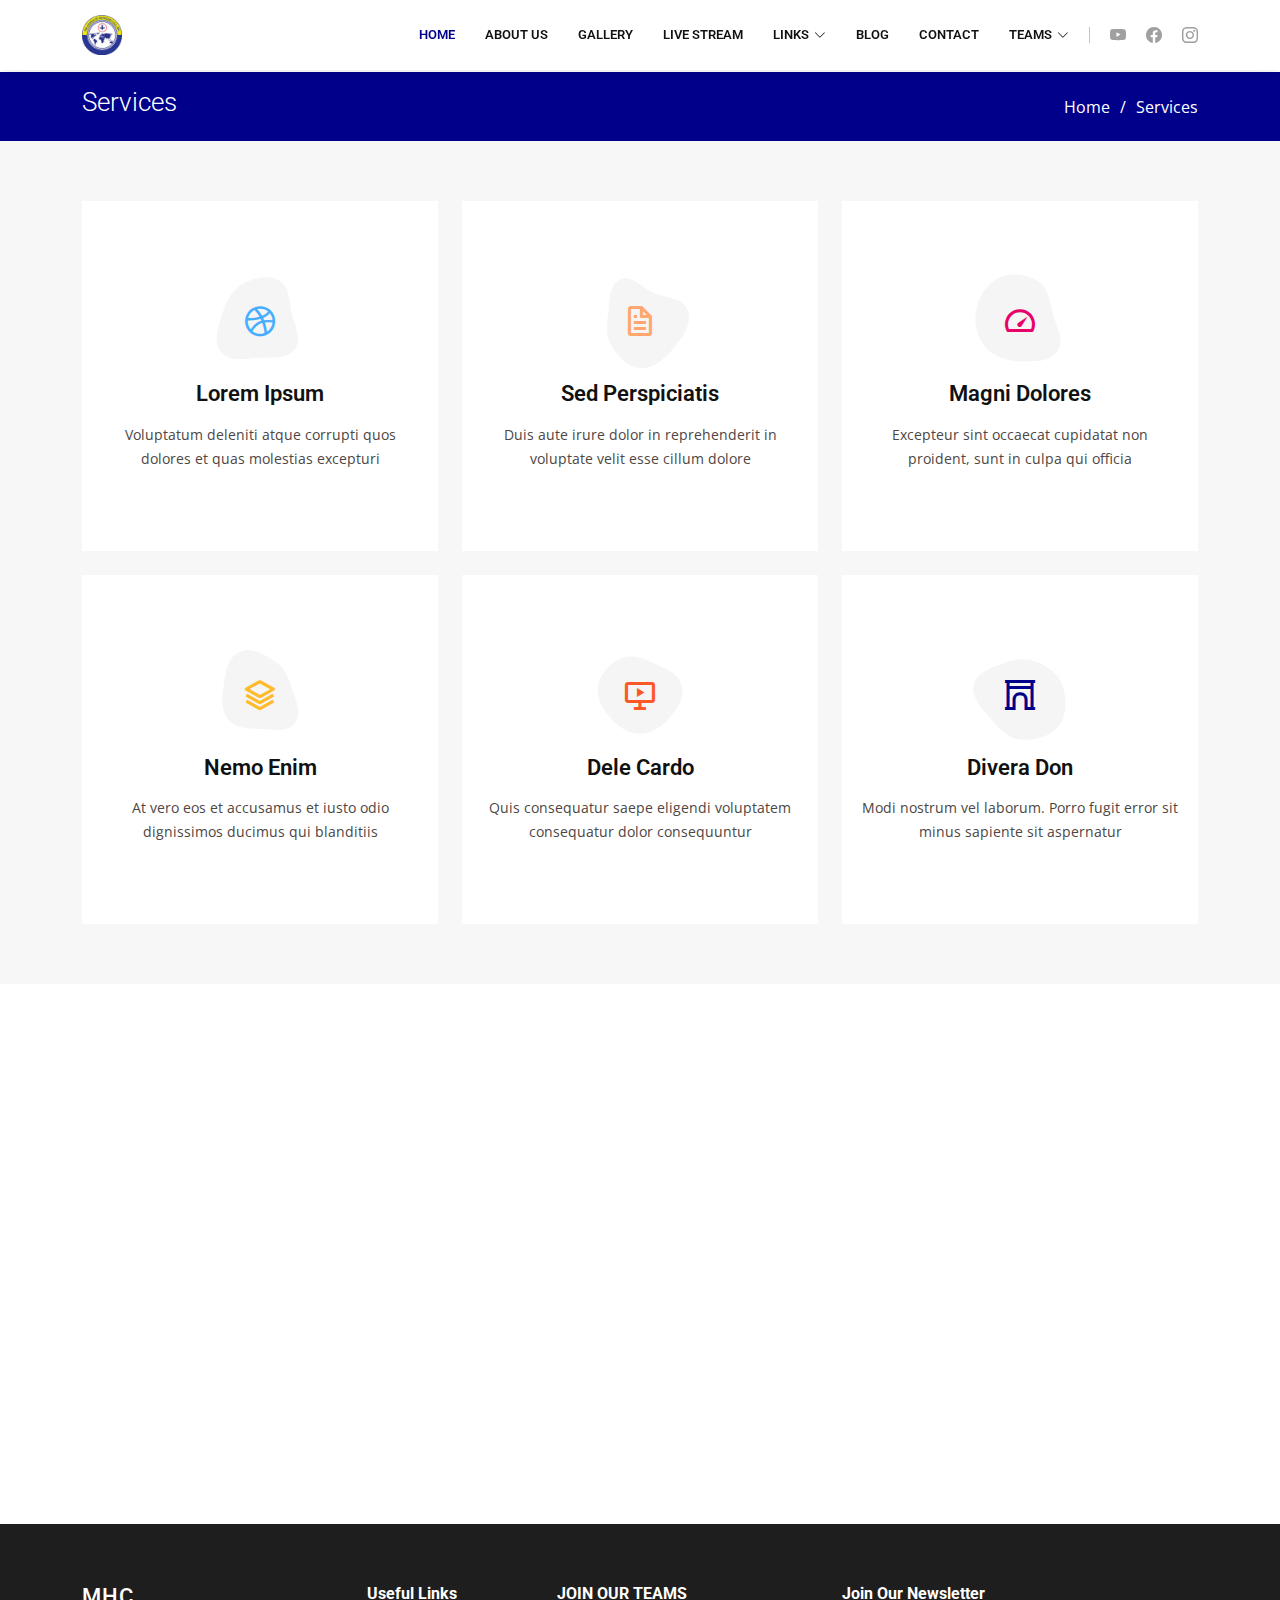
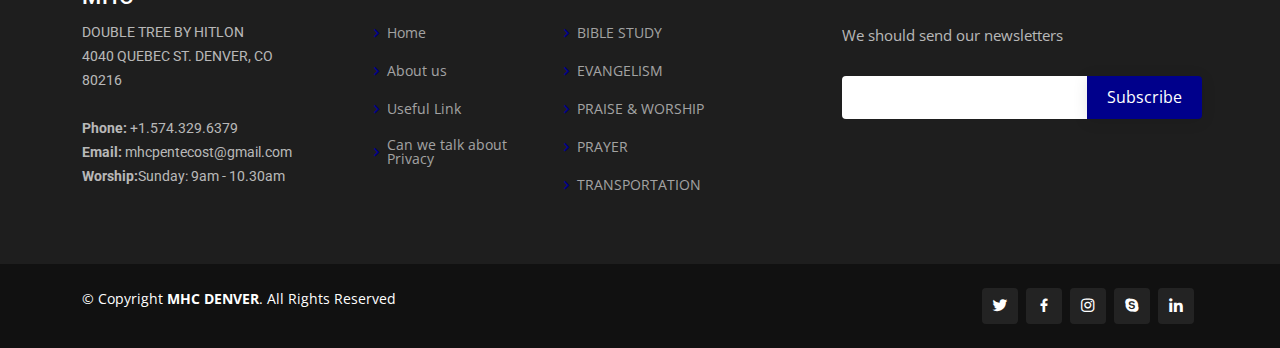
<file: Services.html>
<!DOCTYPE html>
<html lang="en">

<head>
  <meta charset="utf-8">
  <meta content="width=device-width, initial-scale=1.0" name="viewport">

  <title>Services - Company Bootstrap Template</title>
  <meta content="" name="description">
  <meta content="" name="keywords">

  <!-- Favicons -->
  <link href="assets/img/favicon.png" rel="icon">
  <link href="assets/img/apple-touch-icon.png" rel="apple-touch-icon">

  <!-- Google Fonts -->
  <link href="https://fonts.googleapis.com/css?family=Open+Sans:300,300i,400,400i,600,600i,700,700i|Roboto:300,300i,400,400i,500,500i,600,600i,700,700i|Poppins:300,300i,400,400i,500,500i,600,600i,700,700i" rel="stylesheet">

  <!-- Vendor CSS Files -->
  <link href="assets/vendor/animate.css/animate.min.css" rel="stylesheet">
  <link href="assets/vendor/aos/aos.css" rel="stylesheet">
  <link href="assets/vendor/bootstrap/css/bootstrap.min.css" rel="stylesheet">
  <link href="assets/vendor/bootstrap-icons/bootstrap-icons.css" rel="stylesheet">
  <link href="assets/vendor/boxicons/css/boxicons.min.css" rel="stylesheet">
  <link href="assets/vendor/glightbox/css/glightbox.min.css" rel="stylesheet">
  <link href="assets/vendor/remixicon/remixicon.css" rel="stylesheet">
  <link href="assets/vendor/swiper/swiper-bundle.min.css" rel="stylesheet">

  <!-- Template Main CSS File -->
  <link href="assets/css/style.css" rel="stylesheet">

  <!-- =======================================================
  * Template Name: Company - v4.10.0
  * Template URL: https://bootstrapmade.com/company-free-html-bootstrap-template/
  * Author: BootstrapMade.com
  * License: https://bootstrapmade.com/license/
  ======================================================== -->
</head>

<body>

    <!-- ======= Header ======= -->
    <header id="header" class="fixed-top">
      <div class="container d-flex align-items-center">
  
        <h1 class="logo me-auto"><a href="index.html"><img src="assets/img/logo.png" alt="" class="img-fluid"></a></h1>
        <!-- Uncomment below if you prefer to use an image logo -->
        <!-- <a href="index.html" class="logo me-auto me-lg-0"><img src="assets/img/logo.png" alt="" class="img-fluid"></a>-->
  
        <nav id="navbar" class="navbar order-last order-lg-0">
          <ul>
            <li><a href="index.html" class="active">Home</a></li>
  
            
            <li><a href="about.html">ABOUT US</a></li>
            <li><a href="gallery.html">GALLERY</a></li>
            <li><a href="livestream.html">LIVE STREAM</a></li>
            <li class="dropdown"><a href="#"><span>LINKS</span> <i class="bi bi-chevron-down"></i></a>
              <ul>
                <li><a href="https://d1fdloi71mui9q.cloudfront.net/hXHL0EWHRMClNfEmG1xZ_KINDLY%20PAY%20YOUR%20TITHES%20AND%20OFFERING%20VIA%20ZELLE.pdf">TITHES AND OFFERING</a></li>
                <li><a href="https://docs.google.com/forms/d/e/1FAIpQLSdQizbCByrumXSGmxD3w73KKs8t3ctXB4lgPnqcuIXI6YXq2w/viewform">WELCOME FORM</a></li>
                <li><a href="team.html">ZELLE</a></li>
                <li><a href="https://linktr.ee/mhc.pentecost">LINK TREE</a></li>
              </ul>
            </li>
            <li><a href="blog.html">BLOG</a></li>
            <li><a href="contact.html">CONTACT</a></li>
            <li class="dropdown"><a href="#"><span>TEAMS</span> <i class="bi bi-chevron-down"></i></a>
              <ul>
                <li><a href="team.html">AUDIO-VISUAL TEAM</a></li>
                <li><a href="team.html">BIBLE STUDY TEAM</a></li>
                <li><a href="team.html">CARRER TEAM</a></li>
                <li><a href="team.html">CHILDREN’S TEAM</a></li>
                <li><a href="team.html">COUNSELING TEAM</a></li>
                <li><a href="team.html">EVANGELISM/FOLLOW-UP TEAM</a></li>
                <li><a href="team.html">FINANCE TEAM</a></li>
                <li><a href="team.html">HOSPITALITY TEAM</a></li>
                <li><a href="team.html">MARRIAGE TEAM</a></li>
                <li><a href="team.html">PLANNING TEAM</a></li>
                <li><a href="team.html">PRAISE & WORSHIP TEAM</a></li>
                <li><a href="team.html">PRAYER TEAM</a></li>
                <li><a href="team.html">PROGRAMMING TEAM</a></li>
                <li><a href="team.html">PROTOCOL TEAM</a></li>
                <li><a href="team.html">PUBLICITY TEAM</a></li>
                <li><a href="team.html">PULPIT TEAM</a></li>
                <li><a href="team.html">TRANSPORTATION TEAM</a></li>
              </ul>
            </li>
          </ul>
          <i class="bi bi-list mobile-nav-toggle"></i>
        </nav><!-- .navbar -->
  
        <div class="header-social-links d-flex">
          <a href="https://www.youtube.com/@MHC.PENTECOST" class="youtube"><i class="bu bi-youtube"></i></a>
          <a href="https://www.facebook.com/MHC.PENTECOST" class="facebook"><i class="bu bi-facebook"></i></a>
          <a href="https://www.instagram.com/milehighcity.cop/" class="instagram"><i class="bu bi-instagram"></i></a>
        </div>
  
      </div>
    </header><!-- End Header -->

  <main id="main">

    <!-- ======= Breadcrumbs ======= -->
    <section id="breadcrumbs" class="breadcrumbs">
      <div class="container">

        <div class="d-flex justify-content-between align-items-center">
          <h2>Services</h2>
          <ol>
            <li><a href="index.html">Home</a></li>
            <li>Services</li>
          </ol>
        </div>

      </div>
    </section><!-- End Breadcrumbs -->

    <!-- ======= Services Section ======= -->
    <section id="services" class="services section-bg">
      <div class="container" data-aos="fade-up">

        <div class="row">
          <div class="col-lg-4 col-md-6 d-flex align-items-stretch" data-aos="zoom-in" data-aos-delay="100">
            <div class="icon-box iconbox-blue">
              <div class="icon">
                <svg width="100" height="100" viewBox="0 0 600 600" xmlns="http://www.w3.org/2000/svg">
                  <path stroke="none" stroke-width="0" fill="#f5f5f5" d="M300,521.0016835830174C376.1290562159157,517.8887921683347,466.0731472004068,529.7835943286574,510.70327084640275,468.03025145048787C554.3714126377745,407.6079735673963,508.03601936045806,328.9844924480964,491.2728898941984,256.3432110539036C474.5976632858925,184.082847569629,479.9380746630129,96.60480741107993,416.23090153303,58.64404602377083C348.86323505073057,18.502131276798302,261.93793281208167,40.57373210992963,193.5410806939664,78.93577620505333C130.42746243093433,114.334589627462,98.30271207620316,179.96522072025542,76.75703585869454,249.04625023123273C51.97151888228291,328.5150500222984,13.704378332031375,421.85034740162234,66.52175969318436,486.19268352777647C119.04800174914682,550.1803526380478,217.28368757567262,524.383925680826,300,521.0016835830174"></path>
                </svg>
                <i class="bx bxl-dribbble"></i>
              </div>
              <h4><a href="">Lorem Ipsum</a></h4>
              <p>Voluptatum deleniti atque corrupti quos dolores et quas molestias excepturi</p>
            </div>
          </div>

          <div class="col-lg-4 col-md-6 d-flex align-items-stretch mt-4 mt-md-0" data-aos="zoom-in" data-aos-delay="200">
            <div class="icon-box iconbox-orange ">
              <div class="icon">
                <svg width="100" height="100" viewBox="0 0 600 600" xmlns="http://www.w3.org/2000/svg">
                  <path stroke="none" stroke-width="0" fill="#f5f5f5" d="M300,582.0697525312426C382.5290701553225,586.8405444964366,449.9789794690241,525.3245884688669,502.5850820975895,461.55621195738473C556.606425686781,396.0723002908107,615.8543463187945,314.28637112970534,586.6730223649479,234.56875336149918C558.9533121215079,158.8439757836574,454.9685369536778,164.00468322053177,381.49747125262974,130.76875717737553C312.15926192815925,99.40240125094834,248.97055460311594,18.661163978235184,179.8680185752513,50.54337015887873C110.5421016452524,82.52863877960104,119.82277516462835,180.83849132639028,109.12597500060166,256.43424936330496C100.08760227029461,320.3096726198365,92.17705696193138,384.0621239912766,124.79988738764834,439.7174275375508C164.83382741302287,508.01625554203684,220.96474134820875,577.5009287672846,300,582.0697525312426"></path>
                </svg>
                <i class="bx bx-file"></i>
              </div>
              <h4><a href="">Sed Perspiciatis</a></h4>
              <p>Duis aute irure dolor in reprehenderit in voluptate velit esse cillum dolore</p>
            </div>
          </div>

          <div class="col-lg-4 col-md-6 d-flex align-items-stretch mt-4 mt-lg-0" data-aos="zoom-in" data-aos-delay="300">
            <div class="icon-box iconbox-pink">
              <div class="icon">
                <svg width="100" height="100" viewBox="0 0 600 600" xmlns="http://www.w3.org/2000/svg">
                  <path stroke="none" stroke-width="0" fill="#f5f5f5" d="M300,541.5067337569781C382.14930387511276,545.0595476570109,479.8736841581634,548.3450877840088,526.4010558755058,480.5488172755941C571.5218469581645,414.80211281144784,517.5187510058486,332.0715597781072,496.52539010469104,255.14436215662573C477.37192572678356,184.95920475031193,473.57363656557914,105.61284051026155,413.0603344069578,65.22779650032875C343.27470386102294,18.654635553484475,251.2091493199835,5.337323636656869,175.0934190732945,40.62881213300186C97.87086631185822,76.43348514350839,51.98124368387456,156.15599469081315,36.44837278890362,239.84606092416172C21.716077023791087,319.22268207091537,43.775223500013084,401.1760424656574,96.891909868211,461.97329694683043C147.22146801428983,519.5804099606455,223.5754009179313,538.201503339737,300,541.5067337569781"></path>
                </svg>
                <i class="bx bx-tachometer"></i>
              </div>
              <h4><a href="">Magni Dolores</a></h4>
              <p>Excepteur sint occaecat cupidatat non proident, sunt in culpa qui officia</p>
            </div>
          </div>

          <div class="col-lg-4 col-md-6 d-flex align-items-stretch mt-4" data-aos="zoom-in" data-aos-delay="100">
            <div class="icon-box iconbox-yellow">
              <div class="icon">
                <svg width="100" height="100" viewBox="0 0 600 600" xmlns="http://www.w3.org/2000/svg">
                  <path stroke="none" stroke-width="0" fill="#f5f5f5" d="M300,503.46388370962813C374.79870501325706,506.71871716319447,464.8034551963731,527.1746412648533,510.4981551193396,467.86667711651364C555.9287308511215,408.9015244558933,512.6030010748507,327.5744911775523,490.211057578863,256.5855673507754C471.097692560561,195.9906835881958,447.69079081568157,138.11976852964426,395.19560036434837,102.3242989838813C329.3053358748298,57.3949838291264,248.02791733380457,8.279543830951368,175.87071277845988,42.242879143198664C103.41431057327972,76.34704239035025,93.79494320519305,170.9812938413882,81.28167332365135,250.07896920659033C70.17666984294237,320.27484674793965,64.84698225790005,396.69656628748305,111.28512138212992,450.4950937839243C156.20124167950087,502.5303643271138,231.32542653798444,500.4755392045468,300,503.46388370962813"></path>
                </svg>
                <i class="bx bx-layer"></i>
              </div>
              <h4><a href="">Nemo Enim</a></h4>
              <p>At vero eos et accusamus et iusto odio dignissimos ducimus qui blanditiis</p>
            </div>
          </div>

          <div class="col-lg-4 col-md-6 d-flex align-items-stretch mt-4" data-aos="zoom-in" data-aos-delay="200">
            <div class="icon-box iconbox-red">
              <div class="icon">
                <svg width="100" height="100" viewBox="0 0 600 600" xmlns="http://www.w3.org/2000/svg">
                  <path stroke="none" stroke-width="0" fill="#f5f5f5" d="M300,532.3542879108572C369.38199826031484,532.3153073249985,429.10787420159085,491.63046689027357,474.5244479745417,439.17860296908856C522.8885846962883,383.3225815378663,569.1668002868075,314.3205725914397,550.7432151929288,242.7694973846089C532.6665558377875,172.5657663291529,456.2379748765914,142.6223662098291,390.3689995646985,112.34683881706744C326.66090330228417,83.06452184765237,258.84405631176094,53.51806209861945,193.32584062364296,78.48882559362697C121.61183558270385,105.82097193414197,62.805066853699245,167.19869350419734,48.57481801355237,242.6138429142374C34.843463184063346,315.3850353017275,76.69343916112496,383.4422959591041,125.22947124332185,439.3748458443577C170.7312796277747,491.8107796887764,230.57421082200815,532.3932930995766,300,532.3542879108572"></path>
                </svg>
                <i class="bx bx-slideshow"></i>
              </div>
              <h4><a href="">Dele Cardo</a></h4>
              <p>Quis consequatur saepe eligendi voluptatem consequatur dolor consequuntur</p>
            </div>
          </div>

          <div class="col-lg-4 col-md-6 d-flex align-items-stretch mt-4" data-aos="zoom-in" data-aos-delay="300">
            <div class="icon-box iconbox-teal">
              <div class="icon">
                <svg width="100" height="100" viewBox="0 0 600 600" xmlns="http://www.w3.org/2000/svg">
                  <path stroke="none" stroke-width="0" fill="#f5f5f5" d="M300,566.797414625762C385.7384707136149,576.1784315230908,478.7894351017131,552.8928747891023,531.9192734346935,484.94944893311C584.6109503024035,417.5663521118492,582.489472248146,322.67544863468447,553.9536738515405,242.03673114598146C529.1557734026468,171.96086150256528,465.24506316201064,127.66468636344209,395.9583748389544,100.7403814666027C334.2173773831606,76.7482773500951,269.4350130405921,84.62216499799875,207.1952322260088,107.2889140133804C132.92018162631612,134.33871894543012,41.79353780512637,160.00259165414826,22.644507872594943,236.69541883565114C3.319112789854554,314.0945973066697,72.72355303640163,379.243833228382,124.04198916343866,440.3218312028393C172.9286146004772,498.5055451809895,224.45579914871206,558.5317968840102,300,566.797414625762"></path>
                </svg>
                <i class="bx bx-arch"></i>
              </div>
              <h4><a href="">Divera Don</a></h4>
              <p>Modi nostrum vel laborum. Porro fugit error sit minus sapiente sit aspernatur</p>
            </div>
          </div>

        </div>

      </div>
    </section><!-- End Services Section -->

    <!-- ======= Features Section ======= -->
    <section id="features" class="features">
      <div class="container" data-aos="fade-up">

        <div class="section-title">
          <h2>Features</h2>
          <p>Magnam dolores commodi suscipit. Necessitatibus eius consequatur ex aliquid fuga eum quidem. Sit sint consectetur velit. Quisquam quos quisquam cupiditate. Et nemo qui impedit suscipit alias ea. Quia fugiat sit in iste officiis commodi quidem hic quas.</p>
        </div>

        <div class="row">
          <div class="col-lg-3 col-md-4">
            <div class="icon-box">
              <i class="ri-store-line" style="color: #ffbb2c;"></i>
              <h3><a href="">Lorem Ipsum</a></h3>
            </div>
          </div>
          <div class="col-lg-3 col-md-4 mt-4 mt-md-0">
            <div class="icon-box">
              <i class="ri-bar-chart-box-line" style="color: #5578ff;"></i>
              <h3><a href="">Dolor Sitema</a></h3>
            </div>
          </div>
          <div class="col-lg-3 col-md-4 mt-4 mt-md-0">
            <div class="icon-box">
              <i class="ri-calendar-todo-line" style="color: #e80368;"></i>
              <h3><a href="">Sed perspiciatis</a></h3>
            </div>
          </div>
          <div class="col-lg-3 col-md-4 mt-4 mt-lg-0">
            <div class="icon-box">
              <i class="ri-paint-brush-line" style="color: #e361ff;"></i>
              <h3><a href="">Magni Dolores</a></h3>
            </div>
          </div>
          <div class="col-lg-3 col-md-4 mt-4">
            <div class="icon-box">
              <i class="ri-database-2-line" style="color: #47aeff;"></i>
              <h3><a href="">Nemo Enim</a></h3>
            </div>
          </div>
          <div class="col-lg-3 col-md-4 mt-4">
            <div class="icon-box">
              <i class="ri-gradienter-line" style="color: #ffa76e;"></i>
              <h3><a href="">Eiusmod Tempor</a></h3>
            </div>
          </div>
          <div class="col-lg-3 col-md-4 mt-4">
            <div class="icon-box">
              <i class="ri-file-list-3-line" style="color: #11dbcf;"></i>
              <h3><a href="">Midela Teren</a></h3>
            </div>
          </div>
          <div class="col-lg-3 col-md-4 mt-4">
            <div class="icon-box">
              <i class="ri-price-tag-2-line" style="color: #4233ff;"></i>
              <h3><a href="">Pira Neve</a></h3>
            </div>
          </div>
          <div class="col-lg-3 col-md-4 mt-4">
            <div class="icon-box">
              <i class="ri-anchor-line" style="color: #b2904f;"></i>
              <h3><a href="">Dirada Pack</a></h3>
            </div>
          </div>
          <div class="col-lg-3 col-md-4 mt-4">
            <div class="icon-box">
              <i class="ri-disc-line" style="color: #b20969;"></i>
              <h3><a href="">Moton Ideal</a></h3>
            </div>
          </div>
          <div class="col-lg-3 col-md-4 mt-4">
            <div class="icon-box">
              <i class="ri-base-station-line" style="color: #ff5828;"></i>
              <h3><a href="">Verdo Park</a></h3>
            </div>
          </div>
          <div class="col-lg-3 col-md-4 mt-4">
            <div class="icon-box">
              <i class="ri-fingerprint-line" style="color: #29cc61;"></i>
              <h3><a href="">Flavor Nivelanda</a></h3>
            </div>
          </div>
        </div>

      </div>
    </section><!-- End Features Section -->

  </main><!-- End #main -->

  <!-- ======= Footer ======= -->
  <footer id="footer">

    <div class="footer-top">
      <div class="container">
        <div class="row">

          <div class="col-lg-3 col-md-6 footer-contact">
            <h3>MHC</h3>
            <p>
              DOUBLE TREE BY HITLON<br>
              4040 QUEBEC ST. DENVER, CO<br>
              80216 <br><br>
              <strong>Phone:</strong> +1.574.329.6379<br>
              <strong>Email:</strong> mhcpentecost@gmail.com<br>
              <strong>Worship:</strong>Sunday: 9am - 10.30am<br>
            </p>
          </div>

          <div class="col-lg-2 col-md-6 footer-links">
            <h4>Useful Links</h4>
            <ul>
              <li><i class="bx bx-chevron-right"></i> <a href="index.html">Home</a></li>
              <li><i class="bx bx-chevron-right"></i> <a href="About.html">About us</a></li>
              <li><i class="bx bx-chevron-right"></i> <a href="https://linktr.ee/mhc.pentecost">Useful Link</a></li>
              <li><i class="bx bx-chevron-right"></i> <a href="index.html">Can we talk about Privacy</a></li>
            </ul>
          </div>

          <div class="col-lg-3 col-md-6 footer-links">
            <h4>JOIN OUR TEAMS</h4>
            <ul>
              <li><i class="bx bx-chevron-right"></i> <a href="#">BIBLE STUDY</a></li>
              <li><i class="bx bx-chevron-right"></i> <a href="#">EVANGELISM</a></li>
              <li><i class="bx bx-chevron-right"></i> <a href="#">PRAISE & WORSHIP</a></li>
              <li><i class="bx bx-chevron-right"></i> <a href="#">PRAYER</a></li>
              <li><i class="bx bx-chevron-right"></i> <a href="#">TRANSPORTATION</a></li>
            </ul>
          </div>

          <div class="col-lg-4 col-md-6 footer-newsletter">
            <h4>Join Our Newsletter</h4>
            <p>We should send our newsletters</p>
            <form action="" method="post">
              <input type="email" name="email"><input type="submit" value="Subscribe">
            </form>
          </div>

        </div>
      </div>
    </div>

    <div class="container d-md-flex py-4">

      <div class="me-md-auto text-center text-md-start">
        <div class="copyright">
          &copy; Copyright <strong><span>MHC DENVER</span></strong>. All Rights Reserved
        </div>
        
      </div>
      <div class="social-links text-center text-md-right pt-3 pt-md-0">
        <a href="#" class="twitter"><i class="bx bxl-twitter"></i></a>
        <a href="#" class="facebook"><i class="bx bxl-facebook"></i></a>
        <a href="#" class="instagram"><i class="bx bxl-instagram"></i></a>
        <a href="#" class="google-plus"><i class="bx bxl-skype"></i></a>
        <a href="#" class="linkedin"><i class="bx bxl-linkedin"></i></a>
      </div>
    </div>
  </footer><!-- End Footer -->

  <a href="#" class="back-to-top d-flex align-items-center justify-content-center"><i class="bi bi-arrow-up-short"></i></a>

  <!-- Vendor JS Files -->
  <script src="assets/vendor/aos/aos.js"></script>
  <script src="assets/vendor/bootstrap/js/bootstrap.bundle.min.js"></script>
  <script src="assets/vendor/glightbox/js/glightbox.min.js"></script>
  <script src="assets/vendor/isotope-layout/isotope.pkgd.min.js"></script>
  <script src="assets/vendor/swiper/swiper-bundle.min.js"></script>
  <script src="assets/vendor/waypoints/noframework.waypoints.js"></script>
  <script src="assets/vendor/php-email-form/validate.js"></script>

  <!-- Template Main JS File -->
  <script src="assets/js/main.js"></script>

</body>

</html>
</file>
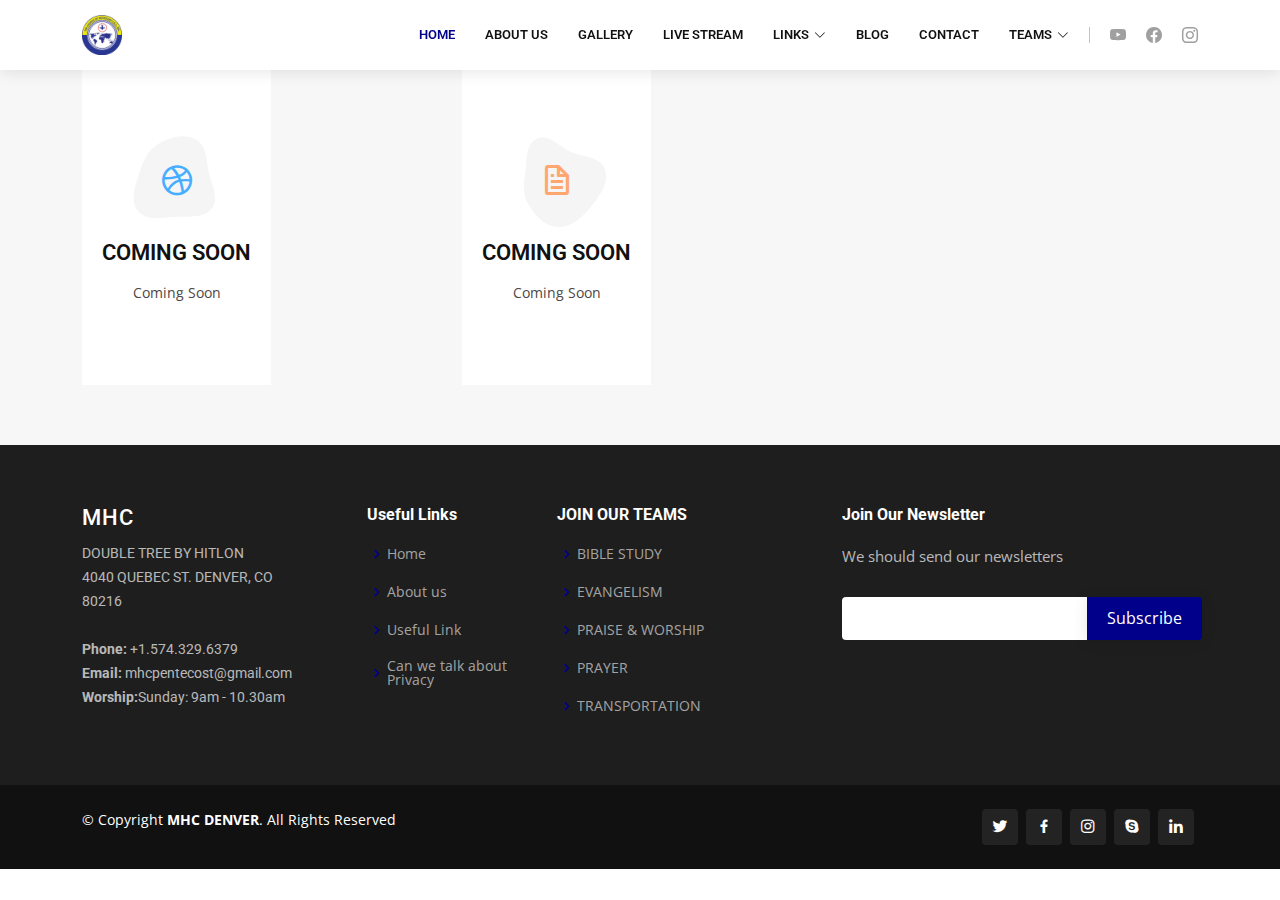
<file: team.html>
<!DOCTYPE html>
<html lang="en">

<head>
  <meta charset="utf-8">
  <meta content="width=device-width, initial-scale=1.0" name="viewport">

  <title>MHCDENVER-INDEX</title>
  <meta content="" name="description">
  <meta content="" name="keywords">

  <!-- Favicons -->
  <link href="assets/img/favicon.png" rel="icon">
  <link href="assets/img/apple-touch-icon.png" rel="apple-touch-icon">

  <!-- Google Fonts -->
  <link href="https://fonts.googleapis.com/css?family=Open+Sans:300,300i,400,400i,600,600i,700,700i|Roboto:300,300i,400,400i,500,500i,600,600i,700,700i|Poppins:300,300i,400,400i,500,500i,600,600i,700,700i" rel="stylesheet">

  <!-- Vendor CSS Files -->
  <link href="assets/vendor/animate.css/animate.min.css" rel="stylesheet">
  <link href="assets/vendor/aos/aos.css" rel="stylesheet">
  <link href="assets/vendor/bootstrap/css/bootstrap.min.css" rel="stylesheet">
  <link href="assets/vendor/bootstrap-icons/bootstrap-icons.css" rel="stylesheet">
  <link href="assets/vendor/boxicons/css/boxicons.min.css" rel="stylesheet">
  <link href="assets/vendor/glightbox/css/glightbox.min.css" rel="stylesheet">
  <link href="assets/vendor/remixicon/remixicon.css" rel="stylesheet">
  <link href="assets/vendor/swiper/swiper-bundle.min.css" rel="stylesheet">

  <!-- Template Main CSS File -->
  <link href="assets/css/style.css" rel="stylesheet">

 
</head>

<body>

    <!-- ======= Header ======= -->
    <header id="header" class="fixed-top">
        <div class="container d-flex align-items-center">
    
          <h1 class="logo me-auto"><a href="index.html"><img src="assets/img/logo.png" alt="" class="img-fluid"></a></h1>
          <!-- Uncomment below if you prefer to use an image logo -->
          <!-- <a href="index.html" class="logo me-auto me-lg-0"><img src="assets/img/logo.png" alt="" class="img-fluid"></a>-->
    
          <nav id="navbar" class="navbar order-last order-lg-0">
            <ul>
              <li><a href="index.html" class="active">Home</a></li>
    
              
              <li><a href="about.html">ABOUT US</a></li>
              <li><a href="gallery.html">GALLERY</a></li>
              <li><a href="livestream.html">LIVE STREAM</a></li>
              <li class="dropdown"><a href="#"><span>LINKS</span> <i class="bi bi-chevron-down"></i></a>
                <ul>
                  <li><a href="https://d1fdloi71mui9q.cloudfront.net/hXHL0EWHRMClNfEmG1xZ_KINDLY%20PAY%20YOUR%20TITHES%20AND%20OFFERING%20VIA%20ZELLE.pdf">TITHES AND OFFERING</a></li>
                  <li><a href="https://docs.google.com/forms/d/e/1FAIpQLSdQizbCByrumXSGmxD3w73KKs8t3ctXB4lgPnqcuIXI6YXq2w/viewform">WELCOME FORM</a></li>
                  <li><a href="team.html">ZELLE</a></li>
                  <li><a href="https://linktr.ee/mhc.pentecost">LINK TREE</a></li>
                </ul>
              </li>
              <li><a href="blog.html">BLOG</a></li>
              <li><a href="contact.html">CONTACT</a></li>
              <li class="dropdown"><a href="#"><span>TEAMS</span> <i class="bi bi-chevron-down"></i></a>
                <ul>
                  <li><a href="team.html">AUDIO-VISUAL TEAM</a></li>
                  <li><a href="team.html">BIBLE STUDY TEAM</a></li>
                  <li><a href="team.html">CARRER TEAM</a></li>
                  <li><a href="team.html">CHILDREN’S TEAM</a></li>
                  <li><a href="team.html">COUNSELING TEAM</a></li>
                  <li><a href="team.html">EVANGELISM/FOLLOW-UP TEAM</a></li>
                  <li><a href="team.html">FINANCE TEAM</a></li>
                  <li><a href="team.html">HOSPITALITY TEAM</a></li>
                  <li><a href="team.html">MARRIAGE TEAM</a></li>
                  <li><a href="team.html">PLANNING TEAM</a></li>
                  <li><a href="team.html">PRAISE & WORSHIP TEAM</a></li>
                  <li><a href="team.html">PRAYER TEAM</a></li>
                  <li><a href="team.html">PROGRAMMING TEAM</a></li>
                  <li><a href="team.html">PROTOCOL TEAM</a></li>
                  <li><a href="team.html">PUBLICITY TEAM</a></li>
                  <li><a href="team.html">PULPIT TEAM</a></li>
                  <li><a href="team.html">TRANSPORTATION TEAM</a></li>
                </ul>
              </li>
            </ul>
            <i class="bi bi-list mobile-nav-toggle"></i>
          </nav><!-- .navbar -->
    
          <div class="header-social-links d-flex">
            <a href="https://www.youtube.com/@MHC.PENTECOST" class="youtube"><i class="bu bi-youtube"></i></a>
            <a href="https://www.facebook.com/MHC.PENTECOST" class="facebook"><i class="bu bi-facebook"></i></a>
            <a href="https://www.instagram.com/milehighcity.cop/" class="instagram"><i class="bu bi-instagram"></i></a>
          </div>
    
        </div>
      </header><!-- End Header -->

  

  <main id="main">

    

    <!-- ======= Services Section ======= -->
    <section id="services" class="services section-bg">
      <div class="container" data-aos="fade-up">

        <div class="row">
          <div class="col-lg-4 col-md-6 d-flex align-items-stretch" data-aos="zoom-in" data-aos-delay="100">
            <div class="icon-box iconbox-blue">
              <div class="icon">
                <svg width="100" height="100" viewBox="0 0 600 600" xmlns="http://www.w3.org/2000/svg">
                  <path stroke="none" stroke-width="0" fill="#f5f5f5" d="M300,521.0016835830174C376.1290562159157,517.8887921683347,466.0731472004068,529.7835943286574,510.70327084640275,468.03025145048787C554.3714126377745,407.6079735673963,508.03601936045806,328.9844924480964,491.2728898941984,256.3432110539036C474.5976632858925,184.082847569629,479.9380746630129,96.60480741107993,416.23090153303,58.64404602377083C348.86323505073057,18.502131276798302,261.93793281208167,40.57373210992963,193.5410806939664,78.93577620505333C130.42746243093433,114.334589627462,98.30271207620316,179.96522072025542,76.75703585869454,249.04625023123273C51.97151888228291,328.5150500222984,13.704378332031375,421.85034740162234,66.52175969318436,486.19268352777647C119.04800174914682,550.1803526380478,217.28368757567262,524.383925680826,300,521.0016835830174"></path>
                </svg>
                <i class="bx bxl-dribbble"></i>
              </div>
              <h4><a href="">COMING SOON</a></h4>
              <p>Coming Soon</p>
            </div>
          </div>

          <div class="col-lg-4 col-md-6 d-flex align-items-stretch mt-4 mt-md-0" data-aos="zoom-in" data-aos-delay="200">
            <div class="icon-box iconbox-orange ">
              <div class="icon">
                <svg width="100" height="100" viewBox="0 0 600 600" xmlns="http://www.w3.org/2000/svg">
                  <path stroke="none" stroke-width="0" fill="#f5f5f5" d="M300,582.0697525312426C382.5290701553225,586.8405444964366,449.9789794690241,525.3245884688669,502.5850820975895,461.55621195738473C556.606425686781,396.0723002908107,615.8543463187945,314.28637112970534,586.6730223649479,234.56875336149918C558.9533121215079,158.8439757836574,454.9685369536778,164.00468322053177,381.49747125262974,130.76875717737553C312.15926192815925,99.40240125094834,248.97055460311594,18.661163978235184,179.8680185752513,50.54337015887873C110.5421016452524,82.52863877960104,119.82277516462835,180.83849132639028,109.12597500060166,256.43424936330496C100.08760227029461,320.3096726198365,92.17705696193138,384.0621239912766,124.79988738764834,439.7174275375508C164.83382741302287,508.01625554203684,220.96474134820875,577.5009287672846,300,582.0697525312426"></path>
                </svg>
                <i class="bx bx-file"></i>
              </div>
              <h4><a href="">COMING SOON</a></h4>
              <p>Coming Soon</p>
            </div>
          </div>  
          
        </div>

      </div>
    </section><!-- End Services Section -->

   

   
  </main><!-- End #main -->

  <!-- ======= Footer ======= -->
  <footer id="footer">

    <div class="footer-top">
      <div class="container">
        <div class="row">

          <div class="col-lg-3 col-md-6 footer-contact">
            <h3>MHC</h3>
            <p>
              DOUBLE TREE BY HITLON<br>
              4040 QUEBEC ST. DENVER, CO<br>
              80216 <br><br>
              <strong>Phone:</strong> +1.574.329.6379<br>
              <strong>Email:</strong> mhcpentecost@gmail.com<br>
              <strong>Worship:</strong>Sunday: 9am - 10.30am<br>
            </p>
          </div>

          <div class="col-lg-2 col-md-6 footer-links">
            <h4>Useful Links</h4>
            <ul>
              <li><i class="bx bx-chevron-right"></i> <a href="index.html">Home</a></li>
              <li><i class="bx bx-chevron-right"></i> <a href="About.html">About us</a></li>
              <li><i class="bx bx-chevron-right"></i> <a href="https://linktr.ee/mhc.pentecost">Useful Link</a></li>
              <li><i class="bx bx-chevron-right"></i> <a href="index.html">Can we talk about Privacy</a></li>
            </ul>
          </div>

          <div class="col-lg-3 col-md-6 footer-links">
            <h4>JOIN OUR TEAMS</h4>
            <ul>
              <li><i class="bx bx-chevron-right"></i> <a href="#">BIBLE STUDY</a></li>
              <li><i class="bx bx-chevron-right"></i> <a href="#">EVANGELISM</a></li>
              <li><i class="bx bx-chevron-right"></i> <a href="#">PRAISE & WORSHIP</a></li>
              <li><i class="bx bx-chevron-right"></i> <a href="#">PRAYER</a></li>
              <li><i class="bx bx-chevron-right"></i> <a href="#">TRANSPORTATION</a></li>
            </ul>
          </div>

          <div class="col-lg-4 col-md-6 footer-newsletter">
            <h4>Join Our Newsletter</h4>
            <p>We should send our newsletters</p>
            <form action="" method="post">
              <input type="email" name="email"><input type="submit" value="Subscribe">
            </form>
          </div>

        </div>
      </div>
    </div>

    <div class="container d-md-flex py-4">

      <div class="me-md-auto text-center text-md-start">
        <div class="copyright">
          &copy; Copyright <strong><span>MHC DENVER</span></strong>. All Rights Reserved
        </div>
        
      </div>
      <div class="social-links text-center text-md-right pt-3 pt-md-0">
        <a href="#" class="twitter"><i class="bx bxl-twitter"></i></a>
        <a href="#" class="facebook"><i class="bx bxl-facebook"></i></a>
        <a href="#" class="instagram"><i class="bx bxl-instagram"></i></a>
        <a href="#" class="google-plus"><i class="bx bxl-skype"></i></a>
        <a href="#" class="linkedin"><i class="bx bxl-linkedin"></i></a>
      </div>
    </div>
  </footer><!-- End Footer -->

  <a href="#" class="back-to-top d-flex align-items-center justify-content-center"><i class="bi bi-arrow-up-short"></i></a>

  <!-- Vendor JS Files -->
  <script src="assets/vendor/aos/aos.js"></script>
  <script src="assets/vendor/bootstrap/js/bootstrap.bundle.min.js"></script>
  <script src="assets/vendor/glightbox/js/glightbox.min.js"></script>
  <script src="assets/vendor/isotope-layout/isotope.pkgd.min.js"></script>
  <script src="assets/vendor/swiper/swiper-bundle.min.js"></script>
  <script src="assets/vendor/waypoints/noframework.waypoints.js"></script>
  <script src="assets/vendor/php-email-form/validate.js"></script>

  <!-- Template Main JS File -->
  <script src="assets/js/main.js"></script>

</body>

</html>
</file>
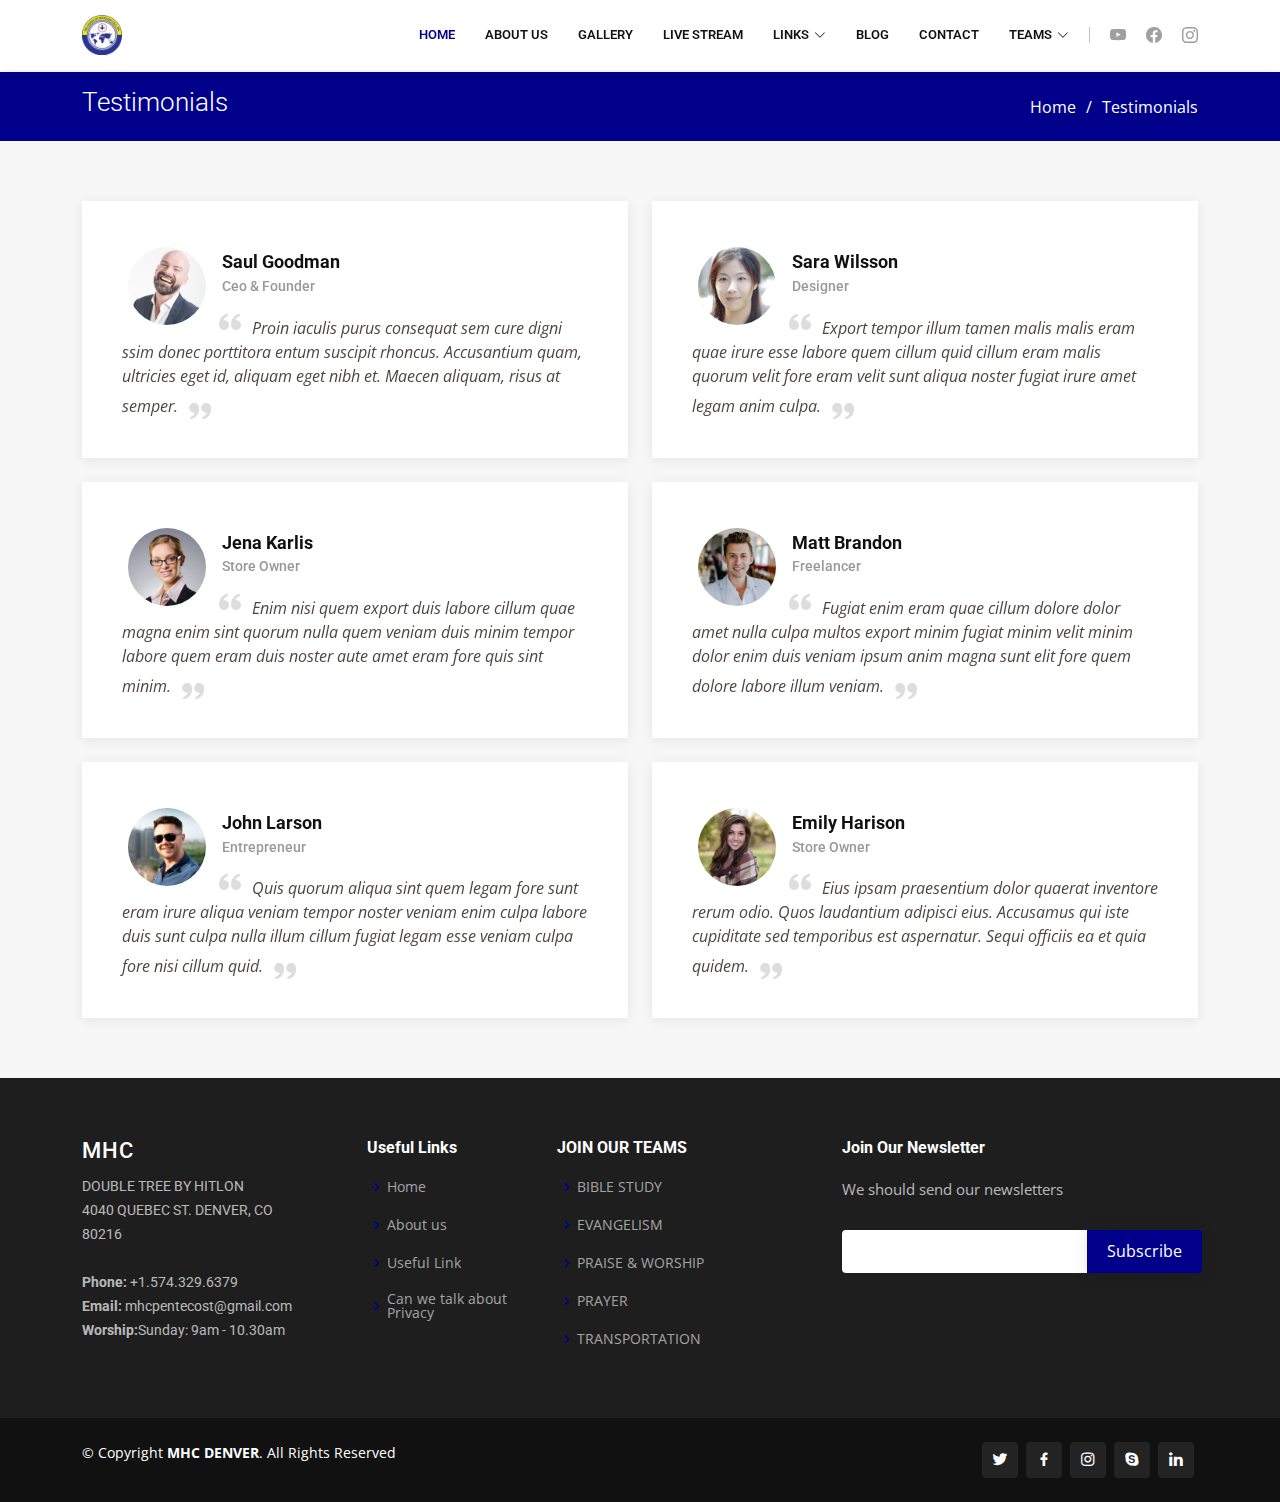
<file: testimonials.html>
<!DOCTYPE html>
<html lang="en">

<head>
  <meta charset="utf-8">
  <meta content="width=device-width, initial-scale=1.0" name="viewport">

  <title>Testimonials - Company Bootstrap Template</title>
  <meta content="" name="description">
  <meta content="" name="keywords">

  <!-- Favicons -->
  <link href="assets/img/favicon.png" rel="icon">
  <link href="assets/img/apple-touch-icon.png" rel="apple-touch-icon">

  <!-- Google Fonts -->
  <link href="https://fonts.googleapis.com/css?family=Open+Sans:300,300i,400,400i,600,600i,700,700i|Roboto:300,300i,400,400i,500,500i,600,600i,700,700i|Poppins:300,300i,400,400i,500,500i,600,600i,700,700i" rel="stylesheet">

  <!-- Vendor CSS Files -->
  <link href="assets/vendor/animate.css/animate.min.css" rel="stylesheet">
  <link href="assets/vendor/aos/aos.css" rel="stylesheet">
  <link href="assets/vendor/bootstrap/css/bootstrap.min.css" rel="stylesheet">
  <link href="assets/vendor/bootstrap-icons/bootstrap-icons.css" rel="stylesheet">
  <link href="assets/vendor/boxicons/css/boxicons.min.css" rel="stylesheet">
  <link href="assets/vendor/glightbox/css/glightbox.min.css" rel="stylesheet">
  <link href="assets/vendor/remixicon/remixicon.css" rel="stylesheet">
  <link href="assets/vendor/swiper/swiper-bundle.min.css" rel="stylesheet">

  <!-- Template Main CSS File -->
  <link href="assets/css/style.css" rel="stylesheet">

  <!-- =======================================================
  * Template Name: Company - v4.10.0
  * Template URL: https://bootstrapmade.com/company-free-html-bootstrap-template/
  * Author: BootstrapMade.com
  * License: https://bootstrapmade.com/license/
  ======================================================== -->
</head>

<body>

   <!-- ======= Header ======= -->
   <header id="header" class="fixed-top">
    <div class="container d-flex align-items-center">

      <h1 class="logo me-auto"><a href="index.html"><img src="assets/img/logo.png" alt="" class="img-fluid"></a></h1>
      <!-- Uncomment below if you prefer to use an image logo -->
      <!-- <a href="index.html" class="logo me-auto me-lg-0"><img src="assets/img/logo.png" alt="" class="img-fluid"></a>-->

      <nav id="navbar" class="navbar order-last order-lg-0">
        <ul>
          <li><a href="index.html" class="active">Home</a></li>

          
          <li><a href="about.html">ABOUT US</a></li>
          <li><a href="gallery.html">GALLERY</a></li>
          <li><a href="livestream.html">LIVE STREAM</a></li>
          <li class="dropdown"><a href="#"><span>LINKS</span> <i class="bi bi-chevron-down"></i></a>
            <ul>
              <li><a href="https://d1fdloi71mui9q.cloudfront.net/hXHL0EWHRMClNfEmG1xZ_KINDLY%20PAY%20YOUR%20TITHES%20AND%20OFFERING%20VIA%20ZELLE.pdf">TITHES AND OFFERING</a></li>
              <li><a href="https://docs.google.com/forms/d/e/1FAIpQLSdQizbCByrumXSGmxD3w73KKs8t3ctXB4lgPnqcuIXI6YXq2w/viewform">WELCOME FORM</a></li>
              <li><a href="team.html">ZELLE</a></li>
              <li><a href="https://linktr.ee/mhc.pentecost">LINK TREE</a></li>
            </ul>
          </li>
          <li><a href="blog.html">BLOG</a></li>
          <li><a href="contact.html">CONTACT</a></li>
          <li class="dropdown"><a href="#"><span>TEAMS</span> <i class="bi bi-chevron-down"></i></a>
            <ul>
              <li><a href="team.html">AUDIO-VISUAL TEAM</a></li>
              <li><a href="team.html">BIBLE STUDY TEAM</a></li>
              <li><a href="team.html">CARRER TEAM</a></li>
              <li><a href="team.html">CHILDREN’S TEAM</a></li>
              <li><a href="team.html">COUNSELING TEAM</a></li>
              <li><a href="team.html">EVANGELISM/FOLLOW-UP TEAM</a></li>
              <li><a href="team.html">FINANCE TEAM</a></li>
              <li><a href="team.html">HOSPITALITY TEAM</a></li>
              <li><a href="team.html">MARRIAGE TEAM</a></li>
              <li><a href="team.html">PLANNING TEAM</a></li>
              <li><a href="team.html">PRAISE & WORSHIP TEAM</a></li>
              <li><a href="team.html">PRAYER TEAM</a></li>
              <li><a href="team.html">PROGRAMMING TEAM</a></li>
              <li><a href="team.html">PROTOCOL TEAM</a></li>
              <li><a href="team.html">PUBLICITY TEAM</a></li>
              <li><a href="team.html">PULPIT TEAM</a></li>
              <li><a href="team.html">TRANSPORTATION TEAM</a></li>
            </ul>
          </li>
        </ul>
        <i class="bi bi-list mobile-nav-toggle"></i>
      </nav><!-- .navbar -->

      <div class="header-social-links d-flex">
        <a href="https://www.youtube.com/@MHC.PENTECOST" class="youtube"><i class="bu bi-youtube"></i></a>
        <a href="https://www.facebook.com/MHC.PENTECOST" class="facebook"><i class="bu bi-facebook"></i></a>
        <a href="https://www.instagram.com/milehighcity.cop/" class="instagram"><i class="bu bi-instagram"></i></a>
      </div>

    </div>
  </header><!-- End Header -->


  <main id="main">

    <!-- ======= Breadcrumbs ======= -->
    <section id="breadcrumbs" class="breadcrumbs">
      <div class="container">

        <div class="d-flex justify-content-between align-items-center">
          <h2>Testimonials</h2>
          <ol>
            <li><a href="index.html">Home</a></li>
            <li>Testimonials</li>
          </ol>
        </div>

      </div>
    </section><!-- End Breadcrumbs -->

    <!-- ======= Testimonials Section ======= -->
    <section id="testimonials" class="testimonials section-bg">
      <div class="container">

        <div class="row">

          <div class="col-lg-6" data-aos="fade-up">
            <div class="testimonial-item">
              <img src="assets/img/testimonials/testimonials-1.jpg" class="testimonial-img" alt="">
              <h3>Saul Goodman</h3>
              <h4>Ceo &amp; Founder</h4>
              <p>
                <i class="bx bxs-quote-alt-left quote-icon-left"></i>
                Proin iaculis purus consequat sem cure digni ssim donec porttitora entum suscipit rhoncus. Accusantium quam, ultricies eget id, aliquam eget nibh et. Maecen aliquam, risus at semper.
                <i class="bx bxs-quote-alt-right quote-icon-right"></i>
              </p>
            </div>
          </div>

          <div class="col-lg-6" data-aos="fade-up" data-aos-delay="100">
            <div class="testimonial-item mt-4 mt-lg-0">
              <img src="assets/img/testimonials/testimonials-2.jpg" class="testimonial-img" alt="">
              <h3>Sara Wilsson</h3>
              <h4>Designer</h4>
              <p>
                <i class="bx bxs-quote-alt-left quote-icon-left"></i>
                Export tempor illum tamen malis malis eram quae irure esse labore quem cillum quid cillum eram malis quorum velit fore eram velit sunt aliqua noster fugiat irure amet legam anim culpa.
                <i class="bx bxs-quote-alt-right quote-icon-right"></i>
              </p>
            </div>
          </div>

          <div class="col-lg-6" data-aos="fade-up" data-aos-delay="200">
            <div class="testimonial-item mt-4">
              <img src="assets/img/testimonials/testimonials-3.jpg" class="testimonial-img" alt="">
              <h3>Jena Karlis</h3>
              <h4>Store Owner</h4>
              <p>
                <i class="bx bxs-quote-alt-left quote-icon-left"></i>
                Enim nisi quem export duis labore cillum quae magna enim sint quorum nulla quem veniam duis minim tempor labore quem eram duis noster aute amet eram fore quis sint minim.
                <i class="bx bxs-quote-alt-right quote-icon-right"></i>
              </p>
            </div>
          </div>

          <div class="col-lg-6" data-aos="fade-up" data-aos-delay="300">
            <div class="testimonial-item mt-4">
              <img src="assets/img/testimonials/testimonials-4.jpg" class="testimonial-img" alt="">
              <h3>Matt Brandon</h3>
              <h4>Freelancer</h4>
              <p>
                <i class="bx bxs-quote-alt-left quote-icon-left"></i>
                Fugiat enim eram quae cillum dolore dolor amet nulla culpa multos export minim fugiat minim velit minim dolor enim duis veniam ipsum anim magna sunt elit fore quem dolore labore illum veniam.
                <i class="bx bxs-quote-alt-right quote-icon-right"></i>
              </p>
            </div>
          </div>

          <div class="col-lg-6" data-aos="fade-up" data-aos-delay="400">
            <div class="testimonial-item mt-4">
              <img src="assets/img/testimonials/testimonials-5.jpg" class="testimonial-img" alt="">
              <h3>John Larson</h3>
              <h4>Entrepreneur</h4>
              <p>
                <i class="bx bxs-quote-alt-left quote-icon-left"></i>
                Quis quorum aliqua sint quem legam fore sunt eram irure aliqua veniam tempor noster veniam enim culpa labore duis sunt culpa nulla illum cillum fugiat legam esse veniam culpa fore nisi cillum quid.
                <i class="bx bxs-quote-alt-right quote-icon-right"></i>
              </p>
            </div>
          </div>

          <div class="col-lg-6" data-aos="fade-up" data-aos-delay="500">
            <div class="testimonial-item mt-4">
              <img src="assets/img/testimonials/testimonials-6.jpg" class="testimonial-img" alt="">
              <h3>Emily Harison</h3>
              <h4>Store Owner</h4>
              <p>
                <i class="bx bxs-quote-alt-left quote-icon-left"></i>
                Eius ipsam praesentium dolor quaerat inventore rerum odio. Quos laudantium adipisci eius. Accusamus qui iste cupiditate sed temporibus est aspernatur. Sequi officiis ea et quia quidem.
                <i class="bx bxs-quote-alt-right quote-icon-right"></i>
              </p>
            </div>
          </div>

        </div>

      </div>
    </section><!-- End Testimonials Section -->

  </main><!-- End #main -->

   <!-- ======= Footer ======= -->
   <footer id="footer">

    <div class="footer-top">
      <div class="container">
        <div class="row">

          <div class="col-lg-3 col-md-6 footer-contact">
            <h3>MHC</h3>
            <p>
              DOUBLE TREE BY HITLON<br>
              4040 QUEBEC ST. DENVER, CO<br>
              80216 <br><br>
              <strong>Phone:</strong> +1.574.329.6379<br>
              <strong>Email:</strong> mhcpentecost@gmail.com<br>
              <strong>Worship:</strong>Sunday: 9am - 10.30am<br>
            </p>
          </div>

          <div class="col-lg-2 col-md-6 footer-links">
            <h4>Useful Links</h4>
            <ul>
              <li><i class="bx bx-chevron-right"></i> <a href="index.html">Home</a></li>
              <li><i class="bx bx-chevron-right"></i> <a href="About.html">About us</a></li>
              <li><i class="bx bx-chevron-right"></i> <a href="https://linktr.ee/mhc.pentecost">Useful Link</a></li>
              <li><i class="bx bx-chevron-right"></i> <a href="index.html">Can we talk about Privacy</a></li>
            </ul>
          </div>

          <div class="col-lg-3 col-md-6 footer-links">
            <h4>JOIN OUR TEAMS</h4>
            <ul>
              <li><i class="bx bx-chevron-right"></i> <a href="#">BIBLE STUDY</a></li>
              <li><i class="bx bx-chevron-right"></i> <a href="#">EVANGELISM</a></li>
              <li><i class="bx bx-chevron-right"></i> <a href="#">PRAISE & WORSHIP</a></li>
              <li><i class="bx bx-chevron-right"></i> <a href="#">PRAYER</a></li>
              <li><i class="bx bx-chevron-right"></i> <a href="#">TRANSPORTATION</a></li>
            </ul>
          </div>

          <div class="col-lg-4 col-md-6 footer-newsletter">
            <h4>Join Our Newsletter</h4>
            <p>We should send our newsletters</p>
            <form action="" method="post">
              <input type="email" name="email"><input type="submit" value="Subscribe">
            </form>
          </div>

        </div>
      </div>
    </div>

    <div class="container d-md-flex py-4">

      <div class="me-md-auto text-center text-md-start">
        <div class="copyright">
          &copy; Copyright <strong><span>MHC DENVER</span></strong>. All Rights Reserved
        </div>
        
      </div>
      <div class="social-links text-center text-md-right pt-3 pt-md-0">
        <a href="#" class="twitter"><i class="bx bxl-twitter"></i></a>
        <a href="#" class="facebook"><i class="bx bxl-facebook"></i></a>
        <a href="#" class="instagram"><i class="bx bxl-instagram"></i></a>
        <a href="#" class="google-plus"><i class="bx bxl-skype"></i></a>
        <a href="#" class="linkedin"><i class="bx bxl-linkedin"></i></a>
      </div>
    </div>
  </footer><!-- End Footer -->

  <a href="#" class="back-to-top d-flex align-items-center justify-content-center"><i class="bi bi-arrow-up-short"></i></a>

  <!-- Vendor JS Files -->
  <script src="assets/vendor/aos/aos.js"></script>
  <script src="assets/vendor/bootstrap/js/bootstrap.bundle.min.js"></script>
  <script src="assets/vendor/glightbox/js/glightbox.min.js"></script>
  <script src="assets/vendor/isotope-layout/isotope.pkgd.min.js"></script>
  <script src="assets/vendor/swiper/swiper-bundle.min.js"></script>
  <script src="assets/vendor/waypoints/noframework.waypoints.js"></script>
  <script src="assets/vendor/php-email-form/validate.js"></script>

  <!-- Template Main JS File -->
  <script src="assets/js/main.js"></script>

</body>

</html>
</file>
<file: assets/css/style.css>
/**
* Template Name: Company - v4.10.0
* Template URL: https://bootstrapmade.com/company-free-html-bootstrap-template/
* Author: BootstrapMade.com
* License: https://bootstrapmade.com/license/
*/

/*--------------------------------------------------------------
# General
--------------------------------------------------------------*/
body {
  font-family: "Open Sans", sans-serif;
  color: #4d4643;
}

a {
  color: darkblue;
  text-decoration: none;
}

a:hover {
  color: darkblue;
  text-decoration: none;
}

h1,
h2,
h3,
h4,
h5,
h6 {
  font-family: "Roboto", sans-serif;
}

/*--------------------------------------------------------------
# Back to top button
--------------------------------------------------------------*/
.back-to-top {
  position: fixed;
  visibility: hidden;
  opacity: 0;
  right: 15px;
  bottom: 15px;
  z-index: 996;
  background: darkblue;
  width: 40px;
  height: 40px;
  border-radius: 4px;
  transition: all 0.4s;
}

.back-to-top i {
  font-size: 28px;
  color: #fff;
  line-height: 0;
}

.back-to-top:hover {
  background: darkblue;
  color: #fff;
}

.back-to-top.active {
  visibility: visible;
  opacity: 1;
}

/*--------------------------------------------------------------
# Disable AOS delay on mobile
--------------------------------------------------------------*/
@media screen and (max-width: 768px) {
  [data-aos-delay] {
    transition-delay: 0 !important;
  }
}

/*--------------------------------------------------------------
# Header
--------------------------------------------------------------*/
#header {
  background: #fff;
  transition: all 0.5s;
  z-index: 997;
  padding: 15px 0;
  box-shadow: 0px 2px 15px rgba(0, 0, 0, 0.1);
}

#header .logo {
  font-size: 28px;
  margin: 0;
  padding: 0;
  line-height: 1;
  font-weight: 700;
  letter-spacing: 0.5px;
  text-transform: uppercase;
}

#header .logo a {
  color: #111;
}

#header .logo a span {
  color: darkblue;
}

#header .logo img {
  max-height: 40px;
}

/*--------------------------------------------------------------
# Header Social Links
--------------------------------------------------------------*/
.header-social-links {
  margin-left: 20px;
  border-left: 1px solid #c4c4c4;
}

.header-social-links a {
  color: #a0a0a0;
  display: inline-block;
  line-height: 0px;
  transition: 0.3s;
  padding-left: 20px;
}

.header-social-links a i {
  line-height: 0;
}

.header-social-links a:hover {
  color: darkblue;
}

@media (max-width: 768px) {
  .header-social-links {
    padding: 0 15px 0 0;
    border-left: 0;
  }
}

/*--------------------------------------------------------------
# Navigation Menu
--------------------------------------------------------------*/
/**
* Desktop Navigation 
*/
.navbar {
  padding: 0;
}

.navbar ul {
  margin: 0;
  padding: 0;
  display: flex;
  list-style: none;
  align-items: center;
}

.navbar li {
  position: relative;
}

.navbar a,
.navbar a:focus {
  display: flex;
  align-items: center;
  justify-content: space-between;
  padding: 10px 0 10px 30px;
  font-family: "Roboto", sans-serif;
  font-size: 13px;
  font-weight: 600;
  color: #111;
  white-space: nowrap;
  text-transform: uppercase;
  transition: 0.3s;
}

.navbar a i,
.navbar a:focus i {
  font-size: 12px;
  line-height: 0;
  margin-left: 5px;
}

.navbar a:hover,
.navbar .active,
.navbar .active:focus,
.navbar li:hover>a {
  color: darkblue;
}

.navbar .dropdown ul {
  display: block;
  position: absolute;
  left: 14px;
  top: calc(100% + 30px);
  margin: 0;
  padding: 10px 0;
  z-index: 99;
  opacity: 0;
  visibility: hidden;
  background: #fff;
  box-shadow: 0px 0px 30px rgba(127, 137, 161, 0.25);
  transition: 0.3s;
  border-top: 2px solid darkblue;
}

.navbar .dropdown ul li {
  min-width: 200px;
}

.navbar .dropdown ul a {
  padding: 10px 20px;
  font-size: 14px;
  font-weight: 500;
  text-transform: none;
  color: #111;
}

.navbar .dropdown ul a i {
  font-size: 12px;
}

.navbar .dropdown ul a:hover,
.navbar .dropdown ul .active:hover,
.navbar .dropdown ul li:hover>a {
  color: darkblue;
}

.navbar .dropdown:hover>ul {
  opacity: 1;
  top: 100%;
  visibility: visible;
}

.navbar .dropdown .dropdown ul {
  top: 0;
  left: calc(100% - 30px);
  visibility: hidden;
}

.navbar .dropdown .dropdown:hover>ul {
  opacity: 1;
  top: 0;
  left: 100%;
  visibility: visible;
}

@media (max-width: 1366px) {
  .navbar .dropdown .dropdown ul {
    left: -90%;
  }

  .navbar .dropdown .dropdown:hover>ul {
    left: -100%;
  }
}

/**
* Mobile Navigation 
*/
.mobile-nav-toggle {
  color: #111;
  font-size: 28px;
  cursor: pointer;
  display: none;
  line-height: 0;
  transition: 0.5s;
}

.mobile-nav-toggle.bi-x {
  color: #fff;
}

@media (max-width: 991px) {
  .mobile-nav-toggle {
    display: block;
  }

  .navbar ul {
    display: none;
  }
}

.navbar-mobile {
  position: fixed;
  overflow: hidden;
  top: 0;
  right: 0;
  left: 0;
  bottom: 0;
  background: rgba(0, 0, 0, 0.9);
  transition: 0.3s;
  z-index: 999;
}

.navbar-mobile .mobile-nav-toggle {
  position: absolute;
  top: 15px;
  right: 15px;
}

.navbar-mobile ul {
  display: block;
  position: absolute;
  top: 55px;
  right: 15px;
  bottom: 15px;
  left: 15px;
  padding: 10px 0;
  background-color: #fff;
  overflow-y: auto;
  transition: 0.3s;
}

.navbar-mobile a,
.navbar-mobile a:focus {
  padding: 10px 20px;
  font-size: 15px;
  color: #111;
}

.navbar-mobile a:hover,
.navbar-mobile .active,
.navbar-mobile li:hover>a {
  color: darkblue;
}

.navbar-mobile .getstarted,
.navbar-mobile .getstarted:focus {
  margin: 15px;
}

.navbar-mobile .dropdown ul {
  position: static;
  display: none;
  margin: 10px 20px;
  padding: 10px 0;
  z-index: 99;
  opacity: 1;
  visibility: visible;
  background: #fff;
  box-shadow: 0px 0px 30px rgba(127, 137, 161, 0.25);
}

.navbar-mobile .dropdown ul li {
  min-width: 200px;
}

.navbar-mobile .dropdown ul a {
  padding: 10px 20px;
}

.navbar-mobile .dropdown ul a i {
  font-size: 12px;
}

.navbar-mobile .dropdown ul a:hover,
.navbar-mobile .dropdown ul .active:hover,
.navbar-mobile .dropdown ul li:hover>a {
  color: darkblue;
}

.navbar-mobile .dropdown>.dropdown-active {
  display: block;
}

/*--------------------------------------------------------------
# Hero Section
--------------------------------------------------------------*/
#hero {
  width: 100%;
  height: 100vh;
  background-color: rgba(0, 0, 0, 0.8);
  overflow: hidden;
  position: relative;
}

#hero .carousel,
#hero .carousel-inner,
#hero .carousel-item,
#hero .carousel-item::before {
  background-size: cover;
  background-position: center;
  background-repeat: no-repeat;
  position: absolute;
  top: 0;
  right: 0;
  left: 0;
  bottom: 0;
}

#hero .carousel-container {
  display: flex;
  align-items: flex-end;
  justify-content: center;
  position: absolute;
  bottom: 60px;
  top: 70px;
  left: 55px;
  right: 55px;
}

#hero .carousel-content {
  background: rgba(4, 4, 4, 0.7);
  padding: 20px;
  color: #fff;
  border-top: 5px solid darkblue;
}

#hero .carousel-content h2 {
  color: #fff;
  margin-bottom: 20px;
  font-size: 28px;
  font-weight: 700;
}

#hero .btn-get-started {
  font-family: "Roboto", sans-serif;
  font-weight: 500;
  font-size: 14px;
  letter-spacing: 1px;
  display: inline-block;
  padding: 12px 32px;
  border-radius: 4px;
  transition: 0.5s;
  line-height: 1;
  margin: 10px;
  color: #fff;
  -webkit-animation-delay: 0.8s;
  animation-delay: 0.8s;
  border: 2px solid darkblue;
}

#hero .btn-get-started:hover {
  background: darkblue;
  color: #fff;
  text-decoration: none;
}

#hero .carousel-inner .carousel-item {
  transition-property: opacity;
  background-position: center top;
}

#hero .carousel-inner .carousel-item,
#hero .carousel-inner .active.carousel-item-start,
#hero .carousel-inner .active.carousel-item-end {
  opacity: 0;
}

#hero .carousel-inner .active,
#hero .carousel-inner .carousel-item-next.carousel-item-start,
#hero .carousel-inner .carousel-item-prev.carousel-item-end {
  opacity: 1;
  transition: 0.5s;
}

#hero .carousel-inner .carousel-item-next,
#hero .carousel-inner .carousel-item-prev,
#hero .carousel-inner .active.carousel-item-start,
#hero .carousel-inner .active.carousel-item-end {
  left: 0;
  transform: translate3d(0, 0, 0);
}

#hero .carousel-control-next-icon,
#hero .carousel-control-prev-icon {
  background: none;
  font-size: 30px;
  line-height: 0;
  width: auto;
  height: auto;
  background: rgba(255, 255, 255, 0.4);
  border-radius: 50px;
  transition: 0.3s;
  color: rgba(255, 255, 255, 0.6);
  width: 54px;
  height: 54px;
  display: flex;
  align-items: center;
  justify-content: center;
}

#hero .carousel-control-next-icon:hover,
#hero .carousel-control-prev-icon:hover {
  background: rgba(255, 255, 255, 0.6);
  color: rgba(255, 255, 255, 0.8);
}

#hero .carousel-indicators li {
  cursor: pointer;
  background: #fff;
  overflow: hidden;
  border: 0;
  width: 12px;
  height: 12px;
  border-radius: 50px;
  opacity: 0.6;
  transition: 0.3s;
}

#hero .carousel-indicators li.active {
  opacity: 1;
  background: darkblue;
}

@media (min-width: 1024px) {
  #hero .carousel-content {
    width: 60%;
  }

  #hero .carousel-control-prev,
  #hero .carousel-control-next {
    width: 5%;
  }
}

@media (max-width: 992px) {
  #hero .carousel-container {
    top: 58px;
  }

  #hero .carousel-content h2 {
    margin-bottom: 15px;
    font-size: 22px;
  }

  #hero .carousel-content p {
    font-size: 15px;
  }
}

@media (max-height: 500px) {
  #hero {
    height: 120vh;
  }
}

/*--------------------------------------------------------------
# Sections General
--------------------------------------------------------------*/
section {
  padding: 60px 0;
  overflow: hidden;
}

.section-bg {
  background-color: #f7f7f7;
}

.section-title {
  text-align: center;
  padding-bottom: 30px;
}

.section-title h2 {
  font-size: 32px;
  font-weight: bold;
  text-transform: uppercase;
  margin-bottom: 20px;
  padding-bottom: 20px;
  position: relative;
}

.section-title h2::after {
  content: "";
  position: absolute;
  display: block;
  width: 50px;
  height: 3px;
  background: darkblue;
  bottom: 0;
  left: calc(50% - 25px);
}

.section-title p {
  margin-bottom: 0;
}

/*--------------------------------------------------------------
# Breadcrumbs
--------------------------------------------------------------*/
.breadcrumbs {
  padding: 15px 0;
  background: darkblue;
  min-height: 40px;
  margin-top: 72px;
}

.breadcrumbs h2 {
  font-size: 26px;
  font-weight: 300;
  color: #fff;
}

.breadcrumbs ol {
  display: flex;
  flex-wrap: wrap;
  list-style: none;
  padding: 0;
  margin: 0;
  color: #fff;
}

.breadcrumbs ol a {
  color: #fff;
}

.breadcrumbs ol li+li {
  padding-left: 10px;
}

.breadcrumbs ol li+li::before {
  display: inline-block;
  padding-right: 10px;
  color: #fff;
  content: "/";
}

@media (max-width: 991px) {
  .breadcrumbs {
    margin-top: 58px;
  }

  .breadcrumbs .d-flex {
    display: block !important;
  }

  .breadcrumbs ol {
    display: block;
  }

  .breadcrumbs ol li {
    display: inline-block;
  }
}

/*--------------------------------------------------------------
# Services
--------------------------------------------------------------*/
.services .icon-box {
  text-align: center;
  padding: 70px 20px 80px 20px;
  transition: all ease-in-out 0.3s;
  background: #fff;
}

.services .icon-box .icon {
  margin: 0 auto;
  width: 100px;
  height: 100px;
  display: flex;
  align-items: center;
  justify-content: center;
  transition: ease-in-out 0.3s;
  position: relative;
}

.services .icon-box .icon i {
  font-size: 36px;
  transition: 0.5s;
  position: relative;
}

.services .icon-box .icon svg {
  position: absolute;
  top: 0;
  left: 0;
}

.services .icon-box .icon svg path {
  transition: 0.5s;
  fill: #f5f5f5;
}

.services .icon-box h4 {
  font-weight: 600;
  margin: 10px 0 15px 0;
  font-size: 22px;
}

.services .icon-box h4 a {
  color: #111;
  transition: ease-in-out 0.3s;
}

.services .icon-box p {
  line-height: 24px;
  font-size: 14px;
  margin-bottom: 0;
}

.services .icon-box:hover {
  border-color: #fff;
  box-shadow: 0px 0 35px 0 rgba(0, 0, 0, 0.08);
}

.services .iconbox-blue i {
  color: #47aeff;
}

.services .iconbox-blue:hover .icon i {
  color: #fff;
}

.services .iconbox-blue:hover .icon path {
  fill: #47aeff;
}

.services .iconbox-orange i {
  color: #ffa76e;
}

.services .iconbox-orange:hover .icon i {
  color: #fff;
}

.services .iconbox-orange:hover .icon path {
  fill: #ffa76e;
}

.services .iconbox-pink i {
  color: #e80368;
}

.services .iconbox-pink:hover .icon i {
  color: #fff;
}

.services .iconbox-pink:hover .icon path {
  fill: #e80368;
}

.services .iconbox-yellow i {
  color: #ffbb2c;
}

.services .iconbox-yellow:hover .icon i {
  color: #fff;
}

.services .iconbox-yellow:hover .icon path {
  fill: #ffbb2c;
}

.services .iconbox-red i {
  color: #ff5828;
}

.services .iconbox-red:hover .icon i {
  color: #fff;
}

.services .iconbox-red:hover .icon path {
  fill: #ff5828;
}

.services .iconbox-teal i {
  color: darkblue;
}

.services .iconbox-teal:hover .icon i {
  color: #fff;
}

.services .iconbox-teal:hover .icon path {
  fill: #11dbcf;
}

/*--------------------------------------------------------------
# Portfolio
--------------------------------------------------------------*/
.portfolio #portfolio-flters {
  padding: 0;
  margin: 0 auto 50px auto;
  list-style: none;
  text-align: center;
}

.portfolio #portfolio-flters li {
  cursor: pointer;
  display: inline-block;
  padding: 8px 20px 10px 20px;
  font-size: 14px;
  font-weight: 400;
  line-height: 1;
  text-transform: uppercase;
  color: #4d4643;
  transition: all 0.3s;
  border-radius: 4px;
}

.portfolio #portfolio-flters li:hover,
.portfolio #portfolio-flters li.filter-active {
  color: #fff;
  background: darkblue;
}

.portfolio #portfolio-flters li:last-child {
  margin-right: 0;
}

.portfolio .portfolio-item {
  margin-bottom: 30px;
}

.portfolio .portfolio-item .portfolio-info {
  opacity: 0;
  position: absolute;
  left: 30px;
  right: 30px;
  bottom: 0;
  z-index: 3;
  transition: all ease-in-out 0.3s;
  background: rgba(255, 255, 255, 0.9);
  padding: 15px;
}

.portfolio .portfolio-item .portfolio-info h4 {
  font-size: 18px;
  color: #fff;
  font-weight: 600;
  color: #111;
}

.portfolio .portfolio-item .portfolio-info p {
  color: #444444;
  font-size: 14px;
  margin-bottom: 0;
}

.portfolio .portfolio-item .portfolio-info .preview-link,
.portfolio .portfolio-item .portfolio-info .details-link {
  position: absolute;
  right: 40px;
  font-size: 24px;
  top: calc(50% - 18px);
  color: #2b2b2b;
}

.portfolio .portfolio-item .portfolio-info .preview-link:hover,
.portfolio .portfolio-item .portfolio-info .details-link:hover {
  color: darkblue;
}

.portfolio .portfolio-item .portfolio-info .details-link {
  right: 10px;
}

.portfolio .portfolio-item .portfolio-links {
  opacity: 0;
  left: 0;
  right: 0;
  text-align: center;
  z-index: 3;
  position: absolute;
  transition: all ease-in-out 0.3s;
}

.portfolio .portfolio-item .portfolio-links a {
  color: #fff;
  margin: 0 2px;
  font-size: 28px;
  display: inline-block;
  transition: 0.3s;
}

.portfolio .portfolio-item .portfolio-links a:hover {
  color: darkblue;
}

.portfolio .portfolio-item:hover .portfolio-info {
  opacity: 1;
  bottom: 20px;
}

/*--------------------------------------------------------------
# Portfolio Details
--------------------------------------------------------------*/
.portfolio-details {
  padding-top: 40px;
}

.portfolio-details .portfolio-details-slider img {
  width: 100%;
}

.portfolio-details .portfolio-details-slider .swiper-pagination {
  margin-top: 20px;
  position: relative;
}

.portfolio-details .portfolio-details-slider .swiper-pagination .swiper-pagination-bullet {
  width: 12px;
  height: 12px;
  background-color: #fff;
  opacity: 1;
  border: 1px solid darkblue;
}

.portfolio-details .portfolio-details-slider .swiper-pagination .swiper-pagination-bullet-active {
  background-color: darkblue;
}

.portfolio-details .portfolio-info {
  padding: 30px;
  box-shadow: 0px 0 30px rgba(17, 17, 17, 0.08);
}

.portfolio-details .portfolio-info h3 {
  font-size: 22px;
  font-weight: 700;
  margin-bottom: 20px;
  padding-bottom: 20px;
  border-bottom: 1px solid #eee;
}

.portfolio-details .portfolio-info ul {
  list-style: none;
  padding: 0;
  font-size: 15px;
}

.portfolio-details .portfolio-info ul li+li {
  margin-top: 10px;
}

.portfolio-details .portfolio-description {
  padding-top: 30px;
}

.portfolio-details .portfolio-description h2 {
  font-size: 26px;
  font-weight: 700;
  margin-bottom: 20px;
}

.portfolio-details .portfolio-description p {
  padding: 0;
}

/*--------------------------------------------------------------
# Clients
--------------------------------------------------------------*/
.clients .clients-wrap {
  border-top: 1px solid #ececec;
  border-left: 1px solid #ececec;
}

.clients .client-logo {
  padding: 20px;
  display: flex;
  justify-content: center;
  align-items: center;
  border-right: 1px solid #ececec;
  border-bottom: 1px solid #ececec;
  overflow: hidden;
  background: #fff;
  height: 100px;
}

.clients .client-logo img {
  transition: all 0.3s ease-in-out;
  height: 36px;
  filter: grayscale(100%);
}

.clients .client-logo:hover img {
  filter: none;
  transform: scale(1.1);
}

/*--------------------------------------------------------------
# About Us
--------------------------------------------------------------*/
.about-us .content h2 {
  font-weight: 700;
  font-size: 42px;
  line-height: 60px;
  margin-bottom: 20px;
  text-transform: uppercase;
}

.about-us .content h3 {
  font-weight: 500;
  line-height: 32px;
  font-size: 24px;
}

.about-us .content ul {
  list-style: none;
  padding: 0;
}

.about-us .content ul li {
  padding: 10px 0 0 28px;
  position: relative;
}

.about-us .content ul i {
  left: 0;
  top: 7px;
  position: absolute;
  font-size: 20px;
  color: darkblue;
}

.about-us .content p:last-child {
  margin-bottom: 0;
}

/*--------------------------------------------------------------
# Our Team
--------------------------------------------------------------*/
.team .member {
  margin-bottom: 20px;
  overflow: hidden;
  text-align: center;
  border-radius: 5px;
  background: #fff;
  box-shadow: 0px 2px 15px rgba(0, 0, 0, 0.1);
}

.team .member .member-img {
  position: relative;
  overflow: hidden;
}

.team .member .social {
  position: absolute;
  left: 0;
  bottom: 0;
  right: 0;
  height: 40px;
  opacity: 0;
  transition: ease-in-out 0.3s;
  text-align: center;
  background: rgba(255, 255, 255, 0.85);
  display: flex;
  align-items: center;
  justify-content: center;
}

.team .member .social a {
  transition: color 0.3s;
  color: #111;
  margin: 0 10px;
  display: inline-flex;
  align-items: center;
  line-height: 0;
}

.team .member .social a i {
  line-height: 0;
}

.team .member .social a:hover {
  color: darkblue;
}

.team .member .social i {
  font-size: 18px;
  margin: 0 2px;
}

.team .member .member-info {
  padding: 25px 15px;
}

.team .member .member-info h4 {
  font-weight: 700;
  margin-bottom: 5px;
  font-size: 18px;
  color: #111;
}

.team .member .member-info span {
  display: block;
  font-size: 13px;
  font-weight: 400;
  color: #b4aca8;
}

.team .member .member-info p {
  font-style: italic;
  font-size: 14px;
  line-height: 26px;
  color: #847872;
}

.team .member:hover .social {
  opacity: 1;
}

/*--------------------------------------------------------------
# Our Skills
--------------------------------------------------------------*/
.skills .progress {
  height: 60px;
  display: block;
  background: none;
  border-radius: 0;
}

.skills .progress .skill {
  padding: 0;
  margin: 0 0 6px 0;
  text-transform: uppercase;
  display: block;
  font-weight: 600;
  font-family: "Poppins", sans-serif;
  color: #111;
}

.skills .progress .skill .val {
  float: right;
  font-style: normal;
}

.skills .progress-bar-wrap {
  background: #e7e7e7;
}

.skills .progress-bar {
  width: 1px;
  height: 10px;
  transition: 0.9s;
  background-color: darkblue;
}

/*--------------------------------------------------------------
# Features
--------------------------------------------------------------*/
.features .icon-box {
  display: flex;
  align-items: center;
  padding: 20px;
  background: #fff;
  box-shadow: 0px 2px 15px rgba(0, 0, 0, 0.1);
  transition: ease-in-out 0.3s;
}

.features .icon-box i {
  font-size: 32px;
  padding-right: 10px;
  line-height: 1;
}

.features .icon-box h3 {
  font-weight: 700;
  margin: 0;
  padding: 0;
  line-height: 1;
  font-size: 16px;
}

.features .icon-box h3 a {
  color: #111;
  transition: ease-in-out 0.3s;
}

.features .icon-box h3 a:hover {
  color: darkblue;
}

/*--------------------------------------------------------------
# Pricing
--------------------------------------------------------------*/
.pricing .box {
  padding: 20px;
  background: #fff;
  text-align: center;
  box-shadow: 0px 0px 4px rgba(0, 0, 0, 0.12);
  border-radius: 5px;
  position: relative;
  overflow: hidden;
}

.pricing h3 {
  font-weight: 400;
  margin: -20px -20px 20px -20px;
  padding: 20px 15px;
  font-size: 16px;
  font-weight: 600;
  color: #847872;
  background: #f8f8f8;
}

.pricing h4 {
  font-size: 36px;
  color: darkblue;
  font-weight: 600;
  font-family: "Poppins", sans-serif;
  margin-bottom: 20px;
}

.pricing h4 sup {
  font-size: 20px;
  top: -15px;
  left: -3px;
}

.pricing h4 span {
  color: #bababa;
  font-size: 16px;
  font-weight: 300;
}

.pricing ul {
  padding: 0;
  list-style: none;
  color: #4d4643;
  text-align: center;
  line-height: 20px;
  font-size: 14px;
}

.pricing ul li {
  padding-bottom: 16px;
}

.pricing ul i {
  color: darkblue;
  font-size: 18px;
  padding-right: 4px;
}

.pricing ul .na {
  color: #ccc;
  text-decoration: line-through;
}

.pricing .btn-wrap {
  margin: 20px -20px -20px -20px;
  padding: 20px 15px;
  background: #f8f8f8;
  text-align: center;
}

.pricing .btn-buy {
  background: darkblue;
  display: inline-block;
  padding: 8px 35px 10px 35px;
  border-radius: 4px;
  color: #fff;
  transition: none;
  font-size: 14px;
  font-weight: 400;
  font-family: "Roboto", sans-serif;
  font-weight: 600;
  transition: 0.3s;
}

.pricing .btn-buy:hover {
  background: darkblue;
}

.pricing .featured h3 {
  color: #fff;
  background: darkblue;
}

.pricing .advanced {
  width: 200px;
  position: absolute;
  top: 18px;
  right: -68px;
  transform: rotate(45deg);
  z-index: 1;
  font-size: 14px;
  padding: 1px 0 3px 0;
  background: darkblue;
  color: #fff;
}

/*--------------------------------------------------------------
# Frequently Asked Questions
--------------------------------------------------------------*/
.faq .faq-list {
  padding: 0 100px;
}

.faq .faq-list ul {
  padding: 0;
  list-style: none;
}

.faq .faq-list li+li {
  margin-top: 15px;
}

.faq .faq-list li {
  padding: 20px;
  background: #fff;
  border-radius: 4px;
  position: relative;
}

.faq .faq-list a {
  display: block;
  position: relative;
  font-family: "Poppins", sans-serif;
  font-size: 16px;
  line-height: 24px;
  font-weight: 500;
  padding: 0 30px;
  outline: none;
  cursor: pointer;
}

.faq .faq-list .icon-help {
  font-size: 24px;
  position: absolute;
  right: 0;
  left: 20px;
  color: lightgray;
}

.faq .faq-list .icon-show,
.faq .faq-list .icon-close {
  font-size: 24px;
  position: absolute;
  right: 0;
  top: 0;
}

.faq .faq-list p {
  margin-bottom: 0;
  padding: 10px 0 0 0;
}

.faq .faq-list .icon-show {
  display: none;
}

.faq .faq-list a.collapsed {
  color: #343a40;
  transition: 0.3s;
}

.faq .faq-list a.collapsed:hover {
  color: darkblue;
}

.faq .faq-list a.collapsed .icon-show {
  display: inline-block;
}

.faq .faq-list a.collapsed .icon-close {
  display: none;
}

@media (max-width: 1200px) {
  .faq .faq-list {
    padding: 0;
  }
}

/*--------------------------------------------------------------
# Testimonials
--------------------------------------------------------------*/
.testimonials .testimonials-carousel,
.testimonials .testimonials-slider {
  overflow: hidden;
}

.testimonials .testimonial-item {
  box-sizing: content-box;
  padding: 40px;
  box-shadow: 0px 2px 12px rgba(0, 0, 0, 0.08);
  position: relative;
  background: #fff;
}

.testimonials .testimonial-item .testimonial-img {
  width: 90px;
  border-radius: 50px;
  border: 6px solid #fff;
  float: left;
  margin: 0 10px 0 0;
}

.testimonials .testimonial-item h3 {
  font-size: 18px;
  font-weight: bold;
  margin: 10px 0 5px 0;
  color: #111;
}

.testimonials .testimonial-item h4 {
  font-size: 14px;
  color: #999;
  margin: 0;
}

.testimonials .testimonial-item .quote-icon-left,
.testimonials .testimonial-item .quote-icon-right {
  color: #dddddd;
  font-size: 26px;
}

.testimonials .testimonial-item .quote-icon-left {
  display: inline-block;
  left: -5px;
  position: relative;
}

.testimonials .testimonial-item .quote-icon-right {
  display: inline-block;
  right: -5px;
  position: relative;
  top: 10px;
}

.testimonials .testimonial-item p {
  font-style: italic;
  margin: 15px 0 0 0;
  padding: 0;
}

/*--------------------------------------------------------------
# Contact
--------------------------------------------------------------*/
.contact .info-wrap {
  box-shadow: 0px 2px 15px rgba(0, 0, 0, 0.1);
  padding: 30px;
}

.contact .info {
  background: #fff;
}

.contact .info i {
  font-size: 20px;
  color: darkblue;
  float: left;
  width: 44px;
  height: 44px;
  border: 1px solid darkblue;
  display: flex;
  justify-content: center;
  align-items: center;
  border-radius: 50px;
  transition: all 0.3s;
}

.contact .info h4 {
  padding: 0 0 0 60px;
  font-size: 22px;
  font-weight: 600;
  margin-bottom: 5px;
  color: #111;
}

.contact .info p {
  padding: 0 0 0 60px;
  margin-bottom: 0;
  font-size: 14px;
  color: #444444;
}

.contact .info:hover i {
  background: darkblue;
  color: #fff;
}

.contact .php-email-form {
  width: 100%;
  box-shadow: 0 0 24px 0 rgba(0, 0, 0, 0.12);
  padding: 30px;
  background: #fff;
}

.contact .php-email-form .form-group {
  padding-bottom: 8px;
}

.contact .php-email-form .error-message {
  display: none;
  color: #fff;
  background: #ed3c0d;
  text-align: left;
  padding: 15px;
  font-weight: 600;
}

.contact .php-email-form .error-message br+br {
  margin-top: 25px;
}

.contact .php-email-form .sent-message {
  display: none;
  color: #fff;
  background: darkblue;
  text-align: center;
  padding: 15px;
  font-weight: 600;
}

.contact .php-email-form .loading {
  display: none;
  background: #fff;
  text-align: center;
  padding: 15px;
}

.contact .php-email-form .loading:before {
  content: "";
  display: inline-block;
  border-radius: 50%;
  width: 24px;
  height: 24px;
  margin: 0 10px -6px 0;
  border: 3px solid darkblue;
  border-top-color: #eee;
  -webkit-animation: animate-loading 1s linear infinite;
  animation: animate-loading 1s linear infinite;
}

.contact .php-email-form input,
.contact .php-email-form textarea {
  border-radius: 0;
  box-shadow: none;
  font-size: 14px;
  border-radius: 4px;
}

.contact .php-email-form input:focus,
.contact .php-email-form textarea:focus {
  border-color: darkblue;
}

.contact .php-email-form input {
  height: 44px;
}

.contact .php-email-form textarea {
  padding: 10px 12px;
}

.contact .php-email-form button[type=submit] {
  background: darkblue;
  border: 0;
  padding: 10px 24px;
  color: #fff;
  transition: 0.4s;
  border-radius: 4px;
}

.contact .php-email-form button[type=submit]:hover {
  background: darkblue;
}

@-webkit-keyframes animate-loading {
  0% {
    transform: rotate(0deg);
  }

  100% {
    transform: rotate(360deg);
  }
}

@keyframes animate-loading {
  0% {
    transform: rotate(0deg);
  }

  100% {
    transform: rotate(360deg);
  }
}

/*--------------------------------------------------------------
# Blog
--------------------------------------------------------------*/
.blog {
  padding: 40px 0 20px 0;
}

.blog .entry {
  padding: 30px;
  margin-bottom: 60px;
  box-shadow: 0 4px 16px rgba(0, 0, 0, 0.1);
}

.blog .entry .entry-img {
  max-height: 440px;
  margin: -30px -30px 20px -30px;
  overflow: hidden;
}

.blog .entry .entry-title {
  font-size: 28px;
  font-weight: bold;
  padding: 0;
  margin: 0 0 20px 0;
}

.blog .entry .entry-title a {
  color: #111;
  transition: 0.3s;
}

.blog .entry .entry-title a:hover {
  color: darkblue;
}

.blog .entry .entry-meta {
  margin-bottom: 15px;
  color: #777777;
}

.blog .entry .entry-meta ul {
  display: flex;
  flex-wrap: wrap;
  list-style: none;
  align-items: center;
  padding: 0;
  margin: 0;
}

.blog .entry .entry-meta ul li+li {
  padding-left: 20px;
}

.blog .entry .entry-meta i {
  font-size: 16px;
  margin-right: 8px;
  line-height: 0;
}

.blog .entry .entry-meta a {
  color: #847872;
  font-size: 14px;
  display: inline-block;
  line-height: 1;
}

.blog .entry .entry-content p {
  line-height: 24px;
}

.blog .entry .entry-content .read-more {
  -moz-text-align-last: right;
  text-align-last: right;
}

.blog .entry .entry-content .read-more a {
  display: inline-block;
  background: darkblue;
  color: #fff;
  padding: 6px 20px;
  transition: 0.3s;
  font-size: 14px;
  border-radius: 4px;
}

.blog .entry .entry-content .read-more a:hover {
  background: darkblue;
}

.blog .entry .entry-content h3 {
  font-size: 22px;
  margin-top: 30px;
  font-weight: bold;
}

.blog .entry .entry-content blockquote {
  overflow: hidden;
  background-color: #fafafa;
  padding: 60px;
  position: relative;
  text-align: center;
  margin: 20px 0;
}

.blog .entry .entry-content blockquote p {
  color: #4d4643;
  line-height: 1.6;
  margin-bottom: 0;
  font-style: italic;
  font-weight: 500;
  font-size: 22px;
}

.blog .entry .entry-content blockquote::after {
  content: "";
  position: absolute;
  left: 0;
  top: 0;
  bottom: 0;
  width: 3px;
  background-color: #111;
  margin-top: 20px;
  margin-bottom: 20px;
}

.blog .entry .entry-footer {
  padding-top: 10px;
  border-top: 1px solid #e6e6e6;
}

.blog .entry .entry-footer i {
  color: #5e5e5e;
  display: inline;
}

.blog .entry .entry-footer a {
  color: #1e1e1e;
  transition: 0.3s;
}

.blog .entry .entry-footer a:hover {
  color: darkblue;
}

.blog .entry .entry-footer .cats {
  list-style: none;
  display: inline;
  padding: 0 20px 0 0;
  font-size: 14px;
}

.blog .entry .entry-footer .cats li {
  display: inline-block;
}

.blog .entry .entry-footer .tags {
  list-style: none;
  display: inline;
  padding: 0;
  font-size: 14px;
}

.blog .entry .entry-footer .tags li {
  display: inline-block;
}

.blog .entry .entry-footer .tags li+li::before {
  padding-right: 6px;
  color: #6c757d;
  content: ",";
}

.blog .entry .entry-footer .share {
  font-size: 16px;
}

.blog .entry .entry-footer .share i {
  padding-left: 5px;
}

.blog .entry-single {
  margin-bottom: 30px;
}

.blog .blog-author {
  padding: 20px;
  margin-bottom: 30px;
  box-shadow: 0 4px 16px rgba(0, 0, 0, 0.1);
}

.blog .blog-author img {
  width: 120px;
  margin-right: 20px;
}

.blog .blog-author h4 {
  font-weight: 600;
  font-size: 22px;
  margin-bottom: 0px;
  padding: 0;
  color: #111;
}

.blog .blog-author .social-links {
  margin: 0 10px 10px 0;
}

.blog .blog-author .social-links a {
  color: rgba(17, 17, 17, 0.5);
  margin-right: 5px;
}

.blog .blog-author p {
  font-style: italic;
  color: #bfb9b6;
}

.blog .blog-comments {
  margin-bottom: 30px;
}

.blog .blog-comments .comments-count {
  font-weight: bold;
}

.blog .blog-comments .comment {
  margin-top: 30px;
  position: relative;
}

.blog .blog-comments .comment .comment-img {
  margin-right: 14px;
}

.blog .blog-comments .comment .comment-img img {
  width: 60px;
}

.blog .blog-comments .comment h5 {
  font-size: 16px;
  margin-bottom: 2px;
}

.blog .blog-comments .comment h5 a {
  font-weight: bold;
  color: #4d4643;
  transition: 0.3s;
}

.blog .blog-comments .comment h5 a:hover {
  color: darkblue;
}

.blog .blog-comments .comment h5 .reply {
  padding-left: 10px;
  color: #111;
}

.blog .blog-comments .comment h5 .reply i {
  font-size: 20px;
}

.blog .blog-comments .comment time {
  display: block;
  font-size: 14px;
  color: #2b2b2b;
  margin-bottom: 5px;
}

.blog .blog-comments .comment.comment-reply {
  padding-left: 40px;
}

.blog .blog-comments .reply-form {
  margin-top: 30px;
  padding: 30px;
  box-shadow: 0 4px 16px rgba(0, 0, 0, 0.1);
}

.blog .blog-comments .reply-form h4 {
  font-weight: bold;
  font-size: 22px;
}

.blog .blog-comments .reply-form p {
  font-size: 14px;
}

.blog .blog-comments .reply-form input {
  border-radius: 4px;
  padding: 10px 10px;
  font-size: 14px;
}

.blog .blog-comments .reply-form input:focus {
  box-shadow: none;
  border-color: darkblue;
}

.blog .blog-comments .reply-form textarea {
  border-radius: 4px;
  padding: 10px 10px;
  font-size: 14px;
}

.blog .blog-comments .reply-form textarea:focus {
  box-shadow: none;
  border-color: darkblue;
}

.blog .blog-comments .reply-form .form-group {
  margin-bottom: 25px;
}

.blog .blog-comments .reply-form .btn-primary {
  border-radius: 4px;
  padding: 10px 20px;
  border: 0;
  background-color: #111;
}

.blog .blog-comments .reply-form .btn-primary:hover {
  background-color: #1e1e1e;
}

.blog .blog-pagination {
  color: #444444;
}

.blog .blog-pagination ul {
  display: flex;
  padding: 0;
  margin: 0;
  list-style: none;
}

.blog .blog-pagination li {
  margin: 0 5px;
  transition: 0.3s;
}

.blog .blog-pagination li a {
  color: #111;
  padding: 7px 16px;
  display: flex;
  align-items: center;
  justify-content: center;
}

.blog .blog-pagination li.active,
.blog .blog-pagination li:hover {
  background: darkblue;
}

.blog .blog-pagination li.active a,
.blog .blog-pagination li:hover a {
  color: #fff;
}

.blog .sidebar {
  padding: 30px;
  margin: 0 0 60px 20px;
  box-shadow: 0 4px 16px rgba(0, 0, 0, 0.1);
}

.blog .sidebar .sidebar-title {
  font-size: 20px;
  font-weight: 700;
  padding: 0 0 0 0;
  margin: 0 0 15px 0;
  color: #111;
  position: relative;
}

.blog .sidebar .sidebar-item {
  margin-bottom: 30px;
}

.blog .sidebar .search-form form {
  background: #fff;
  border: 1px solid #ddd;
  padding: 3px 10px;
  position: relative;
}

.blog .sidebar .search-form form input[type=text] {
  border: 0;
  padding: 4px;
  border-radius: 4px;
  width: calc(100% - 40px);
}

.blog .sidebar .search-form form button {
  position: absolute;
  top: 0;
  right: 0;
  bottom: 0;
  border: 0;
  background: none;
  font-size: 16px;
  padding: 0 15px;
  margin: -1px;
  background: #1bbd36;
  color: #fff;
  transition: 0.3s;
  border-radius: 0 4px 4px 0;
  line-height: 0;
}

.blog .sidebar .search-form form button i {
  line-height: 0;
}

.blog .sidebar .search-form form button:hover {
  background: darkblue;
}

.blog .sidebar .categories ul {
  list-style: none;
  padding: 0;
}

.blog .sidebar .categories ul li+li {
  padding-top: 10px;
}

.blog .sidebar .categories ul a {
  color: #111;
  transition: 0.3s;
}

.blog .sidebar .categories ul a:hover {
  color: darkblue;
}

.blog .sidebar .categories ul a span {
  padding-left: 5px;
  color: #b4aca8;
  font-size: 14px;
}

.blog .sidebar .recent-posts .post-item+.post-item {
  margin-top: 15px;
}

.blog .sidebar .recent-posts img {
  width: 80px;
  float: left;
}

.blog .sidebar .recent-posts h4 {
  font-size: 15px;
  margin-left: 95px;
  font-weight: bold;
}

.blog .sidebar .recent-posts h4 a {
  color: #111;
  transition: 0.3s;
}

.blog .sidebar .recent-posts h4 a:hover {
  color: darkblue;
}

.blog .sidebar .recent-posts time {
  display: block;
  margin-left: 95px;
  font-style: italic;
  font-size: 14px;
  color: #b4aca8;
}

.blog .sidebar .tags {
  margin-bottom: -10px;
}

.blog .sidebar .tags ul {
  list-style: none;
  padding: 0;
}

.blog .sidebar .tags ul li {
  display: inline-block;
}

.blog .sidebar .tags ul a {
  color: #515151;
  font-size: 14px;
  padding: 6px 14px;
  margin: 0 6px 8px 0;
  border: 1px solid #c4c4c4;
  display: inline-block;
  transition: 0.3s;
}

.blog .sidebar .tags ul a:hover {
  color: #fff;
  border: 1px solid darkblue;
  background: darkblue;
}

.blog .sidebar .tags ul a span {
  padding-left: 5px;
  color: #aaaaaa;
  font-size: 14px;
}

/*--------------------------------------------------------------
# Footer
--------------------------------------------------------------*/
#footer {
  color: #fff;
  font-size: 14px;
  background: #111;
}

#footer .footer-top {
  padding: 60px 0 30px 0;
  background: #1e1e1e;
}

#footer .footer-top .footer-contact {
  margin-bottom: 30px;
}

#footer .footer-top .footer-contact h3 {
  font-size: 22px;
  margin: 0 0 10px 0;
  padding: 2px 0 2px 0;
  line-height: 1;
  font-weight: 500;
  letter-spacing: 1px;
  text-transform: uppercase;
  color: #fff;
}

#footer .footer-top .footer-contact p {
  font-size: 14px;
  line-height: 24px;
  margin-bottom: 0;
  font-family: "Roboto", sans-serif;
  color: rgba(255, 255, 255, 0.7);
}

#footer .footer-top h4 {
  font-size: 16px;
  font-weight: bold;
  color: #fff;
  position: relative;
  padding-bottom: 12px;
}

#footer .footer-top .footer-links {
  margin-bottom: 30px;
}

#footer .footer-top .footer-links ul {
  list-style: none;
  padding: 0;
  margin: 0;
}

#footer .footer-top .footer-links ul i {
  padding-right: 2px;
  color: darkblue;
  font-size: 18px;
  line-height: 1;
}

#footer .footer-top .footer-links ul li {
  padding: 10px 0;
  display: flex;
  align-items: center;
}

#footer .footer-top .footer-links ul li:first-child {
  padding-top: 0;
}

#footer .footer-top .footer-links ul a {
  color: rgba(255, 255, 255, 0.6);
  transition: 0.3s;
  display: inline-block;
  line-height: 1;
}

#footer .footer-top .footer-links ul a:hover {
  text-decoration: none;
  color: #fff;
}

#footer .footer-newsletter {
  font-size: 15px;
  color: rgba(255, 255, 255, 0.7);
}

#footer .footer-newsletter h4 {
  font-size: 16px;
  font-weight: bold;
  color: #fff;
  position: relative;
  padding-bottom: 12px;
}

#footer .footer-newsletter form {
  margin-top: 30px;
  background: #fff;
  padding: 6px 10px;
  position: relative;
  border-radius: 4px 0 0 4px;
  text-align: left;
}

#footer .footer-newsletter form input[type=email] {
  border: 0;
  padding: 4px 8px;
  width: calc(100% - 100px);
}

#footer .footer-newsletter form input[type=submit] {
  position: absolute;
  top: 0;
  right: -4px;
  bottom: 0;
  border: 0;
  background: none;
  font-size: 16px;
  padding: 0 20px;
  background: darkblue;
  color: #fff;
  transition: 0.3s;
  border-radius: 0 4px 4px 0;
  box-shadow: 0px 2px 15px rgba(0, 0, 0, 0.1);
}

#footer .footer-newsletter form input[type=submit]:hover {
  background: darkblue;
}

#footer .credits {
  padding-top: 5px;
  font-size: 13px;
  color: #fff;
}

#footer .social-links a {
  font-size: 18px;
  display: inline-block;
  background: rgba(255, 255, 255, 0.08);
  color: #fff;
  line-height: 1;
  padding: 8px 0;
  margin-right: 4px;
  border-radius: 4px;
  text-align: center;
  width: 36px;
  height: 36px;
  transition: 0.3s;
}

#footer .social-links a:hover {
  background: darkblue;
  color: #fff;
  text-decoration: none;
}
</file>
